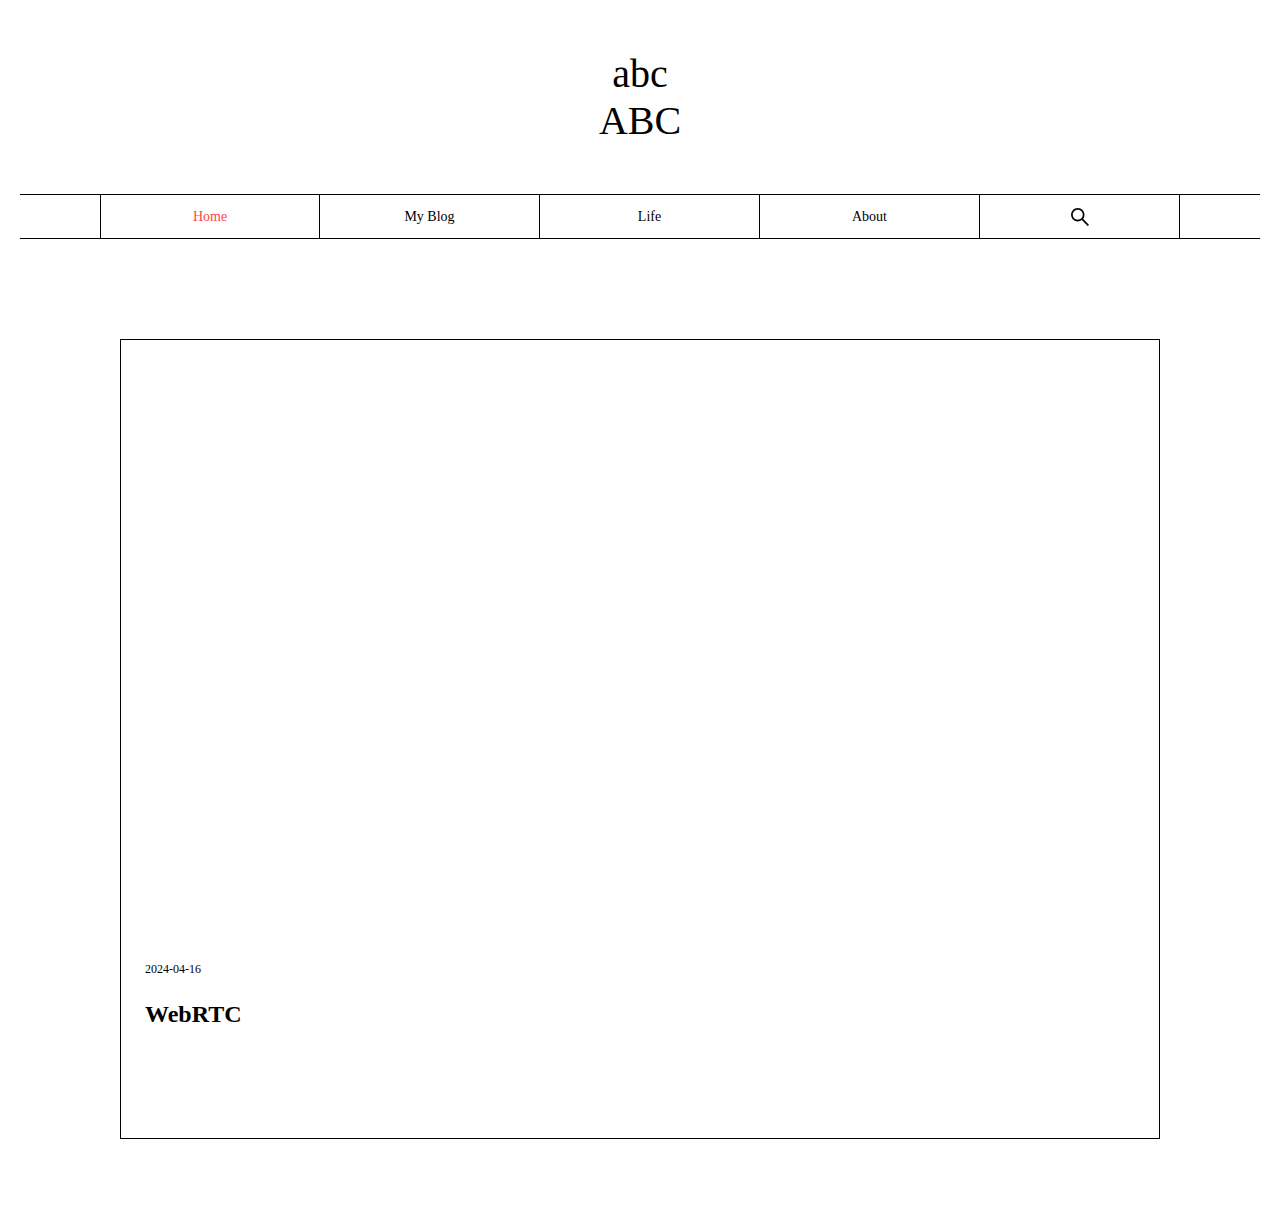
<file: index.html>
<!DOCTYPE html><html lang="en"><head><meta charSet="utf-8"/><meta name="viewport" content="width=device-width, initial-scale=1"/><link rel="stylesheet" href="/_next/static/css/186e9bedd3d8a429.css" crossorigin="" data-precedence="next"/><link rel="stylesheet" href="/_next/static/css/d4cdb051b10700af.css" crossorigin="" data-precedence="next"/><link rel="preload" as="script" fetchPriority="low" href="/_next/static/chunks/webpack-0736c677db85e66f.js" crossorigin=""/><script src="/_next/static/chunks/fd9d1056-cbe891f358786d92.js" async="" crossorigin=""></script><script src="/_next/static/chunks/69-266d143b70aded8b.js" async="" crossorigin=""></script><script src="/_next/static/chunks/main-app-893cf761196a6fd1.js" async="" crossorigin=""></script><script src="/_next/static/chunks/250-80c21a564ff3b1f0.js" async=""></script><script src="/_next/static/chunks/982-d2cabb4f0ee7870c.js" async=""></script><script src="/_next/static/chunks/app/layout-51c49374a81b2e32.js" async=""></script><meta name="theme-color" content="#ff4646"/><title>Dorayatou`s Personal Website</title><meta name="description" content="一个伪前端攻城狮的思考"/><link rel="manifest" href="/manifest.json"/><meta name="generator" content="Next.js"/><meta name="keywords" content="frontend"/><link rel="icon" href="/favicon.ico" type="image/x-icon" sizes="16x16"/><script src="/_next/static/chunks/polyfills-c67a75d1b6f99dc8.js" crossorigin="" noModule=""></script><style id="antd-cssinjs" data-rc-order="prepend" data-rc-priority="-1000">.data-ant-cssinjs-cache-path{content:"";}</style></head><body><div class="layout_container__116GV"><div class="layout_introInfo__j3_cd"><p>abc</p><p>ABC</p></div><div class="Nav_nav__NcI_j"><ul class="Nav_menu__ycYtD"><li class="Nav_menuItem__A1JiN Nav_selected__yojJL"><a href="/">Home</a></li><li class="Nav_menuItem__A1JiN "><a href="/posts">My Blog</a></li><li class="Nav_menuItem__A1JiN "><a href="/life">Life</a></li><li class="Nav_menuItem__A1JiN "><a href="/about">About</a></li><li class="Nav_menuItem__A1JiN Nav_search__AMo5x"><span role="img" aria-label="search" style="font-size:20px" class="anticon anticon-search"><svg viewBox="64 64 896 896" focusable="false" data-icon="search" width="1em" height="1em" fill="currentColor" aria-hidden="true"><path d="M909.6 854.5L649.9 594.8C690.2 542.7 712 479 712 412c0-80.2-31.3-155.4-87.9-212.1-56.6-56.7-132-87.9-212.1-87.9s-155.5 31.3-212.1 87.9C143.2 256.5 112 331.8 112 412c0 80.1 31.3 155.5 87.9 212.1C256.5 680.8 331.8 712 412 712c67 0 130.6-21.8 182.7-62l259.7 259.6a8.2 8.2 0 0011.6 0l43.6-43.5a8.2 8.2 0 000-11.6zM570.4 570.4C528 612.7 471.8 636 412 636s-116-23.3-158.4-65.6C211.3 528 188 471.8 188 412s23.3-116.1 65.6-158.4C296 211.3 352.2 188 412 188s116.1 23.2 158.4 65.6S636 352.2 636 412s-23.3 116.1-65.6 158.4z"></path></svg></span></li></ul></div><div><main><section class="page_container__LLik5"><div class="page_focusItem__bu__T"><div class="PostItem_item__zo8Q7"><div class="PostItem_mainImage__frMds"></div><div class="PostItem_postItem__WsTq_"><div class="PostItem_date__v8oHN">2024-04-16</div><div class="PostItem_title__YXEI4">WebRTC</div><div class="PostItem_info__7SooL"></div></div></div></div></section></main></div></div><script src="/_next/static/chunks/webpack-0736c677db85e66f.js" crossorigin="" async=""></script><script>(self.__next_f=self.__next_f||[]).push([0]);self.__next_f.push([2,null])</script><script>self.__next_f.push([1,"1:HL[\"/_next/static/css/186e9bedd3d8a429.css\",\"style\",{\"crossOrigin\":\"\"}]\n0:\"$L2\"\n"])</script><script>self.__next_f.push([1,"3:HL[\"/_next/static/css/d4cdb051b10700af.css\",\"style\",{\"crossOrigin\":\"\"}]\n"])</script><script>self.__next_f.push([1,"4:I[7690,[],\"\"]\n7:I[3464,[\"250\",\"static/chunks/250-80c21a564ff3b1f0.js\",\"982\",\"static/chunks/982-d2cabb4f0ee7870c.js\",\"185\",\"static/chunks/app/layout-51c49374a81b2e32.js\"],\"\"]\n8:I[7624,[\"250\",\"static/chunks/250-80c21a564ff3b1f0.js\",\"982\",\"static/chunks/982-d2cabb4f0ee7870c.js\",\"185\",\"static/chunks/app/layout-51c49374a81b2e32.js\"],\"\"]\n9:I[5613,[],\"\"]\na:I[1778,[],\"\"]\nc:I[8955,[],\"\"]\nd:[]\n"])</script><script>self.__next_f.push([1,"2:[[[\"$\",\"link\",\"0\",{\"rel\":\"stylesheet\",\"href\":\"/_next/static/css/186e9bedd3d8a429.css\",\"precedence\":\"next\",\"crossOrigin\":\"\"}]],[\"$\",\"$L4\",null,{\"buildId\":\"IJI39A5hRaBGxoIsIJE5G\",\"assetPrefix\":\"\",\"initialCanonicalUrl\":\"/\",\"initialTree\":[\"\",{\"children\":[\"__PAGE__\",{}]},\"$undefined\",\"$undefined\",true],\"initialSeedData\":[\"\",{\"children\":[\"__PAGE__\",{},[\"$L5\",\"$L6\",null]]},[null,[\"$\",\"html\",null,{\"lang\":\"en\",\"children\":[\"$\",\"$L7\",null,{\"children\":[\"$\",\"body\",null,{\"children\":[\"$\",\"div\",null,{\"className\":\"layout_container__116GV\",\"children\":[[\"$\",\"div\",null,{\"className\":\"layout_introInfo__j3_cd\",\"children\":[[\"$\",\"p\",null,{\"className\":\"$undefined\",\"children\":\"abc\"}],[\"$\",\"p\",null,{\"className\":\"$undefined\",\"children\":\"ABC\"}]]}],[\"$\",\"$L8\",null,{}],[\"$\",\"div\",null,{\"className\":\"$undefined\",\"children\":[\"$\",\"main\",null,{\"children\":[\"$\",\"$L9\",null,{\"parallelRouterKey\":\"children\",\"segmentPath\":[\"children\"],\"loading\":\"$undefined\",\"loadingStyles\":\"$undefined\",\"loadingScripts\":\"$undefined\",\"hasLoading\":false,\"error\":\"$undefined\",\"errorStyles\":\"$undefined\",\"errorScripts\":\"$undefined\",\"template\":[\"$\",\"$La\",null,{}],\"templateStyles\":\"$undefined\",\"templateScripts\":\"$undefined\",\"notFound\":[[\"$\",\"title\",null,{\"children\":\"404: This page could not be found.\"}],[\"$\",\"div\",null,{\"style\":{\"fontFamily\":\"system-ui,\\\"Segoe UI\\\",Roboto,Helvetica,Arial,sans-serif,\\\"Apple Color Emoji\\\",\\\"Segoe UI Emoji\\\"\",\"height\":\"100vh\",\"textAlign\":\"center\",\"display\":\"flex\",\"flexDirection\":\"column\",\"alignItems\":\"center\",\"justifyContent\":\"center\"},\"children\":[\"$\",\"div\",null,{\"children\":[[\"$\",\"style\",null,{\"dangerouslySetInnerHTML\":{\"__html\":\"body{color:#000;background:#fff;margin:0}.next-error-h1{border-right:1px solid rgba(0,0,0,.3)}@media (prefers-color-scheme:dark){body{color:#fff;background:#000}.next-error-h1{border-right:1px solid rgba(255,255,255,.3)}}\"}}],[\"$\",\"h1\",null,{\"className\":\"next-error-h1\",\"style\":{\"display\":\"inline-block\",\"margin\":\"0 20px 0 0\",\"padding\":\"0 23px 0 0\",\"fontSize\":24,\"fontWeight\":500,\"verticalAlign\":\"top\",\"lineHeight\":\"49px\"},\"children\":\"404\"}],[\"$\",\"div\",null,{\"style\":{\"display\":\"inline-block\"},\"children\":[\"$\",\"h2\",null,{\"style\":{\"fontSize\":14,\"fontWeight\":400,\"lineHeight\":\"49px\",\"margin\":0},\"children\":\"This page could not be found.\"}]}]]}]}]],\"notFoundStyles\":[],\"styles\":[[\"$\",\"link\",\"0\",{\"rel\":\"stylesheet\",\"href\":\"/_next/static/css/d4cdb051b10700af.css\",\"precedence\":\"next\",\"crossOrigin\":\"\"}]]}]}]}]]}]}]}]}],null]],\"initialHead\":[false,\"$Lb\"],\"globalErrorComponent\":\"$c\",\"missingSlots\":\"$Wd\"}]]\n"])</script><script>self.__next_f.push([1,"6:[\"$\",\"section\",null,{\"className\":\"page_container__LLik5\",\"children\":[\"$\",\"div\",null,{\"className\":\"page_focusItem__bu__T\",\"children\":[\"$\",\"div\",null,{\"className\":\"PostItem_item__zo8Q7\",\"children\":[[\"$\",\"div\",null,{\"className\":\"PostItem_mainImage__frMds\"}],[\"$\",\"div\",null,{\"className\":\"PostItem_postItem__WsTq_\",\"children\":[[\"$\",\"div\",null,{\"className\":\"PostItem_date__v8oHN\",\"children\":\"2024-04-16\"}],[\"$\",\"div\",null,{\"className\":\"PostItem_title__YXEI4\",\"children\":\"WebRTC\"}],[\"$\",\"div\",null,{\"className\":\"PostItem_info__7SooL\",\"children\":\"$undefined\"}]]}]]}]}]}]\n"])</script><script>self.__next_f.push([1,"b:[[\"$\",\"meta\",\"0\",{\"name\":\"viewport\",\"content\":\"width=device-width, initial-scale=1\"}],[\"$\",\"meta\",\"1\",{\"name\":\"theme-color\",\"content\":\"#ff4646\"}],[\"$\",\"meta\",\"2\",{\"charSet\":\"utf-8\"}],[\"$\",\"title\",\"3\",{\"children\":\"Dorayatou`s Personal Website\"}],[\"$\",\"meta\",\"4\",{\"name\":\"description\",\"content\":\"一个伪前端攻城狮的思考\"}],[\"$\",\"link\",\"5\",{\"rel\":\"manifest\",\"href\":\"/manifest.json\"}],[\"$\",\"meta\",\"6\",{\"name\":\"generator\",\"content\":\"Next.js\"}],[\"$\",\"meta\",\"7\",{\"name\":\"keywords\",\"content\":\"frontend\"}],[\"$\",\"link\",\"8\",{\"rel\":\"icon\",\"href\":\"/favicon.ico\",\"type\":\"image/x-icon\",\"sizes\":\"16x16\"}]]\n"])</script><script>self.__next_f.push([1,"5:null\n"])</script><script>self.__next_f.push([1,""])</script></body></html>
</file>
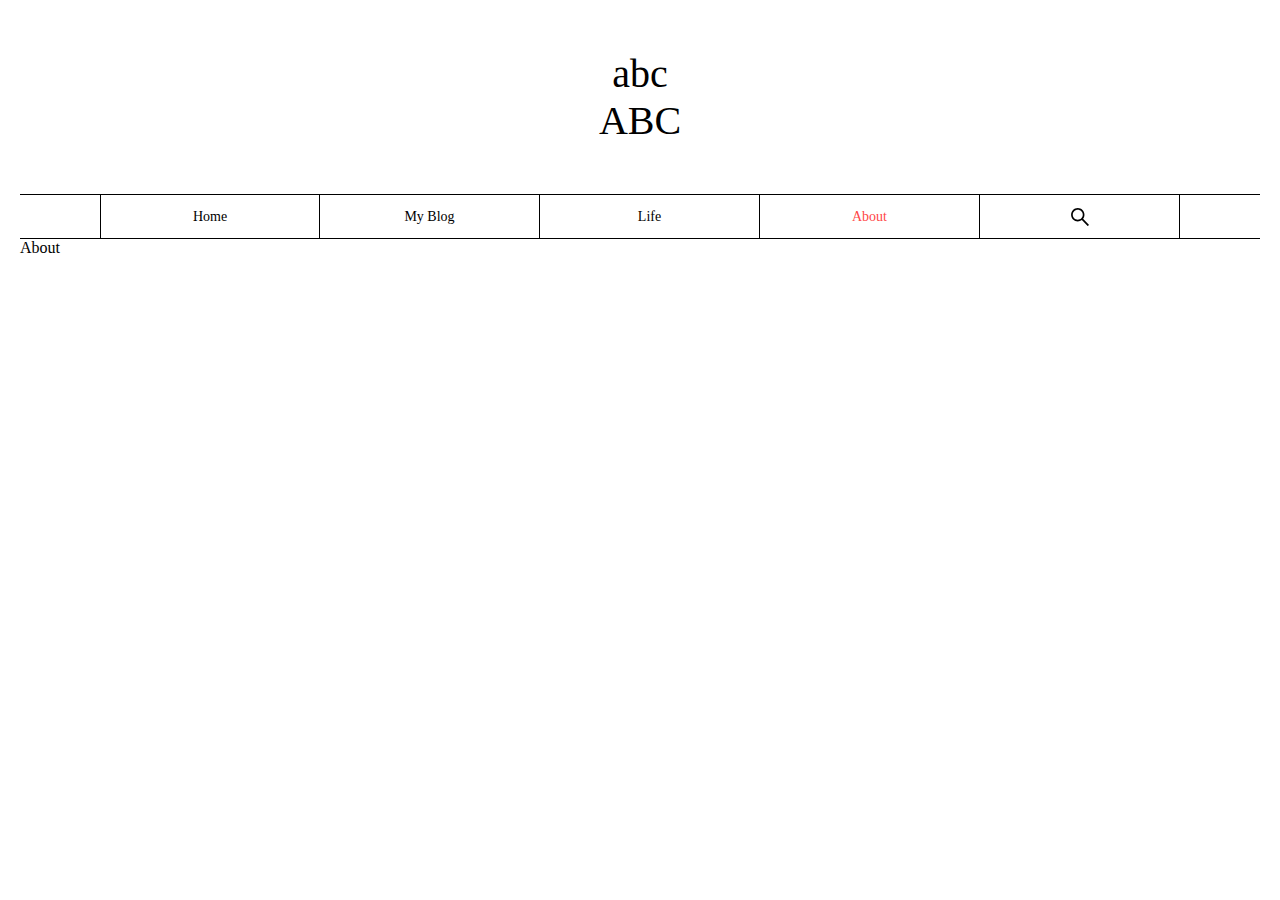
<file: about.html>
<!DOCTYPE html><html lang="en"><head><meta charSet="utf-8"/><meta name="viewport" content="width=device-width, initial-scale=1"/><link rel="stylesheet" href="/_next/static/css/186e9bedd3d8a429.css" crossorigin="" data-precedence="next"/><link rel="preload" as="script" fetchPriority="low" href="/_next/static/chunks/webpack-0736c677db85e66f.js" crossorigin=""/><script src="/_next/static/chunks/fd9d1056-cbe891f358786d92.js" async="" crossorigin=""></script><script src="/_next/static/chunks/69-266d143b70aded8b.js" async="" crossorigin=""></script><script src="/_next/static/chunks/main-app-893cf761196a6fd1.js" async="" crossorigin=""></script><script src="/_next/static/chunks/250-80c21a564ff3b1f0.js" async=""></script><script src="/_next/static/chunks/982-d2cabb4f0ee7870c.js" async=""></script><script src="/_next/static/chunks/app/layout-51c49374a81b2e32.js" async=""></script><meta name="theme-color" content="#ff4646"/><title>Dorayatou`s Personal Blog</title><meta name="description" content="一个伪前端攻城狮的思考"/><link rel="manifest" href="/manifest.json"/><meta name="generator" content="Next.js"/><meta name="keywords" content="frontend"/><link rel="icon" href="/favicon.ico" type="image/x-icon" sizes="16x16"/><script src="/_next/static/chunks/polyfills-c67a75d1b6f99dc8.js" crossorigin="" noModule=""></script><style id="antd-cssinjs" data-rc-order="prepend" data-rc-priority="-1000">.data-ant-cssinjs-cache-path{content:"";}</style></head><body><div class="layout_container__116GV"><div class="layout_introInfo__j3_cd"><p>abc</p><p>ABC</p></div><div class="Nav_nav__NcI_j"><ul class="Nav_menu__ycYtD"><li class="Nav_menuItem__A1JiN "><a href="/">Home</a></li><li class="Nav_menuItem__A1JiN "><a href="/posts">My Blog</a></li><li class="Nav_menuItem__A1JiN "><a href="/life">Life</a></li><li class="Nav_menuItem__A1JiN Nav_selected__yojJL"><a href="/about">About</a></li><li class="Nav_menuItem__A1JiN Nav_search__AMo5x"><span role="img" aria-label="search" style="font-size:20px" class="anticon anticon-search"><svg viewBox="64 64 896 896" focusable="false" data-icon="search" width="1em" height="1em" fill="currentColor" aria-hidden="true"><path d="M909.6 854.5L649.9 594.8C690.2 542.7 712 479 712 412c0-80.2-31.3-155.4-87.9-212.1-56.6-56.7-132-87.9-212.1-87.9s-155.5 31.3-212.1 87.9C143.2 256.5 112 331.8 112 412c0 80.1 31.3 155.5 87.9 212.1C256.5 680.8 331.8 712 412 712c67 0 130.6-21.8 182.7-62l259.7 259.6a8.2 8.2 0 0011.6 0l43.6-43.5a8.2 8.2 0 000-11.6zM570.4 570.4C528 612.7 471.8 636 412 636s-116-23.3-158.4-65.6C211.3 528 188 471.8 188 412s23.3-116.1 65.6-158.4C296 211.3 352.2 188 412 188s116.1 23.2 158.4 65.6S636 352.2 636 412s-23.3 116.1-65.6 158.4z"></path></svg></span></li></ul></div><div><main><div>About</div></main></div></div><script src="/_next/static/chunks/webpack-0736c677db85e66f.js" crossorigin="" async=""></script><script>(self.__next_f=self.__next_f||[]).push([0]);self.__next_f.push([2,null])</script><script>self.__next_f.push([1,"1:HL[\"/_next/static/css/186e9bedd3d8a429.css\",\"style\",{\"crossOrigin\":\"\"}]\n0:\"$L2\"\n"])</script><script>self.__next_f.push([1,"3:I[7690,[],\"\"]\n6:I[5613,[],\"\"]\n7:I[1778,[],\"\"]\n8:I[3464,[\"250\",\"static/chunks/250-80c21a564ff3b1f0.js\",\"982\",\"static/chunks/982-d2cabb4f0ee7870c.js\",\"185\",\"static/chunks/app/layout-51c49374a81b2e32.js\"],\"\"]\n9:I[7624,[\"250\",\"static/chunks/250-80c21a564ff3b1f0.js\",\"982\",\"static/chunks/982-d2cabb4f0ee7870c.js\",\"185\",\"static/chunks/app/layout-51c49374a81b2e32.js\"],\"\"]\nb:I[8955,[],\"\"]\nc:[]\n"])</script><script>self.__next_f.push([1,"2:[[[\"$\",\"link\",\"0\",{\"rel\":\"stylesheet\",\"href\":\"/_next/static/css/186e9bedd3d8a429.css\",\"precedence\":\"next\",\"crossOrigin\":\"\"}]],[\"$\",\"$L3\",null,{\"buildId\":\"IJI39A5hRaBGxoIsIJE5G\",\"assetPrefix\":\"\",\"initialCanonicalUrl\":\"/about\",\"initialTree\":[\"\",{\"children\":[\"about\",{\"children\":[\"__PAGE__\",{}]}]},\"$undefined\",\"$undefined\",true],\"initialSeedData\":[\"\",{\"children\":[\"about\",{\"children\":[\"__PAGE__\",{},[\"$L4\",\"$L5\",null]]},[\"$\",\"$L6\",null,{\"parallelRouterKey\":\"children\",\"segmentPath\":[\"children\",\"about\",\"children\"],\"loading\":\"$undefined\",\"loadingStyles\":\"$undefined\",\"loadingScripts\":\"$undefined\",\"hasLoading\":false,\"error\":\"$undefined\",\"errorStyles\":\"$undefined\",\"errorScripts\":\"$undefined\",\"template\":[\"$\",\"$L7\",null,{}],\"templateStyles\":\"$undefined\",\"templateScripts\":\"$undefined\",\"notFound\":\"$undefined\",\"notFoundStyles\":\"$undefined\",\"styles\":null}]]},[null,[\"$\",\"html\",null,{\"lang\":\"en\",\"children\":[\"$\",\"$L8\",null,{\"children\":[\"$\",\"body\",null,{\"children\":[\"$\",\"div\",null,{\"className\":\"layout_container__116GV\",\"children\":[[\"$\",\"div\",null,{\"className\":\"layout_introInfo__j3_cd\",\"children\":[[\"$\",\"p\",null,{\"className\":\"$undefined\",\"children\":\"abc\"}],[\"$\",\"p\",null,{\"className\":\"$undefined\",\"children\":\"ABC\"}]]}],[\"$\",\"$L9\",null,{}],[\"$\",\"div\",null,{\"className\":\"$undefined\",\"children\":[\"$\",\"main\",null,{\"children\":[\"$\",\"$L6\",null,{\"parallelRouterKey\":\"children\",\"segmentPath\":[\"children\"],\"loading\":\"$undefined\",\"loadingStyles\":\"$undefined\",\"loadingScripts\":\"$undefined\",\"hasLoading\":false,\"error\":\"$undefined\",\"errorStyles\":\"$undefined\",\"errorScripts\":\"$undefined\",\"template\":[\"$\",\"$L7\",null,{}],\"templateStyles\":\"$undefined\",\"templateScripts\":\"$undefined\",\"notFound\":[[\"$\",\"title\",null,{\"children\":\"404: This page could not be found.\"}],[\"$\",\"div\",null,{\"style\":{\"fontFamily\":\"system-ui,\\\"Segoe UI\\\",Roboto,Helvetica,Arial,sans-serif,\\\"Apple Color Emoji\\\",\\\"Segoe UI Emoji\\\"\",\"height\":\"100vh\",\"textAlign\":\"center\",\"display\":\"flex\",\"flexDirection\":\"column\",\"alignItems\":\"center\",\"justifyContent\":\"center\"},\"children\":[\"$\",\"div\",null,{\"children\":[[\"$\",\"style\",null,{\"dangerouslySetInnerHTML\":{\"__html\":\"body{color:#000;background:#fff;margin:0}.next-error-h1{border-right:1px solid rgba(0,0,0,.3)}@media (prefers-color-scheme:dark){body{color:#fff;background:#000}.next-error-h1{border-right:1px solid rgba(255,255,255,.3)}}\"}}],[\"$\",\"h1\",null,{\"className\":\"next-error-h1\",\"style\":{\"display\":\"inline-block\",\"margin\":\"0 20px 0 0\",\"padding\":\"0 23px 0 0\",\"fontSize\":24,\"fontWeight\":500,\"verticalAlign\":\"top\",\"lineHeight\":\"49px\"},\"children\":\"404\"}],[\"$\",\"div\",null,{\"style\":{\"display\":\"inline-block\"},\"children\":[\"$\",\"h2\",null,{\"style\":{\"fontSize\":14,\"fontWeight\":400,\"lineHeight\":\"49px\",\"margin\":0},\"children\":\"This page could not be found.\"}]}]]}]}]],\"notFoundStyles\":[],\"styles\":null}]}]}]]}]}]}]}],null]],\"initialHead\":[false,\"$La\"],\"globalErrorComponent\":\"$b\",\"missingSlots\":\"$Wc\"}]]\n"])</script><script>self.__next_f.push([1,"5:[\"$\",\"div\",null,{\"children\":\"About\"}]\n"])</script><script>self.__next_f.push([1,"a:[[\"$\",\"meta\",\"0\",{\"name\":\"viewport\",\"content\":\"width=device-width, initial-scale=1\"}],[\"$\",\"meta\",\"1\",{\"name\":\"theme-color\",\"content\":\"#ff4646\"}],[\"$\",\"meta\",\"2\",{\"charSet\":\"utf-8\"}],[\"$\",\"title\",\"3\",{\"children\":\"Dorayatou`s Personal Blog\"}],[\"$\",\"meta\",\"4\",{\"name\":\"description\",\"content\":\"一个伪前端攻城狮的思考\"}],[\"$\",\"link\",\"5\",{\"rel\":\"manifest\",\"href\":\"/manifest.json\"}],[\"$\",\"meta\",\"6\",{\"name\":\"generator\",\"content\":\"Next.js\"}],[\"$\",\"meta\",\"7\",{\"name\":\"keywords\",\"content\":\"frontend\"}],[\"$\",\"link\",\"8\",{\"rel\":\"icon\",\"href\":\"/favicon.ico\",\"type\":\"image/x-icon\",\"sizes\":\"16x16\"}]]\n"])</script><script>self.__next_f.push([1,"4:null\n"])</script><script>self.__next_f.push([1,""])</script></body></html>
</file>
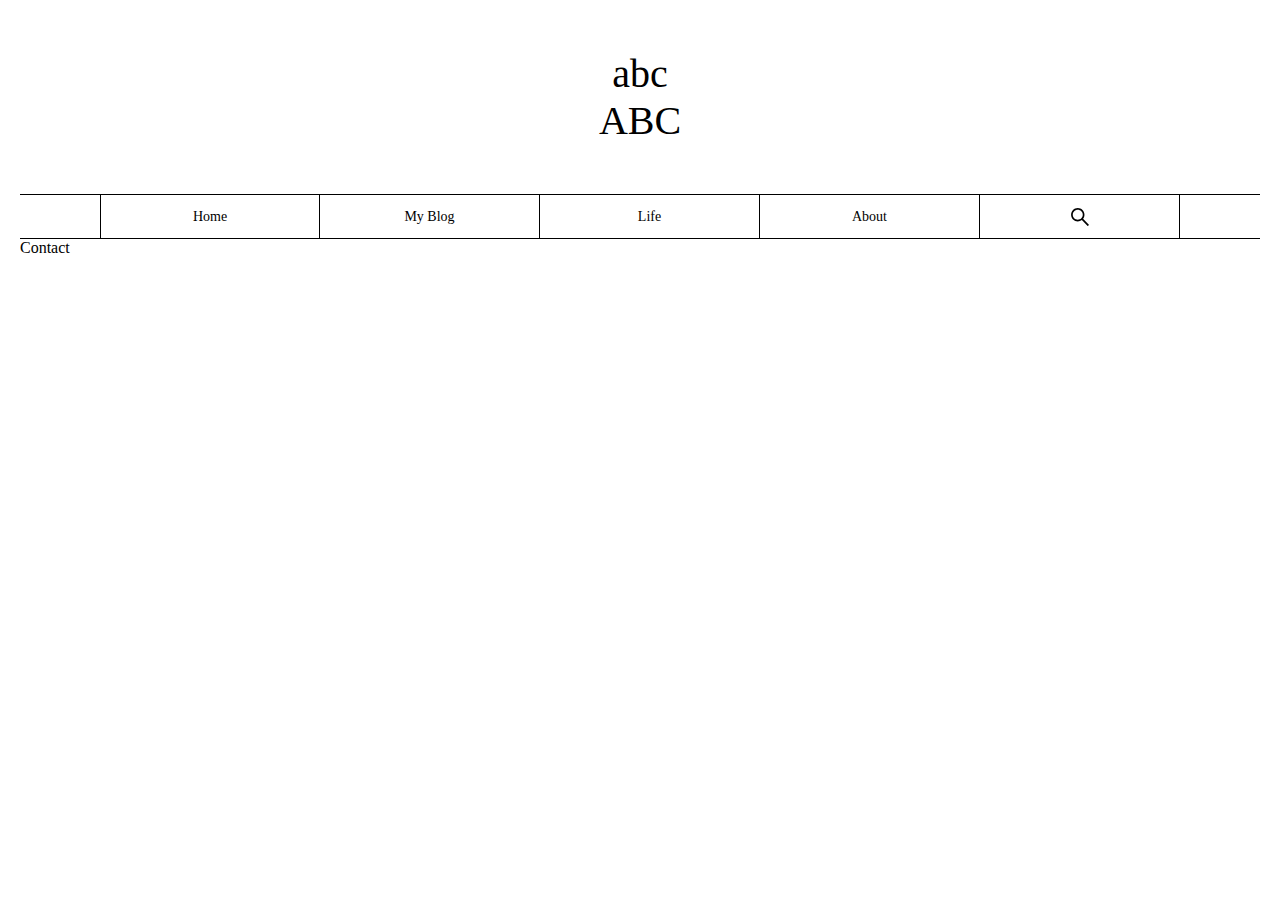
<file: contact.html>
<!DOCTYPE html><html lang="en"><head><meta charSet="utf-8"/><meta name="viewport" content="width=device-width, initial-scale=1"/><link rel="stylesheet" href="/_next/static/css/186e9bedd3d8a429.css" crossorigin="" data-precedence="next"/><link rel="preload" as="script" fetchPriority="low" href="/_next/static/chunks/webpack-0736c677db85e66f.js" crossorigin=""/><script src="/_next/static/chunks/fd9d1056-cbe891f358786d92.js" async="" crossorigin=""></script><script src="/_next/static/chunks/69-266d143b70aded8b.js" async="" crossorigin=""></script><script src="/_next/static/chunks/main-app-893cf761196a6fd1.js" async="" crossorigin=""></script><script src="/_next/static/chunks/250-80c21a564ff3b1f0.js" async=""></script><script src="/_next/static/chunks/982-d2cabb4f0ee7870c.js" async=""></script><script src="/_next/static/chunks/app/layout-51c49374a81b2e32.js" async=""></script><meta name="theme-color" content="#ff4646"/><title>Dorayatou`s Personal Blog</title><meta name="description" content="一个伪前端攻城狮的思考"/><link rel="manifest" href="/manifest.json"/><meta name="generator" content="Next.js"/><meta name="keywords" content="frontend"/><link rel="icon" href="/favicon.ico" type="image/x-icon" sizes="16x16"/><script src="/_next/static/chunks/polyfills-c67a75d1b6f99dc8.js" crossorigin="" noModule=""></script><style id="antd-cssinjs" data-rc-order="prepend" data-rc-priority="-1000">.data-ant-cssinjs-cache-path{content:"";}</style></head><body><div class="layout_container__116GV"><div class="layout_introInfo__j3_cd"><p>abc</p><p>ABC</p></div><div class="Nav_nav__NcI_j"><ul class="Nav_menu__ycYtD"><li class="Nav_menuItem__A1JiN "><a href="/">Home</a></li><li class="Nav_menuItem__A1JiN "><a href="/posts">My Blog</a></li><li class="Nav_menuItem__A1JiN "><a href="/life">Life</a></li><li class="Nav_menuItem__A1JiN "><a href="/about">About</a></li><li class="Nav_menuItem__A1JiN Nav_search__AMo5x"><span role="img" aria-label="search" style="font-size:20px" class="anticon anticon-search"><svg viewBox="64 64 896 896" focusable="false" data-icon="search" width="1em" height="1em" fill="currentColor" aria-hidden="true"><path d="M909.6 854.5L649.9 594.8C690.2 542.7 712 479 712 412c0-80.2-31.3-155.4-87.9-212.1-56.6-56.7-132-87.9-212.1-87.9s-155.5 31.3-212.1 87.9C143.2 256.5 112 331.8 112 412c0 80.1 31.3 155.5 87.9 212.1C256.5 680.8 331.8 712 412 712c67 0 130.6-21.8 182.7-62l259.7 259.6a8.2 8.2 0 0011.6 0l43.6-43.5a8.2 8.2 0 000-11.6zM570.4 570.4C528 612.7 471.8 636 412 636s-116-23.3-158.4-65.6C211.3 528 188 471.8 188 412s23.3-116.1 65.6-158.4C296 211.3 352.2 188 412 188s116.1 23.2 158.4 65.6S636 352.2 636 412s-23.3 116.1-65.6 158.4z"></path></svg></span></li></ul></div><div><main><div>Contact</div></main></div></div><script src="/_next/static/chunks/webpack-0736c677db85e66f.js" crossorigin="" async=""></script><script>(self.__next_f=self.__next_f||[]).push([0]);self.__next_f.push([2,null])</script><script>self.__next_f.push([1,"1:HL[\"/_next/static/css/186e9bedd3d8a429.css\",\"style\",{\"crossOrigin\":\"\"}]\n0:\"$L2\"\n"])</script><script>self.__next_f.push([1,"3:I[7690,[],\"\"]\n5:I[5613,[],\"\"]\n6:I[1778,[],\"\"]\n7:I[3464,[\"250\",\"static/chunks/250-80c21a564ff3b1f0.js\",\"982\",\"static/chunks/982-d2cabb4f0ee7870c.js\",\"185\",\"static/chunks/app/layout-51c49374a81b2e32.js\"],\"\"]\n8:I[7624,[\"250\",\"static/chunks/250-80c21a564ff3b1f0.js\",\"982\",\"static/chunks/982-d2cabb4f0ee7870c.js\",\"185\",\"static/chunks/app/layout-51c49374a81b2e32.js\"],\"\"]\na:I[8955,[],\"\"]\nb:[]\n"])</script><script>self.__next_f.push([1,"2:[[[\"$\",\"link\",\"0\",{\"rel\":\"stylesheet\",\"href\":\"/_next/static/css/186e9bedd3d8a429.css\",\"precedence\":\"next\",\"crossOrigin\":\"\"}]],[\"$\",\"$L3\",null,{\"buildId\":\"IJI39A5hRaBGxoIsIJE5G\",\"assetPrefix\":\"\",\"initialCanonicalUrl\":\"/contact\",\"initialTree\":[\"\",{\"children\":[\"contact\",{\"children\":[\"__PAGE__\",{}]}]},\"$undefined\",\"$undefined\",true],\"initialSeedData\":[\"\",{\"children\":[\"contact\",{\"children\":[\"__PAGE__\",{},[\"$L4\",[\"$\",\"div\",null,{\"children\":\"Contact\"}],null]]},[\"$\",\"$L5\",null,{\"parallelRouterKey\":\"children\",\"segmentPath\":[\"children\",\"contact\",\"children\"],\"loading\":\"$undefined\",\"loadingStyles\":\"$undefined\",\"loadingScripts\":\"$undefined\",\"hasLoading\":false,\"error\":\"$undefined\",\"errorStyles\":\"$undefined\",\"errorScripts\":\"$undefined\",\"template\":[\"$\",\"$L6\",null,{}],\"templateStyles\":\"$undefined\",\"templateScripts\":\"$undefined\",\"notFound\":\"$undefined\",\"notFoundStyles\":\"$undefined\",\"styles\":null}]]},[null,[\"$\",\"html\",null,{\"lang\":\"en\",\"children\":[\"$\",\"$L7\",null,{\"children\":[\"$\",\"body\",null,{\"children\":[\"$\",\"div\",null,{\"className\":\"layout_container__116GV\",\"children\":[[\"$\",\"div\",null,{\"className\":\"layout_introInfo__j3_cd\",\"children\":[[\"$\",\"p\",null,{\"className\":\"$undefined\",\"children\":\"abc\"}],[\"$\",\"p\",null,{\"className\":\"$undefined\",\"children\":\"ABC\"}]]}],[\"$\",\"$L8\",null,{}],[\"$\",\"div\",null,{\"className\":\"$undefined\",\"children\":[\"$\",\"main\",null,{\"children\":[\"$\",\"$L5\",null,{\"parallelRouterKey\":\"children\",\"segmentPath\":[\"children\"],\"loading\":\"$undefined\",\"loadingStyles\":\"$undefined\",\"loadingScripts\":\"$undefined\",\"hasLoading\":false,\"error\":\"$undefined\",\"errorStyles\":\"$undefined\",\"errorScripts\":\"$undefined\",\"template\":[\"$\",\"$L6\",null,{}],\"templateStyles\":\"$undefined\",\"templateScripts\":\"$undefined\",\"notFound\":[[\"$\",\"title\",null,{\"children\":\"404: This page could not be found.\"}],[\"$\",\"div\",null,{\"style\":{\"fontFamily\":\"system-ui,\\\"Segoe UI\\\",Roboto,Helvetica,Arial,sans-serif,\\\"Apple Color Emoji\\\",\\\"Segoe UI Emoji\\\"\",\"height\":\"100vh\",\"textAlign\":\"center\",\"display\":\"flex\",\"flexDirection\":\"column\",\"alignItems\":\"center\",\"justifyContent\":\"center\"},\"children\":[\"$\",\"div\",null,{\"children\":[[\"$\",\"style\",null,{\"dangerouslySetInnerHTML\":{\"__html\":\"body{color:#000;background:#fff;margin:0}.next-error-h1{border-right:1px solid rgba(0,0,0,.3)}@media (prefers-color-scheme:dark){body{color:#fff;background:#000}.next-error-h1{border-right:1px solid rgba(255,255,255,.3)}}\"}}],[\"$\",\"h1\",null,{\"className\":\"next-error-h1\",\"style\":{\"display\":\"inline-block\",\"margin\":\"0 20px 0 0\",\"padding\":\"0 23px 0 0\",\"fontSize\":24,\"fontWeight\":500,\"verticalAlign\":\"top\",\"lineHeight\":\"49px\"},\"children\":\"404\"}],[\"$\",\"div\",null,{\"style\":{\"display\":\"inline-block\"},\"children\":[\"$\",\"h2\",null,{\"style\":{\"fontSize\":14,\"fontWeight\":400,\"lineHeight\":\"49px\",\"margin\":0},\"children\":\"This page could not be found.\"}]}]]}]}]],\"notFoundStyles\":[],\"styles\":null}]}]}]]}]}]}]}],null]],\"initialHead\":[false,\"$L9\"],\"globalErrorComponent\":\"$a\",\"missingSlots\":\"$Wb\"}]]\n"])</script><script>self.__next_f.push([1,"9:[[\"$\",\"meta\",\"0\",{\"name\":\"viewport\",\"content\":\"width=device-width, initial-scale=1\"}],[\"$\",\"meta\",\"1\",{\"name\":\"theme-color\",\"content\":\"#ff4646\"}],[\"$\",\"meta\",\"2\",{\"charSet\":\"utf-8\"}],[\"$\",\"title\",\"3\",{\"children\":\"Dorayatou`s Personal Blog\"}],[\"$\",\"meta\",\"4\",{\"name\":\"description\",\"content\":\"一个伪前端攻城狮的思考\"}],[\"$\",\"link\",\"5\",{\"rel\":\"manifest\",\"href\":\"/manifest.json\"}],[\"$\",\"meta\",\"6\",{\"name\":\"generator\",\"content\":\"Next.js\"}],[\"$\",\"meta\",\"7\",{\"name\":\"keywords\",\"content\":\"frontend\"}],[\"$\",\"link\",\"8\",{\"rel\":\"icon\",\"href\":\"/favicon.ico\",\"type\":\"image/x-icon\",\"sizes\":\"16x16\"}]]\n"])</script><script>self.__next_f.push([1,"4:null\n"])</script><script>self.__next_f.push([1,""])</script></body></html>
</file>
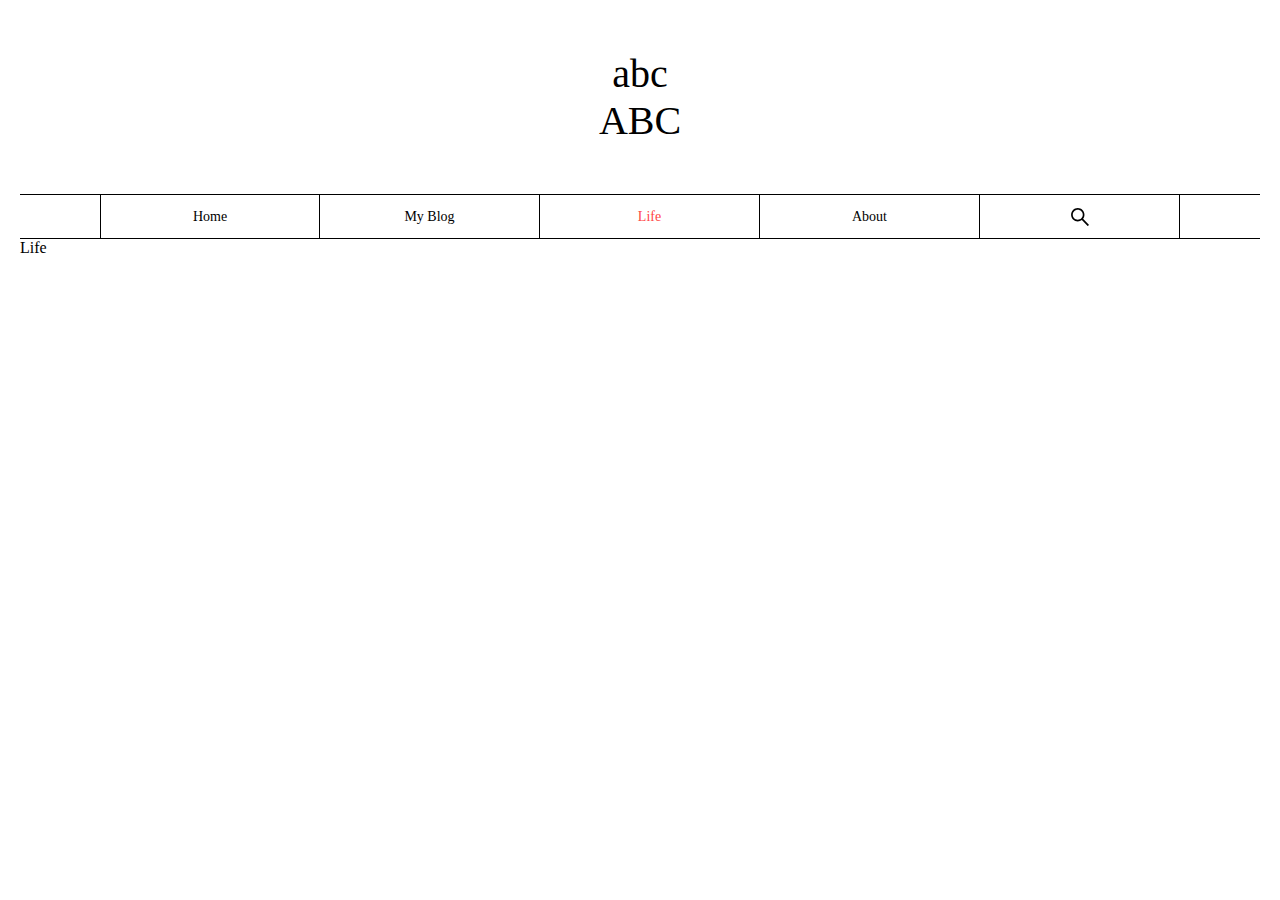
<file: life.html>
<!DOCTYPE html><html lang="en"><head><meta charSet="utf-8"/><meta name="viewport" content="width=device-width, initial-scale=1"/><link rel="stylesheet" href="/_next/static/css/186e9bedd3d8a429.css" crossorigin="" data-precedence="next"/><link rel="preload" as="script" fetchPriority="low" href="/_next/static/chunks/webpack-0736c677db85e66f.js" crossorigin=""/><script src="/_next/static/chunks/fd9d1056-cbe891f358786d92.js" async="" crossorigin=""></script><script src="/_next/static/chunks/69-266d143b70aded8b.js" async="" crossorigin=""></script><script src="/_next/static/chunks/main-app-893cf761196a6fd1.js" async="" crossorigin=""></script><script src="/_next/static/chunks/250-80c21a564ff3b1f0.js" async=""></script><script src="/_next/static/chunks/982-d2cabb4f0ee7870c.js" async=""></script><script src="/_next/static/chunks/app/layout-51c49374a81b2e32.js" async=""></script><meta name="theme-color" content="#ff4646"/><title>Dorayatou`s Personal Blog</title><meta name="description" content="一个伪前端攻城狮的思考"/><link rel="manifest" href="/manifest.json"/><meta name="generator" content="Next.js"/><meta name="keywords" content="frontend"/><link rel="icon" href="/favicon.ico" type="image/x-icon" sizes="16x16"/><script src="/_next/static/chunks/polyfills-c67a75d1b6f99dc8.js" crossorigin="" noModule=""></script><style id="antd-cssinjs" data-rc-order="prepend" data-rc-priority="-1000">.data-ant-cssinjs-cache-path{content:"";}</style></head><body><div class="layout_container__116GV"><div class="layout_introInfo__j3_cd"><p>abc</p><p>ABC</p></div><div class="Nav_nav__NcI_j"><ul class="Nav_menu__ycYtD"><li class="Nav_menuItem__A1JiN "><a href="/">Home</a></li><li class="Nav_menuItem__A1JiN "><a href="/posts">My Blog</a></li><li class="Nav_menuItem__A1JiN Nav_selected__yojJL"><a href="/life">Life</a></li><li class="Nav_menuItem__A1JiN "><a href="/about">About</a></li><li class="Nav_menuItem__A1JiN Nav_search__AMo5x"><span role="img" aria-label="search" style="font-size:20px" class="anticon anticon-search"><svg viewBox="64 64 896 896" focusable="false" data-icon="search" width="1em" height="1em" fill="currentColor" aria-hidden="true"><path d="M909.6 854.5L649.9 594.8C690.2 542.7 712 479 712 412c0-80.2-31.3-155.4-87.9-212.1-56.6-56.7-132-87.9-212.1-87.9s-155.5 31.3-212.1 87.9C143.2 256.5 112 331.8 112 412c0 80.1 31.3 155.5 87.9 212.1C256.5 680.8 331.8 712 412 712c67 0 130.6-21.8 182.7-62l259.7 259.6a8.2 8.2 0 0011.6 0l43.6-43.5a8.2 8.2 0 000-11.6zM570.4 570.4C528 612.7 471.8 636 412 636s-116-23.3-158.4-65.6C211.3 528 188 471.8 188 412s23.3-116.1 65.6-158.4C296 211.3 352.2 188 412 188s116.1 23.2 158.4 65.6S636 352.2 636 412s-23.3 116.1-65.6 158.4z"></path></svg></span></li></ul></div><div><main><div>Life</div></main></div></div><script src="/_next/static/chunks/webpack-0736c677db85e66f.js" crossorigin="" async=""></script><script>(self.__next_f=self.__next_f||[]).push([0]);self.__next_f.push([2,null])</script><script>self.__next_f.push([1,"1:HL[\"/_next/static/css/186e9bedd3d8a429.css\",\"style\",{\"crossOrigin\":\"\"}]\n0:\"$L2\"\n"])</script><script>self.__next_f.push([1,"3:I[7690,[],\"\"]\n5:I[5613,[],\"\"]\n6:I[1778,[],\"\"]\n7:I[3464,[\"250\",\"static/chunks/250-80c21a564ff3b1f0.js\",\"982\",\"static/chunks/982-d2cabb4f0ee7870c.js\",\"185\",\"static/chunks/app/layout-51c49374a81b2e32.js\"],\"\"]\n8:I[7624,[\"250\",\"static/chunks/250-80c21a564ff3b1f0.js\",\"982\",\"static/chunks/982-d2cabb4f0ee7870c.js\",\"185\",\"static/chunks/app/layout-51c49374a81b2e32.js\"],\"\"]\na:I[8955,[],\"\"]\nb:[]\n"])</script><script>self.__next_f.push([1,"2:[[[\"$\",\"link\",\"0\",{\"rel\":\"stylesheet\",\"href\":\"/_next/static/css/186e9bedd3d8a429.css\",\"precedence\":\"next\",\"crossOrigin\":\"\"}]],[\"$\",\"$L3\",null,{\"buildId\":\"IJI39A5hRaBGxoIsIJE5G\",\"assetPrefix\":\"\",\"initialCanonicalUrl\":\"/life\",\"initialTree\":[\"\",{\"children\":[\"life\",{\"children\":[\"__PAGE__\",{}]}]},\"$undefined\",\"$undefined\",true],\"initialSeedData\":[\"\",{\"children\":[\"life\",{\"children\":[\"__PAGE__\",{},[\"$L4\",[\"$\",\"div\",null,{\"children\":\"Life\"}],null]]},[\"$\",\"$L5\",null,{\"parallelRouterKey\":\"children\",\"segmentPath\":[\"children\",\"life\",\"children\"],\"loading\":\"$undefined\",\"loadingStyles\":\"$undefined\",\"loadingScripts\":\"$undefined\",\"hasLoading\":false,\"error\":\"$undefined\",\"errorStyles\":\"$undefined\",\"errorScripts\":\"$undefined\",\"template\":[\"$\",\"$L6\",null,{}],\"templateStyles\":\"$undefined\",\"templateScripts\":\"$undefined\",\"notFound\":\"$undefined\",\"notFoundStyles\":\"$undefined\",\"styles\":null}]]},[null,[\"$\",\"html\",null,{\"lang\":\"en\",\"children\":[\"$\",\"$L7\",null,{\"children\":[\"$\",\"body\",null,{\"children\":[\"$\",\"div\",null,{\"className\":\"layout_container__116GV\",\"children\":[[\"$\",\"div\",null,{\"className\":\"layout_introInfo__j3_cd\",\"children\":[[\"$\",\"p\",null,{\"className\":\"$undefined\",\"children\":\"abc\"}],[\"$\",\"p\",null,{\"className\":\"$undefined\",\"children\":\"ABC\"}]]}],[\"$\",\"$L8\",null,{}],[\"$\",\"div\",null,{\"className\":\"$undefined\",\"children\":[\"$\",\"main\",null,{\"children\":[\"$\",\"$L5\",null,{\"parallelRouterKey\":\"children\",\"segmentPath\":[\"children\"],\"loading\":\"$undefined\",\"loadingStyles\":\"$undefined\",\"loadingScripts\":\"$undefined\",\"hasLoading\":false,\"error\":\"$undefined\",\"errorStyles\":\"$undefined\",\"errorScripts\":\"$undefined\",\"template\":[\"$\",\"$L6\",null,{}],\"templateStyles\":\"$undefined\",\"templateScripts\":\"$undefined\",\"notFound\":[[\"$\",\"title\",null,{\"children\":\"404: This page could not be found.\"}],[\"$\",\"div\",null,{\"style\":{\"fontFamily\":\"system-ui,\\\"Segoe UI\\\",Roboto,Helvetica,Arial,sans-serif,\\\"Apple Color Emoji\\\",\\\"Segoe UI Emoji\\\"\",\"height\":\"100vh\",\"textAlign\":\"center\",\"display\":\"flex\",\"flexDirection\":\"column\",\"alignItems\":\"center\",\"justifyContent\":\"center\"},\"children\":[\"$\",\"div\",null,{\"children\":[[\"$\",\"style\",null,{\"dangerouslySetInnerHTML\":{\"__html\":\"body{color:#000;background:#fff;margin:0}.next-error-h1{border-right:1px solid rgba(0,0,0,.3)}@media (prefers-color-scheme:dark){body{color:#fff;background:#000}.next-error-h1{border-right:1px solid rgba(255,255,255,.3)}}\"}}],[\"$\",\"h1\",null,{\"className\":\"next-error-h1\",\"style\":{\"display\":\"inline-block\",\"margin\":\"0 20px 0 0\",\"padding\":\"0 23px 0 0\",\"fontSize\":24,\"fontWeight\":500,\"verticalAlign\":\"top\",\"lineHeight\":\"49px\"},\"children\":\"404\"}],[\"$\",\"div\",null,{\"style\":{\"display\":\"inline-block\"},\"children\":[\"$\",\"h2\",null,{\"style\":{\"fontSize\":14,\"fontWeight\":400,\"lineHeight\":\"49px\",\"margin\":0},\"children\":\"This page could not be found.\"}]}]]}]}]],\"notFoundStyles\":[],\"styles\":null}]}]}]]}]}]}]}],null]],\"initialHead\":[false,\"$L9\"],\"globalErrorComponent\":\"$a\",\"missingSlots\":\"$Wb\"}]]\n"])</script><script>self.__next_f.push([1,"9:[[\"$\",\"meta\",\"0\",{\"name\":\"viewport\",\"content\":\"width=device-width, initial-scale=1\"}],[\"$\",\"meta\",\"1\",{\"name\":\"theme-color\",\"content\":\"#ff4646\"}],[\"$\",\"meta\",\"2\",{\"charSet\":\"utf-8\"}],[\"$\",\"title\",\"3\",{\"children\":\"Dorayatou`s Personal Blog\"}],[\"$\",\"meta\",\"4\",{\"name\":\"description\",\"content\":\"一个伪前端攻城狮的思考\"}],[\"$\",\"link\",\"5\",{\"rel\":\"manifest\",\"href\":\"/manifest.json\"}],[\"$\",\"meta\",\"6\",{\"name\":\"generator\",\"content\":\"Next.js\"}],[\"$\",\"meta\",\"7\",{\"name\":\"keywords\",\"content\":\"frontend\"}],[\"$\",\"link\",\"8\",{\"rel\":\"icon\",\"href\":\"/favicon.ico\",\"type\":\"image/x-icon\",\"sizes\":\"16x16\"}]]\n"])</script><script>self.__next_f.push([1,"4:null\n"])</script><script>self.__next_f.push([1,""])</script></body></html>
</file>
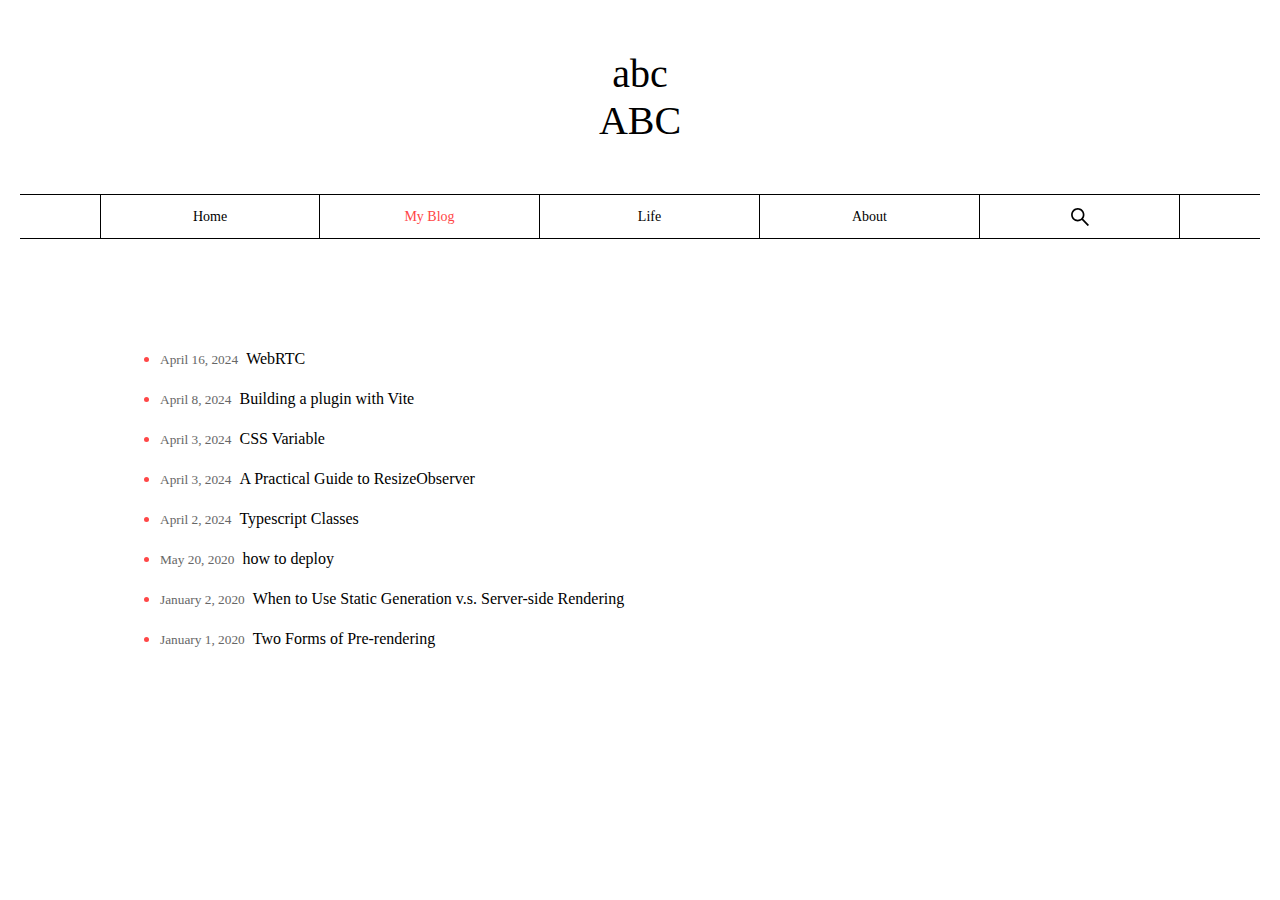
<file: posts.html>
<!DOCTYPE html><html lang="en"><head><meta charSet="utf-8"/><meta name="viewport" content="width=device-width, initial-scale=1"/><link rel="stylesheet" href="/_next/static/css/186e9bedd3d8a429.css" crossorigin="" data-precedence="next"/><link rel="stylesheet" href="/_next/static/css/934b8cf2f3bc2311.css" crossorigin="" data-precedence="next"/><link rel="preload" as="script" fetchPriority="low" href="/_next/static/chunks/webpack-0736c677db85e66f.js" crossorigin=""/><script src="/_next/static/chunks/fd9d1056-cbe891f358786d92.js" async="" crossorigin=""></script><script src="/_next/static/chunks/69-266d143b70aded8b.js" async="" crossorigin=""></script><script src="/_next/static/chunks/main-app-893cf761196a6fd1.js" async="" crossorigin=""></script><script src="/_next/static/chunks/250-80c21a564ff3b1f0.js" async=""></script><script src="/_next/static/chunks/app/posts/page-96c003cf6a7ee94e.js" async=""></script><script src="/_next/static/chunks/982-d2cabb4f0ee7870c.js" async=""></script><script src="/_next/static/chunks/app/layout-51c49374a81b2e32.js" async=""></script><meta name="theme-color" content="#ff4646"/><title>Dorayatou`s Personal Blog</title><meta name="description" content="一个伪前端攻城狮的思考"/><link rel="manifest" href="/manifest.json"/><meta name="generator" content="Next.js"/><meta name="keywords" content="frontend"/><link rel="icon" href="/favicon.ico" type="image/x-icon" sizes="16x16"/><script src="/_next/static/chunks/polyfills-c67a75d1b6f99dc8.js" crossorigin="" noModule=""></script><style id="antd-cssinjs" data-rc-order="prepend" data-rc-priority="-1000">.data-ant-cssinjs-cache-path{content:"";}</style></head><body><div class="layout_container__116GV"><div class="layout_introInfo__j3_cd"><p>abc</p><p>ABC</p></div><div class="Nav_nav__NcI_j"><ul class="Nav_menu__ycYtD"><li class="Nav_menuItem__A1JiN "><a href="/">Home</a></li><li class="Nav_menuItem__A1JiN Nav_selected__yojJL"><a href="/posts">My Blog</a></li><li class="Nav_menuItem__A1JiN "><a href="/life">Life</a></li><li class="Nav_menuItem__A1JiN "><a href="/about">About</a></li><li class="Nav_menuItem__A1JiN Nav_search__AMo5x"><span role="img" aria-label="search" style="font-size:20px" class="anticon anticon-search"><svg viewBox="64 64 896 896" focusable="false" data-icon="search" width="1em" height="1em" fill="currentColor" aria-hidden="true"><path d="M909.6 854.5L649.9 594.8C690.2 542.7 712 479 712 412c0-80.2-31.3-155.4-87.9-212.1-56.6-56.7-132-87.9-212.1-87.9s-155.5 31.3-212.1 87.9C143.2 256.5 112 331.8 112 412c0 80.1 31.3 155.5 87.9 212.1C256.5 680.8 331.8 712 412 712c67 0 130.6-21.8 182.7-62l259.7 259.6a8.2 8.2 0 0011.6 0l43.6-43.5a8.2 8.2 0 000-11.6zM570.4 570.4C528 612.7 471.8 636 412 636s-116-23.3-158.4-65.6C211.3 528 188 471.8 188 412s23.3-116.1 65.6-158.4C296 211.3 352.2 188 412 188s116.1 23.2 158.4 65.6S636 352.2 636 412s-23.3 116.1-65.6 158.4z"></path></svg></span></li></ul></div><div><main><section class="page_container___gZH_"><div></div><div><ul class="page_list__oYznK"><li class="page_listItem__YXhHg"><small class="utils_lightText__34rbf utils_margin8px__WFHsd"><time dateTime="2024-04-16">April 16, 2024</time></small><a href="/posts/webrtc"><span class="page_postTitle__i3P8d">WebRTC</span></a></li><li class="page_listItem__YXhHg"><small class="utils_lightText__34rbf utils_margin8px__WFHsd"><time dateTime="2024-04-08">April 8, 2024</time></small><a href="/posts/vite-plugin"><span class="page_postTitle__i3P8d">Building a plugin with Vite</span></a></li><li class="page_listItem__YXhHg"><small class="utils_lightText__34rbf utils_margin8px__WFHsd"><time dateTime="2024-04-03">April 3, 2024</time></small><a href="/posts/css-variable"><span class="page_postTitle__i3P8d">CSS Variable</span></a></li><li class="page_listItem__YXhHg"><small class="utils_lightText__34rbf utils_margin8px__WFHsd"><time dateTime="2024-04-03">April 3, 2024</time></small><a href="/posts/ResizeObserver"><span class="page_postTitle__i3P8d">A Practical Guide to ResizeObserver</span></a></li><li class="page_listItem__YXhHg"><small class="utils_lightText__34rbf utils_margin8px__WFHsd"><time dateTime="2024-04-02">April 2, 2024</time></small><a href="/posts/typescript-class"><span class="page_postTitle__i3P8d">Typescript Classes</span></a></li><li class="page_listItem__YXhHg"><small class="utils_lightText__34rbf utils_margin8px__WFHsd"><time dateTime="2020-05-20">May 20, 2020</time></small><a href="/posts/deploy"><span class="page_postTitle__i3P8d">how to deploy</span></a></li><li class="page_listItem__YXhHg"><small class="utils_lightText__34rbf utils_margin8px__WFHsd"><time dateTime="2020-01-02">January 2, 2020</time></small><a href="/posts/ssg-ssr"><span class="page_postTitle__i3P8d">When to Use Static Generation v.s. Server-side Rendering</span></a></li><li class="page_listItem__YXhHg"><small class="utils_lightText__34rbf utils_margin8px__WFHsd"><time dateTime="2020-01-01">January 1, 2020</time></small><a href="/posts/pre-rendering"><span class="page_postTitle__i3P8d">Two Forms of Pre-rendering</span></a></li></ul></div><div></div></section></main></div></div><script src="/_next/static/chunks/webpack-0736c677db85e66f.js" crossorigin="" async=""></script><script>(self.__next_f=self.__next_f||[]).push([0]);self.__next_f.push([2,null])</script><script>self.__next_f.push([1,"1:HL[\"/_next/static/css/186e9bedd3d8a429.css\",\"style\",{\"crossOrigin\":\"\"}]\n0:\"$L2\"\n"])</script><script>self.__next_f.push([1,"3:HL[\"/_next/static/css/934b8cf2f3bc2311.css\",\"style\",{\"crossOrigin\":\"\"}]\n"])</script><script>self.__next_f.push([1,"4:I[7690,[],\"\"]\n6:I[5250,[\"250\",\"static/chunks/250-80c21a564ff3b1f0.js\",\"991\",\"static/chunks/app/posts/page-96c003cf6a7ee94e.js\"],\"\"]\n7:I[5613,[],\"\"]\n8:I[1778,[],\"\"]\n9:I[3464,[\"250\",\"static/chunks/250-80c21a564ff3b1f0.js\",\"982\",\"static/chunks/982-d2cabb4f0ee7870c.js\",\"185\",\"static/chunks/app/layout-51c49374a81b2e32.js\"],\"\"]\na:I[7624,[\"250\",\"static/chunks/250-80c21a564ff3b1f0.js\",\"982\",\"static/chunks/982-d2cabb4f0ee7870c.js\",\"185\",\"static/chunks/app/layout-51c49374a81b2e32.js\"],\"\"]\nc:I[8955,[],\"\"]\nd:[]\n"])</script><script>self.__next_f.push([1,"2:[[[\"$\",\"link\",\"0\",{\"rel\":\"stylesheet\",\"href\":\"/_next/static/css/186e9bedd3d8a429.css\",\"precedence\":\"next\",\"crossOrigin\":\"\"}]],[\"$\",\"$L4\",null,{\"buildId\":\"IJI39A5hRaBGxoIsIJE5G\",\"assetPrefix\":\"\",\"initialCanonicalUrl\":\"/posts\",\"initialTree\":[\"\",{\"children\":[\"posts\",{\"children\":[\"__PAGE__\",{}]}]},\"$undefined\",\"$undefined\",true],\"initialSeedData\":[\"\",{\"children\":[\"posts\",{\"children\":[\"__PAGE__\",{},[\"$L5\",[\"$\",\"section\",null,{\"className\":\"page_container___gZH_\",\"children\":[[\"$\",\"div\",null,{\"className\":\"$undefined\"}],[\"$\",\"div\",null,{\"className\":\"$undefined\",\"children\":[\"$\",\"ul\",null,{\"className\":\"page_list__oYznK\",\"children\":[[\"$\",\"li\",\"webrtc\",{\"className\":\"page_listItem__YXhHg\",\"children\":[[\"$\",\"small\",null,{\"className\":\"utils_lightText__34rbf utils_margin8px__WFHsd\",\"children\":[\"$\",\"time\",null,{\"dateTime\":\"2024-04-16\",\"children\":\"April 16, 2024\"}]}],[\"$\",\"$L6\",null,{\"href\":\"/posts/webrtc\",\"children\":[\"$\",\"span\",null,{\"className\":\"page_postTitle__i3P8d\",\"children\":\"WebRTC\"}]}]]}],[\"$\",\"li\",\"vite-plugin\",{\"className\":\"page_listItem__YXhHg\",\"children\":[[\"$\",\"small\",null,{\"className\":\"utils_lightText__34rbf utils_margin8px__WFHsd\",\"children\":[\"$\",\"time\",null,{\"dateTime\":\"2024-04-08\",\"children\":\"April 8, 2024\"}]}],[\"$\",\"$L6\",null,{\"href\":\"/posts/vite-plugin\",\"children\":[\"$\",\"span\",null,{\"className\":\"page_postTitle__i3P8d\",\"children\":\"Building a plugin with Vite\"}]}]]}],[\"$\",\"li\",\"css-variable\",{\"className\":\"page_listItem__YXhHg\",\"children\":[[\"$\",\"small\",null,{\"className\":\"utils_lightText__34rbf utils_margin8px__WFHsd\",\"children\":[\"$\",\"time\",null,{\"dateTime\":\"2024-04-03\",\"children\":\"April 3, 2024\"}]}],[\"$\",\"$L6\",null,{\"href\":\"/posts/css-variable\",\"children\":[\"$\",\"span\",null,{\"className\":\"page_postTitle__i3P8d\",\"children\":\"CSS Variable\"}]}]]}],[\"$\",\"li\",\"ResizeObserver\",{\"className\":\"page_listItem__YXhHg\",\"children\":[[\"$\",\"small\",null,{\"className\":\"utils_lightText__34rbf utils_margin8px__WFHsd\",\"children\":[\"$\",\"time\",null,{\"dateTime\":\"2024-04-03\",\"children\":\"April 3, 2024\"}]}],[\"$\",\"$L6\",null,{\"href\":\"/posts/ResizeObserver\",\"children\":[\"$\",\"span\",null,{\"className\":\"page_postTitle__i3P8d\",\"children\":\"A Practical Guide to ResizeObserver\"}]}]]}],[\"$\",\"li\",\"typescript-class\",{\"className\":\"page_listItem__YXhHg\",\"children\":[[\"$\",\"small\",null,{\"className\":\"utils_lightText__34rbf utils_margin8px__WFHsd\",\"children\":[\"$\",\"time\",null,{\"dateTime\":\"2024-04-02\",\"children\":\"April 2, 2024\"}]}],[\"$\",\"$L6\",null,{\"href\":\"/posts/typescript-class\",\"children\":[\"$\",\"span\",null,{\"className\":\"page_postTitle__i3P8d\",\"children\":\"Typescript Classes\"}]}]]}],[\"$\",\"li\",\"deploy\",{\"className\":\"page_listItem__YXhHg\",\"children\":[[\"$\",\"small\",null,{\"className\":\"utils_lightText__34rbf utils_margin8px__WFHsd\",\"children\":[\"$\",\"time\",null,{\"dateTime\":\"2020-05-20\",\"children\":\"May 20, 2020\"}]}],[\"$\",\"$L6\",null,{\"href\":\"/posts/deploy\",\"children\":[\"$\",\"span\",null,{\"className\":\"page_postTitle__i3P8d\",\"children\":\"how to deploy\"}]}]]}],[\"$\",\"li\",\"ssg-ssr\",{\"className\":\"page_listItem__YXhHg\",\"children\":[[\"$\",\"small\",null,{\"className\":\"utils_lightText__34rbf utils_margin8px__WFHsd\",\"children\":[\"$\",\"time\",null,{\"dateTime\":\"2020-01-02\",\"children\":\"January 2, 2020\"}]}],[\"$\",\"$L6\",null,{\"href\":\"/posts/ssg-ssr\",\"children\":[\"$\",\"span\",null,{\"className\":\"page_postTitle__i3P8d\",\"children\":\"When to Use Static Generation v.s. Server-side Rendering\"}]}]]}],[\"$\",\"li\",\"pre-rendering\",{\"className\":\"page_listItem__YXhHg\",\"children\":[[\"$\",\"small\",null,{\"className\":\"utils_lightText__34rbf utils_margin8px__WFHsd\",\"children\":[\"$\",\"time\",null,{\"dateTime\":\"2020-01-01\",\"children\":\"January 1, 2020\"}]}],[\"$\",\"$L6\",null,{\"href\":\"/posts/pre-rendering\",\"children\":[\"$\",\"span\",null,{\"className\":\"page_postTitle__i3P8d\",\"children\":\"Two Forms of Pre-rendering\"}]}]]}]]}]}],[\"$\",\"div\",null,{\"className\":\"$undefined\"}]]}],null]]},[\"$\",\"$L7\",null,{\"parallelRouterKey\":\"children\",\"segmentPath\":[\"children\",\"posts\",\"children\"],\"loading\":\"$undefined\",\"loadingStyles\":\"$undefined\",\"loadingScripts\":\"$undefined\",\"hasLoading\":false,\"error\":\"$undefined\",\"errorStyles\":\"$undefined\",\"errorScripts\":\"$undefined\",\"template\":[\"$\",\"$L8\",null,{}],\"templateStyles\":\"$undefined\",\"templateScripts\":\"$undefined\",\"notFound\":\"$undefined\",\"notFoundStyles\":\"$undefined\",\"styles\":[[\"$\",\"link\",\"0\",{\"rel\":\"stylesheet\",\"href\":\"/_next/static/css/934b8cf2f3bc2311.css\",\"precedence\":\"next\",\"crossOrigin\":\"\"}]]}]]},[null,[\"$\",\"html\",null,{\"lang\":\"en\",\"children\":[\"$\",\"$L9\",null,{\"children\":[\"$\",\"body\",null,{\"children\":[\"$\",\"div\",null,{\"className\":\"layout_container__116GV\",\"children\":[[\"$\",\"div\",null,{\"className\":\"layout_introInfo__j3_cd\",\"children\":[[\"$\",\"p\",null,{\"className\":\"$undefined\",\"children\":\"abc\"}],[\"$\",\"p\",null,{\"className\":\"$undefined\",\"children\":\"ABC\"}]]}],[\"$\",\"$La\",null,{}],[\"$\",\"div\",null,{\"className\":\"$undefined\",\"children\":[\"$\",\"main\",null,{\"children\":[\"$\",\"$L7\",null,{\"parallelRouterKey\":\"children\",\"segmentPath\":[\"children\"],\"loading\":\"$undefined\",\"loadingStyles\":\"$undefined\",\"loadingScripts\":\"$undefined\",\"hasLoading\":false,\"error\":\"$undefined\",\"errorStyles\":\"$undefined\",\"errorScripts\":\"$undefined\",\"template\":[\"$\",\"$L8\",null,{}],\"templateStyles\":\"$undefined\",\"templateScripts\":\"$undefined\",\"notFound\":[[\"$\",\"title\",null,{\"children\":\"404: This page could not be found.\"}],[\"$\",\"div\",null,{\"style\":{\"fontFamily\":\"system-ui,\\\"Segoe UI\\\",Roboto,Helvetica,Arial,sans-serif,\\\"Apple Color Emoji\\\",\\\"Segoe UI Emoji\\\"\",\"height\":\"100vh\",\"textAlign\":\"center\",\"display\":\"flex\",\"flexDirection\":\"column\",\"alignItems\":\"center\",\"justifyContent\":\"center\"},\"children\":[\"$\",\"div\",null,{\"children\":[[\"$\",\"style\",null,{\"dangerouslySetInnerHTML\":{\"__html\":\"body{color:#000;background:#fff;margin:0}.next-error-h1{border-right:1px solid rgba(0,0,0,.3)}@media (prefers-color-scheme:dark){body{color:#fff;background:#000}.next-error-h1{border-right:1px solid rgba(255,255,255,.3)}}\"}}],[\"$\",\"h1\",null,{\"className\":\"next-error-h1\",\"style\":{\"display\":\"inline-block\",\"margin\":\"0 20px 0 0\",\"padding\":\"0 23px 0 0\",\"fontSize\":24,\"fontWeight\":500,\"verticalAlign\":\"top\",\"lineHeight\":\"49px\"},\"children\":\"404\"}],[\"$\",\"div\",null,{\"style\":{\"display\":\"inline-block\"},\"children\":[\"$\",\"h2\",null,{\"style\":{\"fontSize\":14,\"fontWeight\":400,\"lineHeight\":\"49px\",\"margin\":0},\"children\":\"This page could not be found.\"}]}]]}]}]],\"notFoundStyles\":[],\"styles\":null}]}]}]]}]}]}]}],null]],\"initialHead\":[false,\"$Lb\"],\"globalErrorComponent\":\"$c\",\"missingSlots\":\"$Wd\"}]]\n"])</script><script>self.__next_f.push([1,"b:[[\"$\",\"meta\",\"0\",{\"name\":\"viewport\",\"content\":\"width=device-width, initial-scale=1\"}],[\"$\",\"meta\",\"1\",{\"name\":\"theme-color\",\"content\":\"#ff4646\"}],[\"$\",\"meta\",\"2\",{\"charSet\":\"utf-8\"}],[\"$\",\"title\",\"3\",{\"children\":\"Dorayatou`s Personal Blog\"}],[\"$\",\"meta\",\"4\",{\"name\":\"description\",\"content\":\"一个伪前端攻城狮的思考\"}],[\"$\",\"link\",\"5\",{\"rel\":\"manifest\",\"href\":\"/manifest.json\"}],[\"$\",\"meta\",\"6\",{\"name\":\"generator\",\"content\":\"Next.js\"}],[\"$\",\"meta\",\"7\",{\"name\":\"keywords\",\"content\":\"frontend\"}],[\"$\",\"link\",\"8\",{\"rel\":\"icon\",\"href\":\"/favicon.ico\",\"type\":\"image/x-icon\",\"sizes\":\"16x16\"}]]\n"])</script><script>self.__next_f.push([1,"5:null\n"])</script><script>self.__next_f.push([1,""])</script></body></html>
</file>
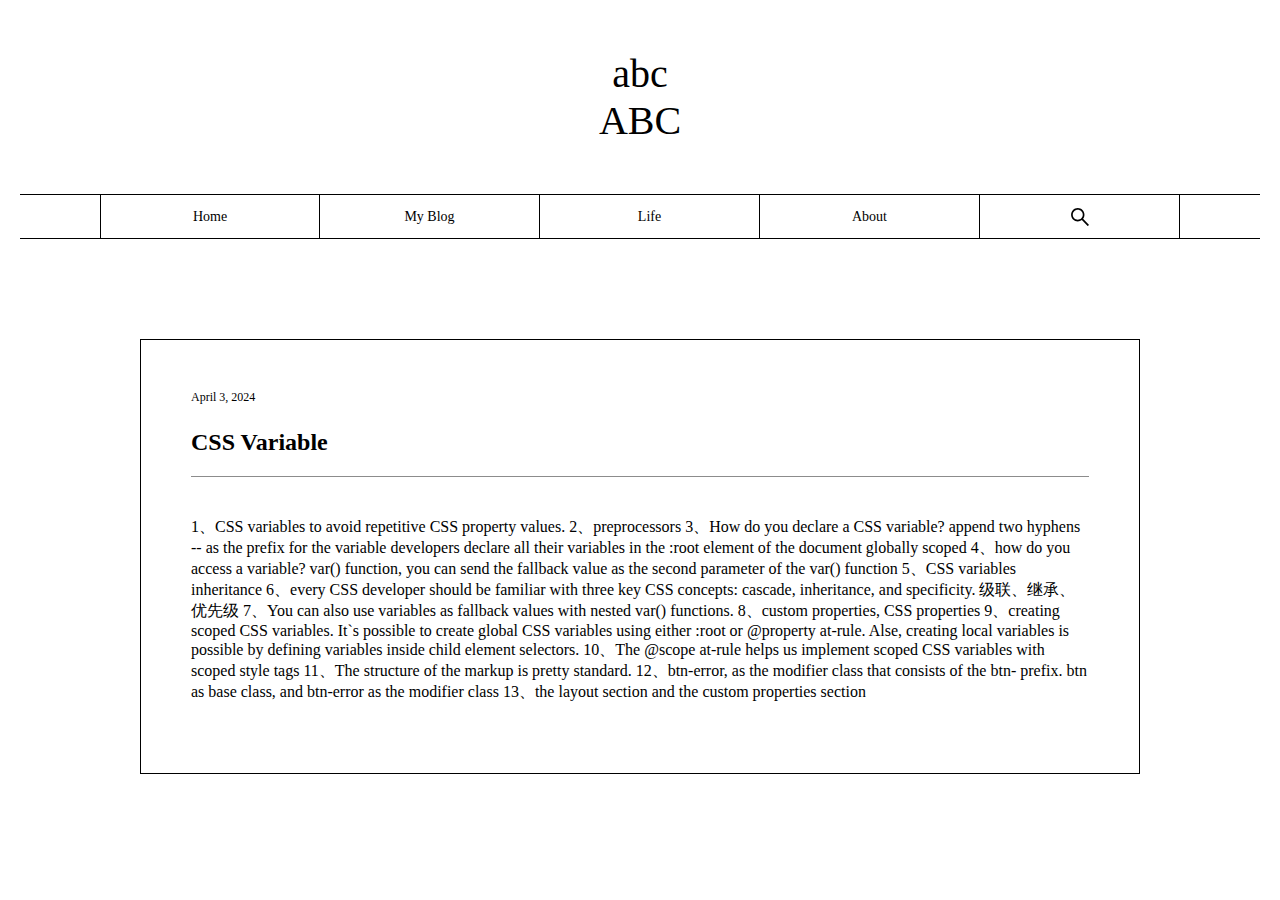
<file: posts/css-variable.html>
<!DOCTYPE html><html lang="en"><head><meta charSet="utf-8"/><meta name="viewport" content="width=device-width, initial-scale=1"/><link rel="stylesheet" href="/_next/static/css/186e9bedd3d8a429.css" crossorigin="" data-precedence="next"/><link rel="stylesheet" href="/_next/static/css/db05a7f9c3ed27e6.css" crossorigin="" data-precedence="next"/><link rel="preload" as="script" fetchPriority="low" href="/_next/static/chunks/webpack-0736c677db85e66f.js" crossorigin=""/><script src="/_next/static/chunks/fd9d1056-cbe891f358786d92.js" async="" crossorigin=""></script><script src="/_next/static/chunks/69-266d143b70aded8b.js" async="" crossorigin=""></script><script src="/_next/static/chunks/main-app-893cf761196a6fd1.js" async="" crossorigin=""></script><script src="/_next/static/chunks/250-80c21a564ff3b1f0.js" async=""></script><script src="/_next/static/chunks/982-d2cabb4f0ee7870c.js" async=""></script><script src="/_next/static/chunks/app/layout-51c49374a81b2e32.js" async=""></script><meta name="theme-color" content="#ff4646"/><title>CSS Variable</title><meta name="description" content="一个伪前端攻城狮的思考"/><link rel="manifest" href="/manifest.json"/><meta name="generator" content="Next.js"/><meta name="keywords" content="frontend"/><link rel="icon" href="/favicon.ico" type="image/x-icon" sizes="16x16"/><script src="/_next/static/chunks/polyfills-c67a75d1b6f99dc8.js" crossorigin="" noModule=""></script><style id="antd-cssinjs" data-rc-order="prepend" data-rc-priority="-1000">.data-ant-cssinjs-cache-path{content:"";}</style></head><body><div class="layout_container__116GV"><div class="layout_introInfo__j3_cd"><p>abc</p><p>ABC</p></div><div class="Nav_nav__NcI_j"><ul class="Nav_menu__ycYtD"><li class="Nav_menuItem__A1JiN "><a href="/">Home</a></li><li class="Nav_menuItem__A1JiN "><a href="/posts">My Blog</a></li><li class="Nav_menuItem__A1JiN "><a href="/life">Life</a></li><li class="Nav_menuItem__A1JiN "><a href="/about">About</a></li><li class="Nav_menuItem__A1JiN Nav_search__AMo5x"><span role="img" aria-label="search" style="font-size:20px" class="anticon anticon-search"><svg viewBox="64 64 896 896" focusable="false" data-icon="search" width="1em" height="1em" fill="currentColor" aria-hidden="true"><path d="M909.6 854.5L649.9 594.8C690.2 542.7 712 479 712 412c0-80.2-31.3-155.4-87.9-212.1-56.6-56.7-132-87.9-212.1-87.9s-155.5 31.3-212.1 87.9C143.2 256.5 112 331.8 112 412c0 80.1 31.3 155.5 87.9 212.1C256.5 680.8 331.8 712 412 712c67 0 130.6-21.8 182.7-62l259.7 259.6a8.2 8.2 0 0011.6 0l43.6-43.5a8.2 8.2 0 000-11.6zM570.4 570.4C528 612.7 471.8 636 412 636s-116-23.3-158.4-65.6C211.3 528 188 471.8 188 412s23.3-116.1 65.6-158.4C296 211.3 352.2 188 412 188s116.1 23.2 158.4 65.6S636 352.2 636 412s-23.3 116.1-65.6 158.4z"></path></svg></span></li></ul></div><div><main><div class="page_container__F_fGo"><div><div class="page_date__W_wiy"><time dateTime="2024-04-03">April 3, 2024</time></div><h1 class="page_title__LVsLe">CSS Variable</h1><div class="page_detail__2BDGE"><p>1、CSS variables to avoid repetitive CSS property values.
2、preprocessors
3、How do you declare a CSS variable? append two hyphens -- as the prefix for the variable
developers declare all their variables in the :root element of the document
globally scoped
4、how do you access a variable? var() function, you can send the fallback value as the second parameter of the var() function
5、CSS variables inheritance
6、every CSS developer should be familiar with three key CSS concepts: cascade, inheritance, and specificity. 级联、继承、优先级
7、You can also use variables as fallback values with nested var() functions.
8、custom properties, CSS properties
9、creating scoped CSS variables. It`s possible to create global CSS variables using either :root or @property at-rule. Alse, creating local variables is possible by defining variables inside child element selectors.
10、The @scope at-rule helps us implement scoped CSS variables with scoped style tags
11、The structure of the markup is pretty standard.
12、btn-error, as the modifier class that consists of the btn- prefix. btn as base class, and btn-error as the modifier class
13、the layout section and the custom properties section</p>
</div></div></div></main></div></div><script src="/_next/static/chunks/webpack-0736c677db85e66f.js" crossorigin="" async=""></script><script>(self.__next_f=self.__next_f||[]).push([0]);self.__next_f.push([2,null])</script><script>self.__next_f.push([1,"1:HL[\"/_next/static/css/186e9bedd3d8a429.css\",\"style\",{\"crossOrigin\":\"\"}]\n0:\"$L2\"\n"])</script><script>self.__next_f.push([1,"3:HL[\"/_next/static/css/db05a7f9c3ed27e6.css\",\"style\",{\"crossOrigin\":\"\"}]\n"])</script><script>self.__next_f.push([1,"4:I[7690,[],\"\"]\n7:I[5613,[],\"\"]\n9:I[1778,[],\"\"]\na:I[3464,[\"250\",\"static/chunks/250-80c21a564ff3b1f0.js\",\"982\",\"static/chunks/982-d2cabb4f0ee7870c.js\",\"185\",\"static/chunks/app/layout-51c49374a81b2e32.js\"],\"\"]\nb:I[7624,[\"250\",\"static/chunks/250-80c21a564ff3b1f0.js\",\"982\",\"static/chunks/982-d2cabb4f0ee7870c.js\",\"185\",\"static/chunks/app/layout-51c49374a81b2e32.js\"],\"\"]\nd:I[8955,[],\"\"]\n8:[\"id\",\"css-variable\",\"d\"]\ne:[]\n"])</script><script>self.__next_f.push([1,"2:[[[\"$\",\"link\",\"0\",{\"rel\":\"stylesheet\",\"href\":\"/_next/static/css/186e9bedd3d8a429.css\",\"precedence\":\"next\",\"crossOrigin\":\"\"}]],[\"$\",\"$L4\",null,{\"buildId\":\"IJI39A5hRaBGxoIsIJE5G\",\"assetPrefix\":\"\",\"initialCanonicalUrl\":\"/posts/css-variable\",\"initialTree\":[\"\",{\"children\":[\"posts\",{\"children\":[[\"id\",\"css-variable\",\"d\"],{\"children\":[\"__PAGE__?{\\\"id\\\":\\\"css-variable\\\"}\",{}]}]}]},\"$undefined\",\"$undefined\",true],\"initialSeedData\":[\"\",{\"children\":[\"posts\",{\"children\":[[\"id\",\"css-variable\",\"d\"],{\"children\":[\"__PAGE__\",{},[\"$L5\",\"$L6\",null]]},[\"$\",\"$L7\",null,{\"parallelRouterKey\":\"children\",\"segmentPath\":[\"children\",\"posts\",\"children\",\"$8\",\"children\"],\"loading\":\"$undefined\",\"loadingStyles\":\"$undefined\",\"loadingScripts\":\"$undefined\",\"hasLoading\":false,\"error\":\"$undefined\",\"errorStyles\":\"$undefined\",\"errorScripts\":\"$undefined\",\"template\":[\"$\",\"$L9\",null,{}],\"templateStyles\":\"$undefined\",\"templateScripts\":\"$undefined\",\"notFound\":\"$undefined\",\"notFoundStyles\":\"$undefined\",\"styles\":[[\"$\",\"link\",\"0\",{\"rel\":\"stylesheet\",\"href\":\"/_next/static/css/db05a7f9c3ed27e6.css\",\"precedence\":\"next\",\"crossOrigin\":\"\"}]]}]]},[\"$\",\"$L7\",null,{\"parallelRouterKey\":\"children\",\"segmentPath\":[\"children\",\"posts\",\"children\"],\"loading\":\"$undefined\",\"loadingStyles\":\"$undefined\",\"loadingScripts\":\"$undefined\",\"hasLoading\":false,\"error\":\"$undefined\",\"errorStyles\":\"$undefined\",\"errorScripts\":\"$undefined\",\"template\":[\"$\",\"$L9\",null,{}],\"templateStyles\":\"$undefined\",\"templateScripts\":\"$undefined\",\"notFound\":\"$undefined\",\"notFoundStyles\":\"$undefined\",\"styles\":null}]]},[null,[\"$\",\"html\",null,{\"lang\":\"en\",\"children\":[\"$\",\"$La\",null,{\"children\":[\"$\",\"body\",null,{\"children\":[\"$\",\"div\",null,{\"className\":\"layout_container__116GV\",\"children\":[[\"$\",\"div\",null,{\"className\":\"layout_introInfo__j3_cd\",\"children\":[[\"$\",\"p\",null,{\"className\":\"$undefined\",\"children\":\"abc\"}],[\"$\",\"p\",null,{\"className\":\"$undefined\",\"children\":\"ABC\"}]]}],[\"$\",\"$Lb\",null,{}],[\"$\",\"div\",null,{\"className\":\"$undefined\",\"children\":[\"$\",\"main\",null,{\"children\":[\"$\",\"$L7\",null,{\"parallelRouterKey\":\"children\",\"segmentPath\":[\"children\"],\"loading\":\"$undefined\",\"loadingStyles\":\"$undefined\",\"loadingScripts\":\"$undefined\",\"hasLoading\":false,\"error\":\"$undefined\",\"errorStyles\":\"$undefined\",\"errorScripts\":\"$undefined\",\"template\":[\"$\",\"$L9\",null,{}],\"templateStyles\":\"$undefined\",\"templateScripts\":\"$undefined\",\"notFound\":[[\"$\",\"title\",null,{\"children\":\"404: This page could not be found.\"}],[\"$\",\"div\",null,{\"style\":{\"fontFamily\":\"system-ui,\\\"Segoe UI\\\",Roboto,Helvetica,Arial,sans-serif,\\\"Apple Color Emoji\\\",\\\"Segoe UI Emoji\\\"\",\"height\":\"100vh\",\"textAlign\":\"center\",\"display\":\"flex\",\"flexDirection\":\"column\",\"alignItems\":\"center\",\"justifyContent\":\"center\"},\"children\":[\"$\",\"div\",null,{\"children\":[[\"$\",\"style\",null,{\"dangerouslySetInnerHTML\":{\"__html\":\"body{color:#000;background:#fff;margin:0}.next-error-h1{border-right:1px solid rgba(0,0,0,.3)}@media (prefers-color-scheme:dark){body{color:#fff;background:#000}.next-error-h1{border-right:1px solid rgba(255,255,255,.3)}}\"}}],[\"$\",\"h1\",null,{\"className\":\"next-error-h1\",\"style\":{\"display\":\"inline-block\",\"margin\":\"0 20px 0 0\",\"padding\":\"0 23px 0 0\",\"fontSize\":24,\"fontWeight\":500,\"verticalAlign\":\"top\",\"lineHeight\":\"49px\"},\"children\":\"404\"}],[\"$\",\"div\",null,{\"style\":{\"display\":\"inline-block\"},\"children\":[\"$\",\"h2\",null,{\"style\":{\"fontSize\":14,\"fontWeight\":400,\"lineHeight\":\"49px\",\"margin\":0},\"children\":\"This page could not be found.\"}]}]]}]}]],\"notFoundStyles\":[],\"styles\":null}]}]}]]}]}]}]}],null]],\"initialHead\":[false,\"$Lc\"],\"globalErrorComponent\":\"$d\",\"missingSlots\":\"$We\"}]]\n"])</script><script>self.__next_f.push([1,"f:T4d7,"])</script><script>self.__next_f.push([1,"\u003cp\u003e1、CSS variables to avoid repetitive CSS property values.\r\n2、preprocessors\r\n3、How do you declare a CSS variable? append two hyphens -- as the prefix for the variable\r\ndevelopers declare all their variables in the :root element of the document\r\nglobally scoped\r\n4、how do you access a variable? var() function, you can send the fallback value as the second parameter of the var() function\r\n5、CSS variables inheritance\r\n6、every CSS developer should be familiar with three key CSS concepts: cascade, inheritance, and specificity. 级联、继承、优先级\r\n7、You can also use variables as fallback values with nested var() functions.\r\n8、custom properties, CSS properties\r\n9、creating scoped CSS variables. It`s possible to create global CSS variables using either :root or @property at-rule. Alse, creating local variables is possible by defining variables inside child element selectors.\r\n10、The @scope at-rule helps us implement scoped CSS variables with scoped style tags\r\n11、The structure of the markup is pretty standard.\r\n12、btn-error, as the modifier class that consists of the btn- prefix. btn as base class, and btn-error as the modifier class\r\n13、the layout section and the custom properties section\u003c/p\u003e\n"])</script><script>self.__next_f.push([1,"6:[\"$\",\"div\",null,{\"className\":\"page_container__F_fGo\",\"children\":[\"$\",\"div\",null,{\"className\":\"$undefined\",\"children\":[[\"$\",\"div\",null,{\"className\":\"page_date__W_wiy\",\"children\":[\"$\",\"time\",null,{\"dateTime\":\"2024-04-03\",\"children\":\"April 3, 2024\"}]}],[\"$\",\"h1\",null,{\"className\":\"page_title__LVsLe\",\"children\":\"CSS Variable\"}],[\"$\",\"div\",null,{\"className\":\"page_detail__2BDGE\",\"dangerouslySetInnerHTML\":{\"__html\":\"$f\"}}]]}]}]\n"])</script><script>self.__next_f.push([1,"c:[[\"$\",\"meta\",\"0\",{\"name\":\"viewport\",\"content\":\"width=device-width, initial-scale=1\"}],[\"$\",\"meta\",\"1\",{\"name\":\"theme-color\",\"content\":\"#ff4646\"}],[\"$\",\"meta\",\"2\",{\"charSet\":\"utf-8\"}],[\"$\",\"title\",\"3\",{\"children\":\"CSS Variable\"}],[\"$\",\"meta\",\"4\",{\"name\":\"description\",\"content\":\"一个伪前端攻城狮的思考\"}],[\"$\",\"link\",\"5\",{\"rel\":\"manifest\",\"href\":\"/manifest.json\"}],[\"$\",\"meta\",\"6\",{\"name\":\"generator\",\"content\":\"Next.js\"}],[\"$\",\"meta\",\"7\",{\"name\":\"keywords\",\"content\":\"frontend\"}],[\"$\",\"link\",\"8\",{\"rel\":\"icon\",\"href\":\"/favicon.ico\",\"type\":\"image/x-icon\",\"sizes\":\"16x16\"}]]\n"])</script><script>self.__next_f.push([1,"5:null\n"])</script><script>self.__next_f.push([1,""])</script></body></html>
</file>
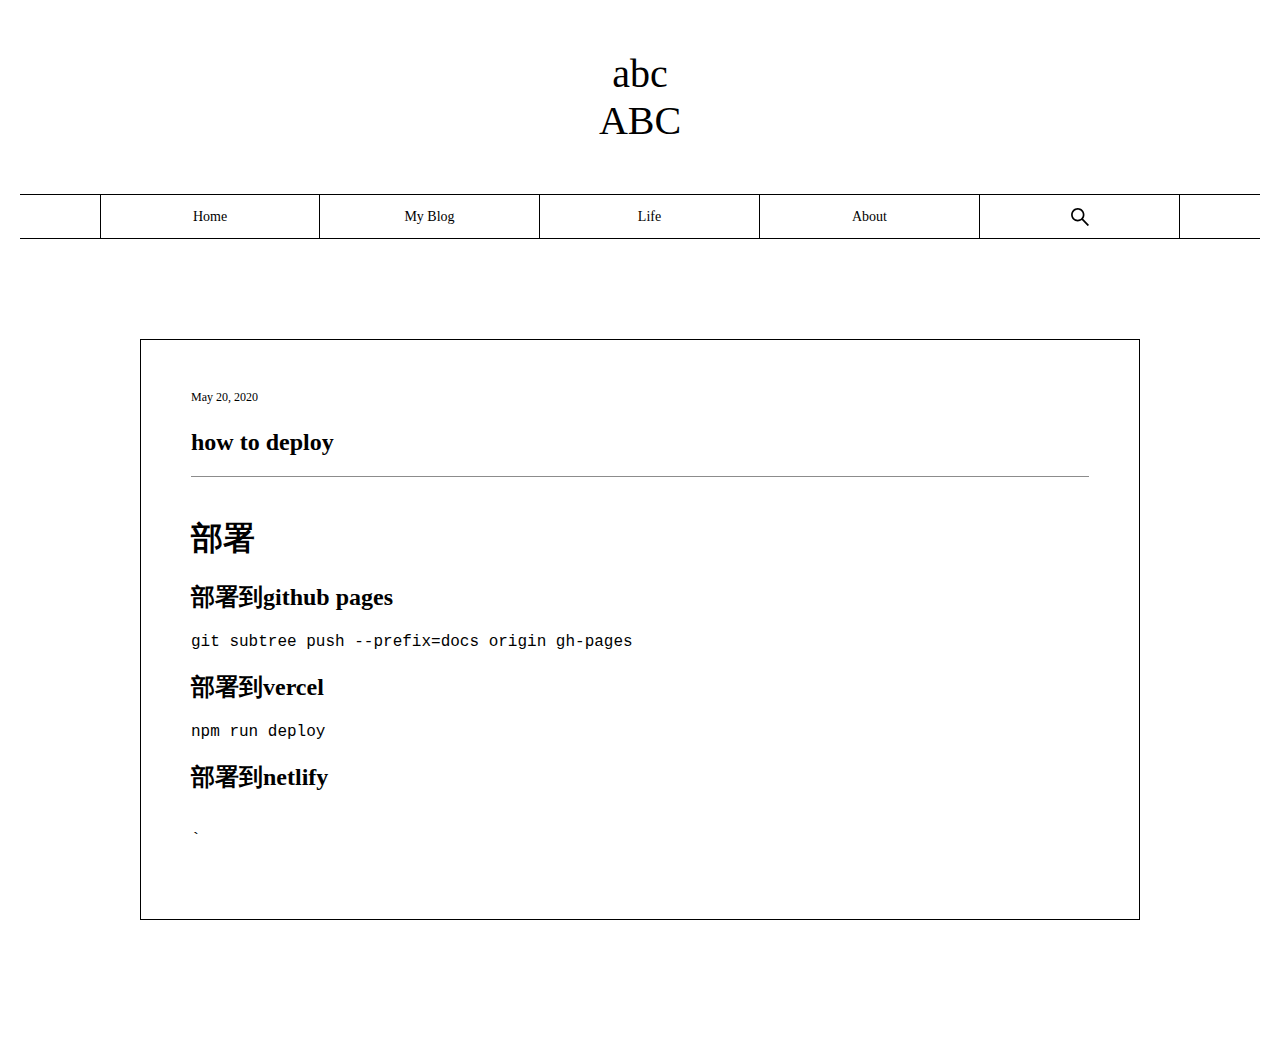
<file: posts/deploy.html>
<!DOCTYPE html><html lang="en"><head><meta charSet="utf-8"/><meta name="viewport" content="width=device-width, initial-scale=1"/><link rel="stylesheet" href="/_next/static/css/186e9bedd3d8a429.css" crossorigin="" data-precedence="next"/><link rel="stylesheet" href="/_next/static/css/db05a7f9c3ed27e6.css" crossorigin="" data-precedence="next"/><link rel="preload" as="script" fetchPriority="low" href="/_next/static/chunks/webpack-0736c677db85e66f.js" crossorigin=""/><script src="/_next/static/chunks/fd9d1056-cbe891f358786d92.js" async="" crossorigin=""></script><script src="/_next/static/chunks/69-266d143b70aded8b.js" async="" crossorigin=""></script><script src="/_next/static/chunks/main-app-893cf761196a6fd1.js" async="" crossorigin=""></script><script src="/_next/static/chunks/250-80c21a564ff3b1f0.js" async=""></script><script src="/_next/static/chunks/982-d2cabb4f0ee7870c.js" async=""></script><script src="/_next/static/chunks/app/layout-51c49374a81b2e32.js" async=""></script><meta name="theme-color" content="#ff4646"/><title>how to deploy</title><meta name="description" content="一个伪前端攻城狮的思考"/><link rel="manifest" href="/manifest.json"/><meta name="generator" content="Next.js"/><meta name="keywords" content="frontend"/><link rel="icon" href="/favicon.ico" type="image/x-icon" sizes="16x16"/><script src="/_next/static/chunks/polyfills-c67a75d1b6f99dc8.js" crossorigin="" noModule=""></script><style id="antd-cssinjs" data-rc-order="prepend" data-rc-priority="-1000">.data-ant-cssinjs-cache-path{content:"";}</style></head><body><div class="layout_container__116GV"><div class="layout_introInfo__j3_cd"><p>abc</p><p>ABC</p></div><div class="Nav_nav__NcI_j"><ul class="Nav_menu__ycYtD"><li class="Nav_menuItem__A1JiN "><a href="/">Home</a></li><li class="Nav_menuItem__A1JiN "><a href="/posts">My Blog</a></li><li class="Nav_menuItem__A1JiN "><a href="/life">Life</a></li><li class="Nav_menuItem__A1JiN "><a href="/about">About</a></li><li class="Nav_menuItem__A1JiN Nav_search__AMo5x"><span role="img" aria-label="search" style="font-size:20px" class="anticon anticon-search"><svg viewBox="64 64 896 896" focusable="false" data-icon="search" width="1em" height="1em" fill="currentColor" aria-hidden="true"><path d="M909.6 854.5L649.9 594.8C690.2 542.7 712 479 712 412c0-80.2-31.3-155.4-87.9-212.1-56.6-56.7-132-87.9-212.1-87.9s-155.5 31.3-212.1 87.9C143.2 256.5 112 331.8 112 412c0 80.1 31.3 155.5 87.9 212.1C256.5 680.8 331.8 712 412 712c67 0 130.6-21.8 182.7-62l259.7 259.6a8.2 8.2 0 0011.6 0l43.6-43.5a8.2 8.2 0 000-11.6zM570.4 570.4C528 612.7 471.8 636 412 636s-116-23.3-158.4-65.6C211.3 528 188 471.8 188 412s23.3-116.1 65.6-158.4C296 211.3 352.2 188 412 188s116.1 23.2 158.4 65.6S636 352.2 636 412s-23.3 116.1-65.6 158.4z"></path></svg></span></li></ul></div><div><main><div class="page_container__F_fGo"><div><div class="page_date__W_wiy"><time dateTime="2020-05-20">May 20, 2020</time></div><h1 class="page_title__LVsLe">how to deploy</h1><div class="page_detail__2BDGE"><h1>部署</h1>
<h2>部署到github pages</h2>
<pre><code class="language-bash">git subtree push --prefix=docs origin gh-pages
</code></pre>
<h2>部署到vercel</h2>
<pre><code class="language-bash">npm run deploy
</code></pre>
<h2>部署到netlify</h2>
<pre><code class="language-bash">    
`
</code></pre>
</div></div></div></main></div></div><script src="/_next/static/chunks/webpack-0736c677db85e66f.js" crossorigin="" async=""></script><script>(self.__next_f=self.__next_f||[]).push([0]);self.__next_f.push([2,null])</script><script>self.__next_f.push([1,"1:HL[\"/_next/static/css/186e9bedd3d8a429.css\",\"style\",{\"crossOrigin\":\"\"}]\n0:\"$L2\"\n"])</script><script>self.__next_f.push([1,"3:HL[\"/_next/static/css/db05a7f9c3ed27e6.css\",\"style\",{\"crossOrigin\":\"\"}]\n"])</script><script>self.__next_f.push([1,"4:I[7690,[],\"\"]\n7:I[5613,[],\"\"]\n9:I[1778,[],\"\"]\na:I[3464,[\"250\",\"static/chunks/250-80c21a564ff3b1f0.js\",\"982\",\"static/chunks/982-d2cabb4f0ee7870c.js\",\"185\",\"static/chunks/app/layout-51c49374a81b2e32.js\"],\"\"]\nb:I[7624,[\"250\",\"static/chunks/250-80c21a564ff3b1f0.js\",\"982\",\"static/chunks/982-d2cabb4f0ee7870c.js\",\"185\",\"static/chunks/app/layout-51c49374a81b2e32.js\"],\"\"]\nd:I[8955,[],\"\"]\n8:[\"id\",\"deploy\",\"d\"]\ne:[]\n"])</script><script>self.__next_f.push([1,"2:[[[\"$\",\"link\",\"0\",{\"rel\":\"stylesheet\",\"href\":\"/_next/static/css/186e9bedd3d8a429.css\",\"precedence\":\"next\",\"crossOrigin\":\"\"}]],[\"$\",\"$L4\",null,{\"buildId\":\"IJI39A5hRaBGxoIsIJE5G\",\"assetPrefix\":\"\",\"initialCanonicalUrl\":\"/posts/deploy\",\"initialTree\":[\"\",{\"children\":[\"posts\",{\"children\":[[\"id\",\"deploy\",\"d\"],{\"children\":[\"__PAGE__?{\\\"id\\\":\\\"deploy\\\"}\",{}]}]}]},\"$undefined\",\"$undefined\",true],\"initialSeedData\":[\"\",{\"children\":[\"posts\",{\"children\":[[\"id\",\"deploy\",\"d\"],{\"children\":[\"__PAGE__\",{},[\"$L5\",\"$L6\",null]]},[\"$\",\"$L7\",null,{\"parallelRouterKey\":\"children\",\"segmentPath\":[\"children\",\"posts\",\"children\",\"$8\",\"children\"],\"loading\":\"$undefined\",\"loadingStyles\":\"$undefined\",\"loadingScripts\":\"$undefined\",\"hasLoading\":false,\"error\":\"$undefined\",\"errorStyles\":\"$undefined\",\"errorScripts\":\"$undefined\",\"template\":[\"$\",\"$L9\",null,{}],\"templateStyles\":\"$undefined\",\"templateScripts\":\"$undefined\",\"notFound\":\"$undefined\",\"notFoundStyles\":\"$undefined\",\"styles\":[[\"$\",\"link\",\"0\",{\"rel\":\"stylesheet\",\"href\":\"/_next/static/css/db05a7f9c3ed27e6.css\",\"precedence\":\"next\",\"crossOrigin\":\"\"}]]}]]},[\"$\",\"$L7\",null,{\"parallelRouterKey\":\"children\",\"segmentPath\":[\"children\",\"posts\",\"children\"],\"loading\":\"$undefined\",\"loadingStyles\":\"$undefined\",\"loadingScripts\":\"$undefined\",\"hasLoading\":false,\"error\":\"$undefined\",\"errorStyles\":\"$undefined\",\"errorScripts\":\"$undefined\",\"template\":[\"$\",\"$L9\",null,{}],\"templateStyles\":\"$undefined\",\"templateScripts\":\"$undefined\",\"notFound\":\"$undefined\",\"notFoundStyles\":\"$undefined\",\"styles\":null}]]},[null,[\"$\",\"html\",null,{\"lang\":\"en\",\"children\":[\"$\",\"$La\",null,{\"children\":[\"$\",\"body\",null,{\"children\":[\"$\",\"div\",null,{\"className\":\"layout_container__116GV\",\"children\":[[\"$\",\"div\",null,{\"className\":\"layout_introInfo__j3_cd\",\"children\":[[\"$\",\"p\",null,{\"className\":\"$undefined\",\"children\":\"abc\"}],[\"$\",\"p\",null,{\"className\":\"$undefined\",\"children\":\"ABC\"}]]}],[\"$\",\"$Lb\",null,{}],[\"$\",\"div\",null,{\"className\":\"$undefined\",\"children\":[\"$\",\"main\",null,{\"children\":[\"$\",\"$L7\",null,{\"parallelRouterKey\":\"children\",\"segmentPath\":[\"children\"],\"loading\":\"$undefined\",\"loadingStyles\":\"$undefined\",\"loadingScripts\":\"$undefined\",\"hasLoading\":false,\"error\":\"$undefined\",\"errorStyles\":\"$undefined\",\"errorScripts\":\"$undefined\",\"template\":[\"$\",\"$L9\",null,{}],\"templateStyles\":\"$undefined\",\"templateScripts\":\"$undefined\",\"notFound\":[[\"$\",\"title\",null,{\"children\":\"404: This page could not be found.\"}],[\"$\",\"div\",null,{\"style\":{\"fontFamily\":\"system-ui,\\\"Segoe UI\\\",Roboto,Helvetica,Arial,sans-serif,\\\"Apple Color Emoji\\\",\\\"Segoe UI Emoji\\\"\",\"height\":\"100vh\",\"textAlign\":\"center\",\"display\":\"flex\",\"flexDirection\":\"column\",\"alignItems\":\"center\",\"justifyContent\":\"center\"},\"children\":[\"$\",\"div\",null,{\"children\":[[\"$\",\"style\",null,{\"dangerouslySetInnerHTML\":{\"__html\":\"body{color:#000;background:#fff;margin:0}.next-error-h1{border-right:1px solid rgba(0,0,0,.3)}@media (prefers-color-scheme:dark){body{color:#fff;background:#000}.next-error-h1{border-right:1px solid rgba(255,255,255,.3)}}\"}}],[\"$\",\"h1\",null,{\"className\":\"next-error-h1\",\"style\":{\"display\":\"inline-block\",\"margin\":\"0 20px 0 0\",\"padding\":\"0 23px 0 0\",\"fontSize\":24,\"fontWeight\":500,\"verticalAlign\":\"top\",\"lineHeight\":\"49px\"},\"children\":\"404\"}],[\"$\",\"div\",null,{\"style\":{\"display\":\"inline-block\"},\"children\":[\"$\",\"h2\",null,{\"style\":{\"fontSize\":14,\"fontWeight\":400,\"lineHeight\":\"49px\",\"margin\":0},\"children\":\"This page could not be found.\"}]}]]}]}]],\"notFoundStyles\":[],\"styles\":null}]}]}]]}]}]}]}],null]],\"initialHead\":[false,\"$Lc\"],\"globalErrorComponent\":\"$d\",\"missingSlots\":\"$We\"}]]\n"])</script><script>self.__next_f.push([1,"6:[\"$\",\"div\",null,{\"className\":\"page_container__F_fGo\",\"children\":[\"$\",\"div\",null,{\"className\":\"$undefined\",\"children\":[[\"$\",\"div\",null,{\"className\":\"page_date__W_wiy\",\"children\":[\"$\",\"time\",null,{\"dateTime\":\"2020-05-20\",\"children\":\"May 20, 2020\"}]}],[\"$\",\"h1\",null,{\"className\":\"page_title__LVsLe\",\"children\":\"how to deploy\"}],[\"$\",\"div\",null,{\"className\":\"page_detail__2BDGE\",\"dangerouslySetInnerHTML\":{\"__html\":\"\u003ch1\u003e部署\u003c/h1\u003e\\n\u003ch2\u003e部署到github pages\u003c/h2\u003e\\n\u003cpre\u003e\u003ccode class=\\\"language-bash\\\"\u003egit subtree push --prefix=docs origin gh-pages\\n\u003c/code\u003e\u003c/pre\u003e\\n\u003ch2\u003e部署到vercel\u003c/h2\u003e\\n\u003cpre\u003e\u003ccode class=\\\"language-bash\\\"\u003enpm run deploy\\n\u003c/code\u003e\u003c/pre\u003e\\n\u003ch2\u003e部署到netlify\u003c/h2\u003e\\n\u003cpre\u003e\u003ccode class=\\\"language-bash\\\"\u003e    \\r\\n`\\n\u003c/code\u003e\u003c/pre\u003e\\n\"}}]]}]}]\n"])</script><script>self.__next_f.push([1,"c:[[\"$\",\"meta\",\"0\",{\"name\":\"viewport\",\"content\":\"width=device-width, initial-scale=1\"}],[\"$\",\"meta\",\"1\",{\"name\":\"theme-color\",\"content\":\"#ff4646\"}],[\"$\",\"meta\",\"2\",{\"charSet\":\"utf-8\"}],[\"$\",\"title\",\"3\",{\"children\":\"how to deploy\"}],[\"$\",\"meta\",\"4\",{\"name\":\"description\",\"content\":\"一个伪前端攻城狮的思考\"}],[\"$\",\"link\",\"5\",{\"rel\":\"manifest\",\"href\":\"/manifest.json\"}],[\"$\",\"meta\",\"6\",{\"name\":\"generator\",\"content\":\"Next.js\"}],[\"$\",\"meta\",\"7\",{\"name\":\"keywords\",\"content\":\"frontend\"}],[\"$\",\"link\",\"8\",{\"rel\":\"icon\",\"href\":\"/favicon.ico\",\"type\":\"image/x-icon\",\"sizes\":\"16x16\"}]]\n"])</script><script>self.__next_f.push([1,"5:null\n"])</script><script>self.__next_f.push([1,""])</script></body></html>
</file>
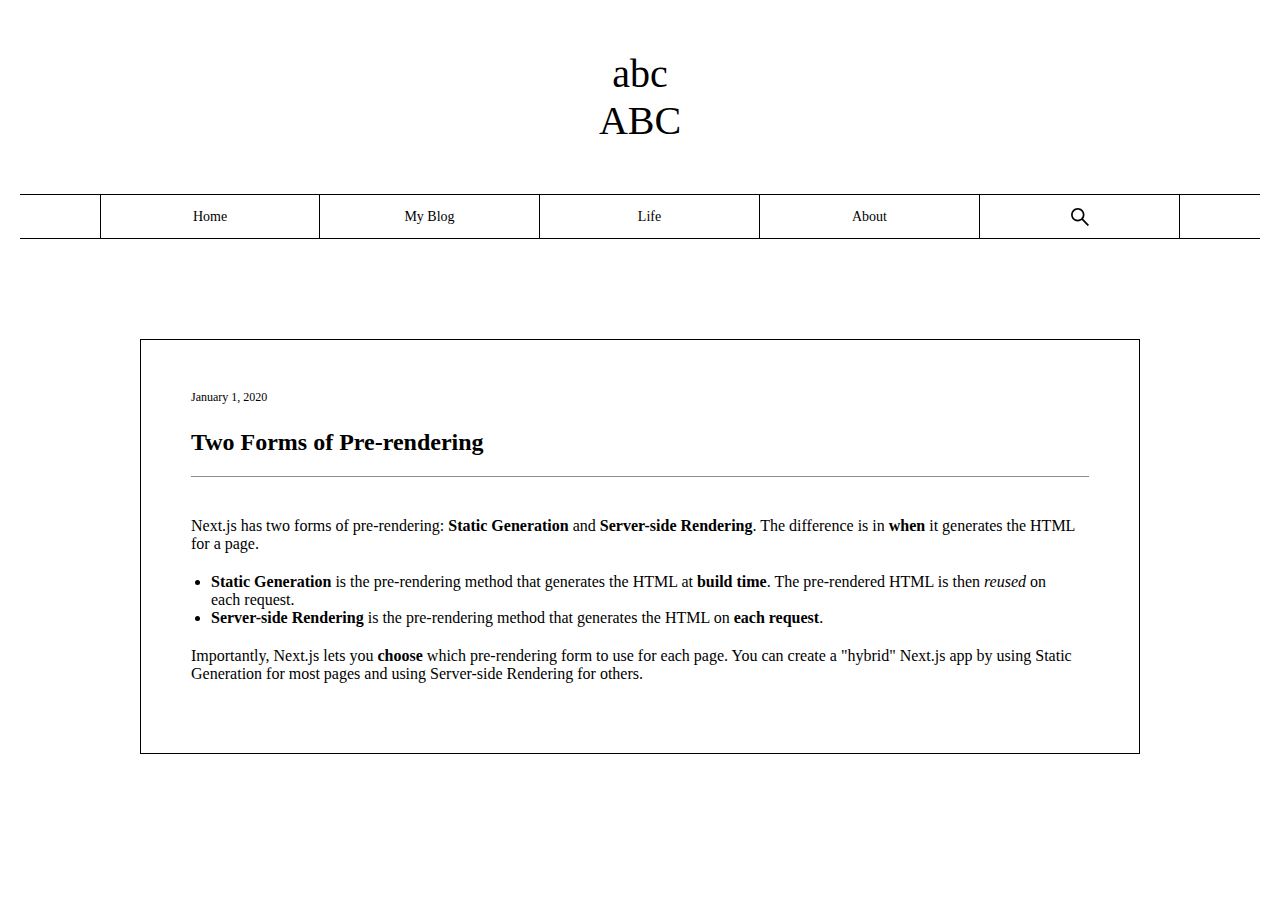
<file: posts/pre-rendering.html>
<!DOCTYPE html><html lang="en"><head><meta charSet="utf-8"/><meta name="viewport" content="width=device-width, initial-scale=1"/><link rel="stylesheet" href="/_next/static/css/186e9bedd3d8a429.css" crossorigin="" data-precedence="next"/><link rel="stylesheet" href="/_next/static/css/db05a7f9c3ed27e6.css" crossorigin="" data-precedence="next"/><link rel="preload" as="script" fetchPriority="low" href="/_next/static/chunks/webpack-0736c677db85e66f.js" crossorigin=""/><script src="/_next/static/chunks/fd9d1056-cbe891f358786d92.js" async="" crossorigin=""></script><script src="/_next/static/chunks/69-266d143b70aded8b.js" async="" crossorigin=""></script><script src="/_next/static/chunks/main-app-893cf761196a6fd1.js" async="" crossorigin=""></script><script src="/_next/static/chunks/250-80c21a564ff3b1f0.js" async=""></script><script src="/_next/static/chunks/982-d2cabb4f0ee7870c.js" async=""></script><script src="/_next/static/chunks/app/layout-51c49374a81b2e32.js" async=""></script><meta name="theme-color" content="#ff4646"/><title>Two Forms of Pre-rendering</title><meta name="description" content="一个伪前端攻城狮的思考"/><link rel="manifest" href="/manifest.json"/><meta name="generator" content="Next.js"/><meta name="keywords" content="frontend"/><link rel="icon" href="/favicon.ico" type="image/x-icon" sizes="16x16"/><script src="/_next/static/chunks/polyfills-c67a75d1b6f99dc8.js" crossorigin="" noModule=""></script><style id="antd-cssinjs" data-rc-order="prepend" data-rc-priority="-1000">.data-ant-cssinjs-cache-path{content:"";}</style></head><body><div class="layout_container__116GV"><div class="layout_introInfo__j3_cd"><p>abc</p><p>ABC</p></div><div class="Nav_nav__NcI_j"><ul class="Nav_menu__ycYtD"><li class="Nav_menuItem__A1JiN "><a href="/">Home</a></li><li class="Nav_menuItem__A1JiN "><a href="/posts">My Blog</a></li><li class="Nav_menuItem__A1JiN "><a href="/life">Life</a></li><li class="Nav_menuItem__A1JiN "><a href="/about">About</a></li><li class="Nav_menuItem__A1JiN Nav_search__AMo5x"><span role="img" aria-label="search" style="font-size:20px" class="anticon anticon-search"><svg viewBox="64 64 896 896" focusable="false" data-icon="search" width="1em" height="1em" fill="currentColor" aria-hidden="true"><path d="M909.6 854.5L649.9 594.8C690.2 542.7 712 479 712 412c0-80.2-31.3-155.4-87.9-212.1-56.6-56.7-132-87.9-212.1-87.9s-155.5 31.3-212.1 87.9C143.2 256.5 112 331.8 112 412c0 80.1 31.3 155.5 87.9 212.1C256.5 680.8 331.8 712 412 712c67 0 130.6-21.8 182.7-62l259.7 259.6a8.2 8.2 0 0011.6 0l43.6-43.5a8.2 8.2 0 000-11.6zM570.4 570.4C528 612.7 471.8 636 412 636s-116-23.3-158.4-65.6C211.3 528 188 471.8 188 412s23.3-116.1 65.6-158.4C296 211.3 352.2 188 412 188s116.1 23.2 158.4 65.6S636 352.2 636 412s-23.3 116.1-65.6 158.4z"></path></svg></span></li></ul></div><div><main><div class="page_container__F_fGo"><div><div class="page_date__W_wiy"><time dateTime="2020-01-01">January 1, 2020</time></div><h1 class="page_title__LVsLe">Two Forms of Pre-rendering</h1><div class="page_detail__2BDGE"><p>Next.js has two forms of pre-rendering: <strong>Static Generation</strong> and <strong>Server-side Rendering</strong>. The difference is in <strong>when</strong> it generates the HTML for a page.</p>
<ul>
<li><strong>Static Generation</strong> is the pre-rendering method that generates the HTML at <strong>build time</strong>. The pre-rendered HTML is then <em>reused</em> on each request.</li>
<li><strong>Server-side Rendering</strong> is the pre-rendering method that generates the HTML on <strong>each request</strong>.</li>
</ul>
<p>Importantly, Next.js lets you <strong>choose</strong> which pre-rendering form to use for each page. You can create a "hybrid" Next.js app by using Static Generation for most pages and using Server-side Rendering for others.</p>
</div></div></div></main></div></div><script src="/_next/static/chunks/webpack-0736c677db85e66f.js" crossorigin="" async=""></script><script>(self.__next_f=self.__next_f||[]).push([0]);self.__next_f.push([2,null])</script><script>self.__next_f.push([1,"1:HL[\"/_next/static/css/186e9bedd3d8a429.css\",\"style\",{\"crossOrigin\":\"\"}]\n0:\"$L2\"\n"])</script><script>self.__next_f.push([1,"3:HL[\"/_next/static/css/db05a7f9c3ed27e6.css\",\"style\",{\"crossOrigin\":\"\"}]\n"])</script><script>self.__next_f.push([1,"4:I[7690,[],\"\"]\n7:I[5613,[],\"\"]\n9:I[1778,[],\"\"]\na:I[3464,[\"250\",\"static/chunks/250-80c21a564ff3b1f0.js\",\"982\",\"static/chunks/982-d2cabb4f0ee7870c.js\",\"185\",\"static/chunks/app/layout-51c49374a81b2e32.js\"],\"\"]\nb:I[7624,[\"250\",\"static/chunks/250-80c21a564ff3b1f0.js\",\"982\",\"static/chunks/982-d2cabb4f0ee7870c.js\",\"185\",\"static/chunks/app/layout-51c49374a81b2e32.js\"],\"\"]\nd:I[8955,[],\"\"]\n8:[\"id\",\"pre-rendering\",\"d\"]\ne:[]\n"])</script><script>self.__next_f.push([1,"2:[[[\"$\",\"link\",\"0\",{\"rel\":\"stylesheet\",\"href\":\"/_next/static/css/186e9bedd3d8a429.css\",\"precedence\":\"next\",\"crossOrigin\":\"\"}]],[\"$\",\"$L4\",null,{\"buildId\":\"IJI39A5hRaBGxoIsIJE5G\",\"assetPrefix\":\"\",\"initialCanonicalUrl\":\"/posts/pre-rendering\",\"initialTree\":[\"\",{\"children\":[\"posts\",{\"children\":[[\"id\",\"pre-rendering\",\"d\"],{\"children\":[\"__PAGE__?{\\\"id\\\":\\\"pre-rendering\\\"}\",{}]}]}]},\"$undefined\",\"$undefined\",true],\"initialSeedData\":[\"\",{\"children\":[\"posts\",{\"children\":[[\"id\",\"pre-rendering\",\"d\"],{\"children\":[\"__PAGE__\",{},[\"$L5\",\"$L6\",null]]},[\"$\",\"$L7\",null,{\"parallelRouterKey\":\"children\",\"segmentPath\":[\"children\",\"posts\",\"children\",\"$8\",\"children\"],\"loading\":\"$undefined\",\"loadingStyles\":\"$undefined\",\"loadingScripts\":\"$undefined\",\"hasLoading\":false,\"error\":\"$undefined\",\"errorStyles\":\"$undefined\",\"errorScripts\":\"$undefined\",\"template\":[\"$\",\"$L9\",null,{}],\"templateStyles\":\"$undefined\",\"templateScripts\":\"$undefined\",\"notFound\":\"$undefined\",\"notFoundStyles\":\"$undefined\",\"styles\":[[\"$\",\"link\",\"0\",{\"rel\":\"stylesheet\",\"href\":\"/_next/static/css/db05a7f9c3ed27e6.css\",\"precedence\":\"next\",\"crossOrigin\":\"\"}]]}]]},[\"$\",\"$L7\",null,{\"parallelRouterKey\":\"children\",\"segmentPath\":[\"children\",\"posts\",\"children\"],\"loading\":\"$undefined\",\"loadingStyles\":\"$undefined\",\"loadingScripts\":\"$undefined\",\"hasLoading\":false,\"error\":\"$undefined\",\"errorStyles\":\"$undefined\",\"errorScripts\":\"$undefined\",\"template\":[\"$\",\"$L9\",null,{}],\"templateStyles\":\"$undefined\",\"templateScripts\":\"$undefined\",\"notFound\":\"$undefined\",\"notFoundStyles\":\"$undefined\",\"styles\":null}]]},[null,[\"$\",\"html\",null,{\"lang\":\"en\",\"children\":[\"$\",\"$La\",null,{\"children\":[\"$\",\"body\",null,{\"children\":[\"$\",\"div\",null,{\"className\":\"layout_container__116GV\",\"children\":[[\"$\",\"div\",null,{\"className\":\"layout_introInfo__j3_cd\",\"children\":[[\"$\",\"p\",null,{\"className\":\"$undefined\",\"children\":\"abc\"}],[\"$\",\"p\",null,{\"className\":\"$undefined\",\"children\":\"ABC\"}]]}],[\"$\",\"$Lb\",null,{}],[\"$\",\"div\",null,{\"className\":\"$undefined\",\"children\":[\"$\",\"main\",null,{\"children\":[\"$\",\"$L7\",null,{\"parallelRouterKey\":\"children\",\"segmentPath\":[\"children\"],\"loading\":\"$undefined\",\"loadingStyles\":\"$undefined\",\"loadingScripts\":\"$undefined\",\"hasLoading\":false,\"error\":\"$undefined\",\"errorStyles\":\"$undefined\",\"errorScripts\":\"$undefined\",\"template\":[\"$\",\"$L9\",null,{}],\"templateStyles\":\"$undefined\",\"templateScripts\":\"$undefined\",\"notFound\":[[\"$\",\"title\",null,{\"children\":\"404: This page could not be found.\"}],[\"$\",\"div\",null,{\"style\":{\"fontFamily\":\"system-ui,\\\"Segoe UI\\\",Roboto,Helvetica,Arial,sans-serif,\\\"Apple Color Emoji\\\",\\\"Segoe UI Emoji\\\"\",\"height\":\"100vh\",\"textAlign\":\"center\",\"display\":\"flex\",\"flexDirection\":\"column\",\"alignItems\":\"center\",\"justifyContent\":\"center\"},\"children\":[\"$\",\"div\",null,{\"children\":[[\"$\",\"style\",null,{\"dangerouslySetInnerHTML\":{\"__html\":\"body{color:#000;background:#fff;margin:0}.next-error-h1{border-right:1px solid rgba(0,0,0,.3)}@media (prefers-color-scheme:dark){body{color:#fff;background:#000}.next-error-h1{border-right:1px solid rgba(255,255,255,.3)}}\"}}],[\"$\",\"h1\",null,{\"className\":\"next-error-h1\",\"style\":{\"display\":\"inline-block\",\"margin\":\"0 20px 0 0\",\"padding\":\"0 23px 0 0\",\"fontSize\":24,\"fontWeight\":500,\"verticalAlign\":\"top\",\"lineHeight\":\"49px\"},\"children\":\"404\"}],[\"$\",\"div\",null,{\"style\":{\"display\":\"inline-block\"},\"children\":[\"$\",\"h2\",null,{\"style\":{\"fontSize\":14,\"fontWeight\":400,\"lineHeight\":\"49px\",\"margin\":0},\"children\":\"This page could not be found.\"}]}]]}]}]],\"notFoundStyles\":[],\"styles\":null}]}]}]]}]}]}]}],null]],\"initialHead\":[false,\"$Lc\"],\"globalErrorComponent\":\"$d\",\"missingSlots\":\"$We\"}]]\n"])</script><script>self.__next_f.push([1,"6:[\"$\",\"div\",null,{\"className\":\"page_container__F_fGo\",\"children\":[\"$\",\"div\",null,{\"className\":\"$undefined\",\"children\":[[\"$\",\"div\",null,{\"className\":\"page_date__W_wiy\",\"children\":[\"$\",\"time\",null,{\"dateTime\":\"2020-01-01\",\"children\":\"January 1, 2020\"}]}],[\"$\",\"h1\",null,{\"className\":\"page_title__LVsLe\",\"children\":\"Two Forms of Pre-rendering\"}],[\"$\",\"div\",null,{\"className\":\"page_detail__2BDGE\",\"dangerouslySetInnerHTML\":{\"__html\":\"\u003cp\u003eNext.js has two forms of pre-rendering: \u003cstrong\u003eStatic Generation\u003c/strong\u003e and \u003cstrong\u003eServer-side Rendering\u003c/strong\u003e. The difference is in \u003cstrong\u003ewhen\u003c/strong\u003e it generates the HTML for a page.\u003c/p\u003e\\n\u003cul\u003e\\n\u003cli\u003e\u003cstrong\u003eStatic Generation\u003c/strong\u003e is the pre-rendering method that generates the HTML at \u003cstrong\u003ebuild time\u003c/strong\u003e. The pre-rendered HTML is then \u003cem\u003ereused\u003c/em\u003e on each request.\u003c/li\u003e\\n\u003cli\u003e\u003cstrong\u003eServer-side Rendering\u003c/strong\u003e is the pre-rendering method that generates the HTML on \u003cstrong\u003eeach request\u003c/strong\u003e.\u003c/li\u003e\\n\u003c/ul\u003e\\n\u003cp\u003eImportantly, Next.js lets you \u003cstrong\u003echoose\u003c/strong\u003e which pre-rendering form to use for each page. You can create a \\\"hybrid\\\" Next.js app by using Static Generation for most pages and using Server-side Rendering for others.\u003c/p\u003e\\n\"}}]]}]}]\n"])</script><script>self.__next_f.push([1,"c:[[\"$\",\"meta\",\"0\",{\"name\":\"viewport\",\"content\":\"width=device-width, initial-scale=1\"}],[\"$\",\"meta\",\"1\",{\"name\":\"theme-color\",\"content\":\"#ff4646\"}],[\"$\",\"meta\",\"2\",{\"charSet\":\"utf-8\"}],[\"$\",\"title\",\"3\",{\"children\":\"Two Forms of Pre-rendering\"}],[\"$\",\"meta\",\"4\",{\"name\":\"description\",\"content\":\"一个伪前端攻城狮的思考\"}],[\"$\",\"link\",\"5\",{\"rel\":\"manifest\",\"href\":\"/manifest.json\"}],[\"$\",\"meta\",\"6\",{\"name\":\"generator\",\"content\":\"Next.js\"}],[\"$\",\"meta\",\"7\",{\"name\":\"keywords\",\"content\":\"frontend\"}],[\"$\",\"link\",\"8\",{\"rel\":\"icon\",\"href\":\"/favicon.ico\",\"type\":\"image/x-icon\",\"sizes\":\"16x16\"}]]\n"])</script><script>self.__next_f.push([1,"5:null\n"])</script><script>self.__next_f.push([1,""])</script></body></html>
</file>
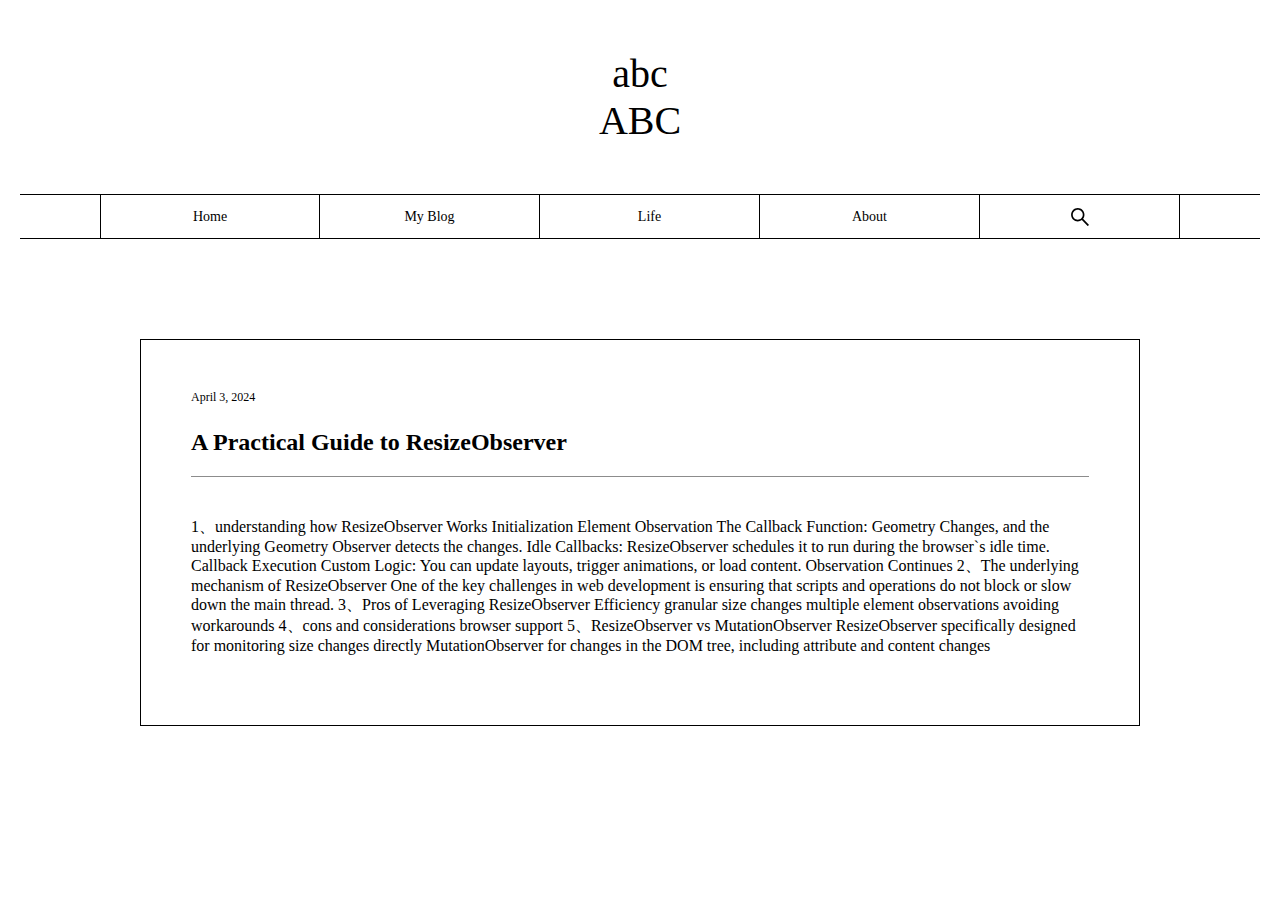
<file: posts/ResizeObserver.html>
<!DOCTYPE html><html lang="en"><head><meta charSet="utf-8"/><meta name="viewport" content="width=device-width, initial-scale=1"/><link rel="stylesheet" href="/_next/static/css/186e9bedd3d8a429.css" crossorigin="" data-precedence="next"/><link rel="stylesheet" href="/_next/static/css/db05a7f9c3ed27e6.css" crossorigin="" data-precedence="next"/><link rel="preload" as="script" fetchPriority="low" href="/_next/static/chunks/webpack-0736c677db85e66f.js" crossorigin=""/><script src="/_next/static/chunks/fd9d1056-cbe891f358786d92.js" async="" crossorigin=""></script><script src="/_next/static/chunks/69-266d143b70aded8b.js" async="" crossorigin=""></script><script src="/_next/static/chunks/main-app-893cf761196a6fd1.js" async="" crossorigin=""></script><script src="/_next/static/chunks/250-80c21a564ff3b1f0.js" async=""></script><script src="/_next/static/chunks/982-d2cabb4f0ee7870c.js" async=""></script><script src="/_next/static/chunks/app/layout-51c49374a81b2e32.js" async=""></script><meta name="theme-color" content="#ff4646"/><title>A Practical Guide to ResizeObserver</title><meta name="description" content="一个伪前端攻城狮的思考"/><link rel="manifest" href="/manifest.json"/><meta name="generator" content="Next.js"/><meta name="keywords" content="frontend"/><link rel="icon" href="/favicon.ico" type="image/x-icon" sizes="16x16"/><script src="/_next/static/chunks/polyfills-c67a75d1b6f99dc8.js" crossorigin="" noModule=""></script><style id="antd-cssinjs" data-rc-order="prepend" data-rc-priority="-1000">.data-ant-cssinjs-cache-path{content:"";}</style></head><body><div class="layout_container__116GV"><div class="layout_introInfo__j3_cd"><p>abc</p><p>ABC</p></div><div class="Nav_nav__NcI_j"><ul class="Nav_menu__ycYtD"><li class="Nav_menuItem__A1JiN "><a href="/">Home</a></li><li class="Nav_menuItem__A1JiN "><a href="/posts">My Blog</a></li><li class="Nav_menuItem__A1JiN "><a href="/life">Life</a></li><li class="Nav_menuItem__A1JiN "><a href="/about">About</a></li><li class="Nav_menuItem__A1JiN Nav_search__AMo5x"><span role="img" aria-label="search" style="font-size:20px" class="anticon anticon-search"><svg viewBox="64 64 896 896" focusable="false" data-icon="search" width="1em" height="1em" fill="currentColor" aria-hidden="true"><path d="M909.6 854.5L649.9 594.8C690.2 542.7 712 479 712 412c0-80.2-31.3-155.4-87.9-212.1-56.6-56.7-132-87.9-212.1-87.9s-155.5 31.3-212.1 87.9C143.2 256.5 112 331.8 112 412c0 80.1 31.3 155.5 87.9 212.1C256.5 680.8 331.8 712 412 712c67 0 130.6-21.8 182.7-62l259.7 259.6a8.2 8.2 0 0011.6 0l43.6-43.5a8.2 8.2 0 000-11.6zM570.4 570.4C528 612.7 471.8 636 412 636s-116-23.3-158.4-65.6C211.3 528 188 471.8 188 412s23.3-116.1 65.6-158.4C296 211.3 352.2 188 412 188s116.1 23.2 158.4 65.6S636 352.2 636 412s-23.3 116.1-65.6 158.4z"></path></svg></span></li></ul></div><div><main><div class="page_container__F_fGo"><div><div class="page_date__W_wiy"><time dateTime="2024-04-03">April 3, 2024</time></div><h1 class="page_title__LVsLe">A Practical Guide to ResizeObserver</h1><div class="page_detail__2BDGE"><p>1、understanding how ResizeObserver Works
Initialization
Element Observation
The Callback Function: Geometry Changes, and the underlying Geometry Observer detects the changes.
Idle Callbacks: ResizeObserver schedules it to run during the browser`s idle time.
Callback Execution
Custom Logic: You can update layouts, trigger animations, or load content.
Observation Continues
2、The underlying mechanism of ResizeObserver
One of the key challenges in web development is ensuring that scripts and operations do not block or slow down the main thread.
3、Pros of Leveraging ResizeObserver
Efficiency
granular size changes
multiple element observations
avoiding workarounds
4、cons and considerations
browser support
5、ResizeObserver vs MutationObserver
ResizeObserver specifically designed for monitoring size changes directly
MutationObserver for changes in the DOM tree, including attribute and content changes</p>
</div></div></div></main></div></div><script src="/_next/static/chunks/webpack-0736c677db85e66f.js" crossorigin="" async=""></script><script>(self.__next_f=self.__next_f||[]).push([0]);self.__next_f.push([2,null])</script><script>self.__next_f.push([1,"1:HL[\"/_next/static/css/186e9bedd3d8a429.css\",\"style\",{\"crossOrigin\":\"\"}]\n0:\"$L2\"\n"])</script><script>self.__next_f.push([1,"3:HL[\"/_next/static/css/db05a7f9c3ed27e6.css\",\"style\",{\"crossOrigin\":\"\"}]\n"])</script><script>self.__next_f.push([1,"4:I[7690,[],\"\"]\n7:I[5613,[],\"\"]\n9:I[1778,[],\"\"]\na:I[3464,[\"250\",\"static/chunks/250-80c21a564ff3b1f0.js\",\"982\",\"static/chunks/982-d2cabb4f0ee7870c.js\",\"185\",\"static/chunks/app/layout-51c49374a81b2e32.js\"],\"\"]\nb:I[7624,[\"250\",\"static/chunks/250-80c21a564ff3b1f0.js\",\"982\",\"static/chunks/982-d2cabb4f0ee7870c.js\",\"185\",\"static/chunks/app/layout-51c49374a81b2e32.js\"],\"\"]\nd:I[8955,[],\"\"]\n8:[\"id\",\"ResizeObserver\",\"d\"]\ne:[]\n"])</script><script>self.__next_f.push([1,"2:[[[\"$\",\"link\",\"0\",{\"rel\":\"stylesheet\",\"href\":\"/_next/static/css/186e9bedd3d8a429.css\",\"precedence\":\"next\",\"crossOrigin\":\"\"}]],[\"$\",\"$L4\",null,{\"buildId\":\"IJI39A5hRaBGxoIsIJE5G\",\"assetPrefix\":\"\",\"initialCanonicalUrl\":\"/posts/ResizeObserver\",\"initialTree\":[\"\",{\"children\":[\"posts\",{\"children\":[[\"id\",\"ResizeObserver\",\"d\"],{\"children\":[\"__PAGE__?{\\\"id\\\":\\\"ResizeObserver\\\"}\",{}]}]}]},\"$undefined\",\"$undefined\",true],\"initialSeedData\":[\"\",{\"children\":[\"posts\",{\"children\":[[\"id\",\"ResizeObserver\",\"d\"],{\"children\":[\"__PAGE__\",{},[\"$L5\",\"$L6\",null]]},[\"$\",\"$L7\",null,{\"parallelRouterKey\":\"children\",\"segmentPath\":[\"children\",\"posts\",\"children\",\"$8\",\"children\"],\"loading\":\"$undefined\",\"loadingStyles\":\"$undefined\",\"loadingScripts\":\"$undefined\",\"hasLoading\":false,\"error\":\"$undefined\",\"errorStyles\":\"$undefined\",\"errorScripts\":\"$undefined\",\"template\":[\"$\",\"$L9\",null,{}],\"templateStyles\":\"$undefined\",\"templateScripts\":\"$undefined\",\"notFound\":\"$undefined\",\"notFoundStyles\":\"$undefined\",\"styles\":[[\"$\",\"link\",\"0\",{\"rel\":\"stylesheet\",\"href\":\"/_next/static/css/db05a7f9c3ed27e6.css\",\"precedence\":\"next\",\"crossOrigin\":\"\"}]]}]]},[\"$\",\"$L7\",null,{\"parallelRouterKey\":\"children\",\"segmentPath\":[\"children\",\"posts\",\"children\"],\"loading\":\"$undefined\",\"loadingStyles\":\"$undefined\",\"loadingScripts\":\"$undefined\",\"hasLoading\":false,\"error\":\"$undefined\",\"errorStyles\":\"$undefined\",\"errorScripts\":\"$undefined\",\"template\":[\"$\",\"$L9\",null,{}],\"templateStyles\":\"$undefined\",\"templateScripts\":\"$undefined\",\"notFound\":\"$undefined\",\"notFoundStyles\":\"$undefined\",\"styles\":null}]]},[null,[\"$\",\"html\",null,{\"lang\":\"en\",\"children\":[\"$\",\"$La\",null,{\"children\":[\"$\",\"body\",null,{\"children\":[\"$\",\"div\",null,{\"className\":\"layout_container__116GV\",\"children\":[[\"$\",\"div\",null,{\"className\":\"layout_introInfo__j3_cd\",\"children\":[[\"$\",\"p\",null,{\"className\":\"$undefined\",\"children\":\"abc\"}],[\"$\",\"p\",null,{\"className\":\"$undefined\",\"children\":\"ABC\"}]]}],[\"$\",\"$Lb\",null,{}],[\"$\",\"div\",null,{\"className\":\"$undefined\",\"children\":[\"$\",\"main\",null,{\"children\":[\"$\",\"$L7\",null,{\"parallelRouterKey\":\"children\",\"segmentPath\":[\"children\"],\"loading\":\"$undefined\",\"loadingStyles\":\"$undefined\",\"loadingScripts\":\"$undefined\",\"hasLoading\":false,\"error\":\"$undefined\",\"errorStyles\":\"$undefined\",\"errorScripts\":\"$undefined\",\"template\":[\"$\",\"$L9\",null,{}],\"templateStyles\":\"$undefined\",\"templateScripts\":\"$undefined\",\"notFound\":[[\"$\",\"title\",null,{\"children\":\"404: This page could not be found.\"}],[\"$\",\"div\",null,{\"style\":{\"fontFamily\":\"system-ui,\\\"Segoe UI\\\",Roboto,Helvetica,Arial,sans-serif,\\\"Apple Color Emoji\\\",\\\"Segoe UI Emoji\\\"\",\"height\":\"100vh\",\"textAlign\":\"center\",\"display\":\"flex\",\"flexDirection\":\"column\",\"alignItems\":\"center\",\"justifyContent\":\"center\"},\"children\":[\"$\",\"div\",null,{\"children\":[[\"$\",\"style\",null,{\"dangerouslySetInnerHTML\":{\"__html\":\"body{color:#000;background:#fff;margin:0}.next-error-h1{border-right:1px solid rgba(0,0,0,.3)}@media (prefers-color-scheme:dark){body{color:#fff;background:#000}.next-error-h1{border-right:1px solid rgba(255,255,255,.3)}}\"}}],[\"$\",\"h1\",null,{\"className\":\"next-error-h1\",\"style\":{\"display\":\"inline-block\",\"margin\":\"0 20px 0 0\",\"padding\":\"0 23px 0 0\",\"fontSize\":24,\"fontWeight\":500,\"verticalAlign\":\"top\",\"lineHeight\":\"49px\"},\"children\":\"404\"}],[\"$\",\"div\",null,{\"style\":{\"display\":\"inline-block\"},\"children\":[\"$\",\"h2\",null,{\"style\":{\"fontSize\":14,\"fontWeight\":400,\"lineHeight\":\"49px\",\"margin\":0},\"children\":\"This page could not be found.\"}]}]]}]}]],\"notFoundStyles\":[],\"styles\":null}]}]}]]}]}]}]}],null]],\"initialHead\":[false,\"$Lc\"],\"globalErrorComponent\":\"$d\",\"missingSlots\":\"$We\"}]]\n"])</script><script>self.__next_f.push([1,"6:[\"$\",\"div\",null,{\"className\":\"page_container__F_fGo\",\"children\":[\"$\",\"div\",null,{\"className\":\"$undefined\",\"children\":[[\"$\",\"div\",null,{\"className\":\"page_date__W_wiy\",\"children\":[\"$\",\"time\",null,{\"dateTime\":\"2024-04-03\",\"children\":\"April 3, 2024\"}]}],[\"$\",\"h1\",null,{\"className\":\"page_title__LVsLe\",\"children\":\"A Practical Guide to ResizeObserver\"}],[\"$\",\"div\",null,{\"className\":\"page_detail__2BDGE\",\"dangerouslySetInnerHTML\":{\"__html\":\"\u003cp\u003e1、understanding how ResizeObserver Works\\r\\nInitialization\\r\\nElement Observation\\r\\nThe Callback Function: Geometry Changes, and the underlying Geometry Observer detects the changes.\\r\\nIdle Callbacks: ResizeObserver schedules it to run during the browser`s idle time.\\r\\nCallback Execution\\r\\nCustom Logic: You can update layouts, trigger animations, or load content.\\r\\nObservation Continues\\r\\n2、The underlying mechanism of ResizeObserver\\r\\nOne of the key challenges in web development is ensuring that scripts and operations do not block or slow down the main thread.\\r\\n3、Pros of Leveraging ResizeObserver\\r\\nEfficiency\\r\\ngranular size changes\\r\\nmultiple element observations\\r\\navoiding workarounds\\r\\n4、cons and considerations\\r\\nbrowser support\\r\\n5、ResizeObserver vs MutationObserver\\r\\nResizeObserver specifically designed for monitoring size changes directly\\r\\nMutationObserver for changes in the DOM tree, including attribute and content changes\u003c/p\u003e\\n\"}}]]}]}]\n"])</script><script>self.__next_f.push([1,"c:[[\"$\",\"meta\",\"0\",{\"name\":\"viewport\",\"content\":\"width=device-width, initial-scale=1\"}],[\"$\",\"meta\",\"1\",{\"name\":\"theme-color\",\"content\":\"#ff4646\"}],[\"$\",\"meta\",\"2\",{\"charSet\":\"utf-8\"}],[\"$\",\"title\",\"3\",{\"children\":\"A Practical Guide to ResizeObserver\"}],[\"$\",\"meta\",\"4\",{\"name\":\"description\",\"content\":\"一个伪前端攻城狮的思考\"}],[\"$\",\"link\",\"5\",{\"rel\":\"manifest\",\"href\":\"/manifest.json\"}],[\"$\",\"meta\",\"6\",{\"name\":\"generator\",\"content\":\"Next.js\"}],[\"$\",\"meta\",\"7\",{\"name\":\"keywords\",\"content\":\"frontend\"}],[\"$\",\"link\",\"8\",{\"rel\":\"icon\",\"href\":\"/favicon.ico\",\"type\":\"image/x-icon\",\"sizes\":\"16x16\"}]]\n"])</script><script>self.__next_f.push([1,"5:null\n"])</script><script>self.__next_f.push([1,""])</script></body></html>
</file>
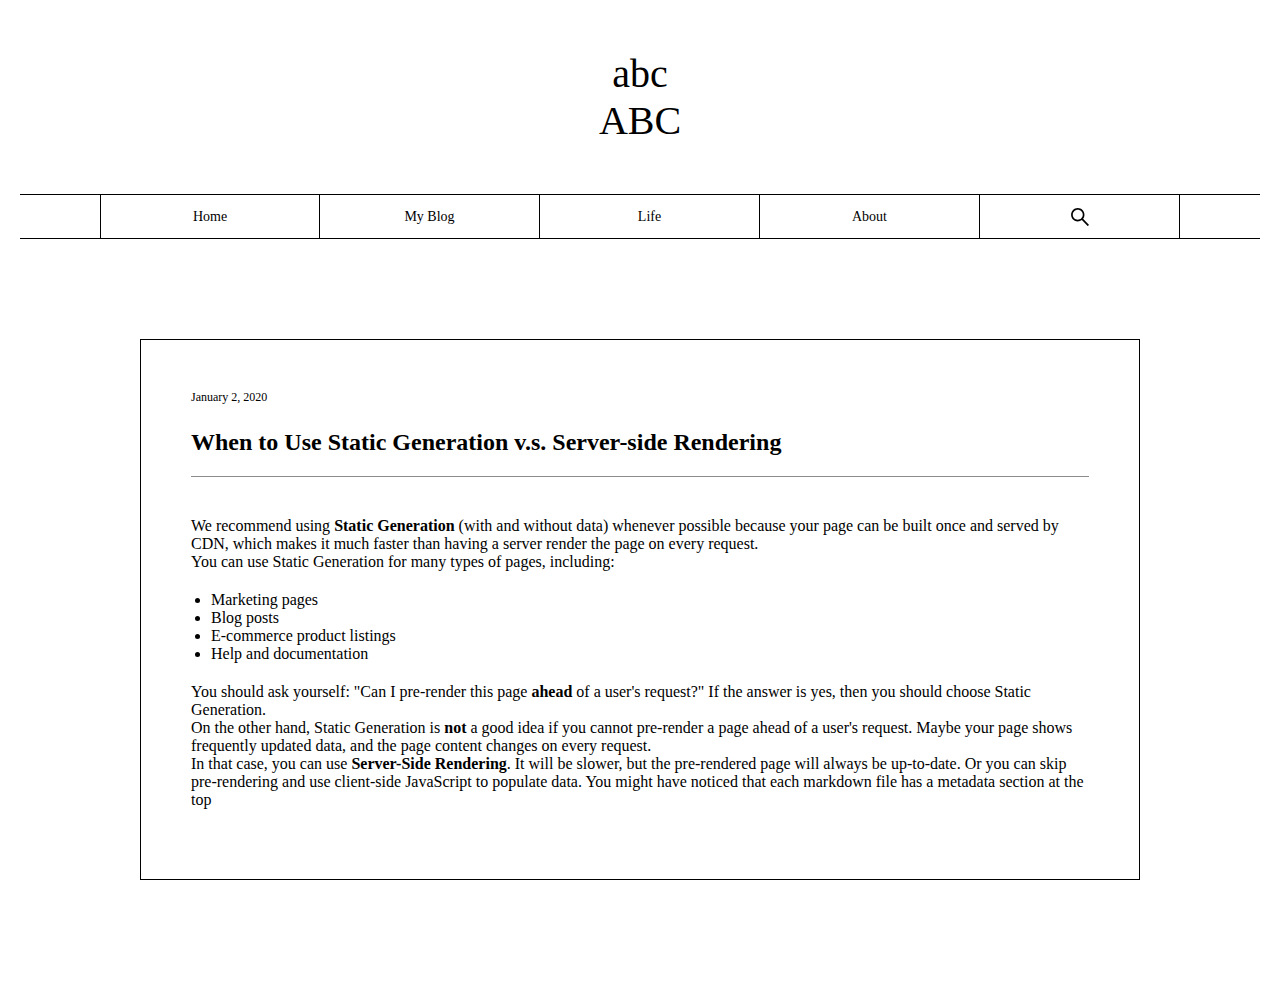
<file: posts/ssg-ssr.html>
<!DOCTYPE html><html lang="en"><head><meta charSet="utf-8"/><meta name="viewport" content="width=device-width, initial-scale=1"/><link rel="stylesheet" href="/_next/static/css/186e9bedd3d8a429.css" crossorigin="" data-precedence="next"/><link rel="stylesheet" href="/_next/static/css/db05a7f9c3ed27e6.css" crossorigin="" data-precedence="next"/><link rel="preload" as="script" fetchPriority="low" href="/_next/static/chunks/webpack-0736c677db85e66f.js" crossorigin=""/><script src="/_next/static/chunks/fd9d1056-cbe891f358786d92.js" async="" crossorigin=""></script><script src="/_next/static/chunks/69-266d143b70aded8b.js" async="" crossorigin=""></script><script src="/_next/static/chunks/main-app-893cf761196a6fd1.js" async="" crossorigin=""></script><script src="/_next/static/chunks/250-80c21a564ff3b1f0.js" async=""></script><script src="/_next/static/chunks/982-d2cabb4f0ee7870c.js" async=""></script><script src="/_next/static/chunks/app/layout-51c49374a81b2e32.js" async=""></script><meta name="theme-color" content="#ff4646"/><title>When to Use Static Generation v.s. Server-side Rendering</title><meta name="description" content="一个伪前端攻城狮的思考"/><link rel="manifest" href="/manifest.json"/><meta name="generator" content="Next.js"/><meta name="keywords" content="frontend"/><link rel="icon" href="/favicon.ico" type="image/x-icon" sizes="16x16"/><script src="/_next/static/chunks/polyfills-c67a75d1b6f99dc8.js" crossorigin="" noModule=""></script><style id="antd-cssinjs" data-rc-order="prepend" data-rc-priority="-1000">.data-ant-cssinjs-cache-path{content:"";}</style></head><body><div class="layout_container__116GV"><div class="layout_introInfo__j3_cd"><p>abc</p><p>ABC</p></div><div class="Nav_nav__NcI_j"><ul class="Nav_menu__ycYtD"><li class="Nav_menuItem__A1JiN "><a href="/">Home</a></li><li class="Nav_menuItem__A1JiN "><a href="/posts">My Blog</a></li><li class="Nav_menuItem__A1JiN "><a href="/life">Life</a></li><li class="Nav_menuItem__A1JiN "><a href="/about">About</a></li><li class="Nav_menuItem__A1JiN Nav_search__AMo5x"><span role="img" aria-label="search" style="font-size:20px" class="anticon anticon-search"><svg viewBox="64 64 896 896" focusable="false" data-icon="search" width="1em" height="1em" fill="currentColor" aria-hidden="true"><path d="M909.6 854.5L649.9 594.8C690.2 542.7 712 479 712 412c0-80.2-31.3-155.4-87.9-212.1-56.6-56.7-132-87.9-212.1-87.9s-155.5 31.3-212.1 87.9C143.2 256.5 112 331.8 112 412c0 80.1 31.3 155.5 87.9 212.1C256.5 680.8 331.8 712 412 712c67 0 130.6-21.8 182.7-62l259.7 259.6a8.2 8.2 0 0011.6 0l43.6-43.5a8.2 8.2 0 000-11.6zM570.4 570.4C528 612.7 471.8 636 412 636s-116-23.3-158.4-65.6C211.3 528 188 471.8 188 412s23.3-116.1 65.6-158.4C296 211.3 352.2 188 412 188s116.1 23.2 158.4 65.6S636 352.2 636 412s-23.3 116.1-65.6 158.4z"></path></svg></span></li></ul></div><div><main><div class="page_container__F_fGo"><div><div class="page_date__W_wiy"><time dateTime="2020-01-02">January 2, 2020</time></div><h1 class="page_title__LVsLe">When to Use Static Generation v.s. Server-side Rendering</h1><div class="page_detail__2BDGE"><p>We recommend using <strong>Static Generation</strong> (with and without data) whenever possible because your page can be built once and served by CDN, which makes it much faster than having a server render the page on every request.</p>
<p>You can use Static Generation for many types of pages, including:</p>
<ul>
<li>Marketing pages</li>
<li>Blog posts</li>
<li>E-commerce product listings</li>
<li>Help and documentation</li>
</ul>
<p>You should ask yourself: "Can I pre-render this page <strong>ahead</strong> of a user's request?" If the answer is yes, then you should choose Static Generation.</p>
<p>On the other hand, Static Generation is <strong>not</strong> a good idea if you cannot pre-render a page ahead of a user's request. Maybe your page shows frequently updated data, and the page content changes on every request.</p>
<p>In that case, you can use <strong>Server-Side Rendering</strong>. It will be slower, but the pre-rendered page will always be up-to-date. Or you can skip pre-rendering and use client-side JavaScript to populate data.
You might have noticed that each markdown file has a metadata section at the top</p>
</div></div></div></main></div></div><script src="/_next/static/chunks/webpack-0736c677db85e66f.js" crossorigin="" async=""></script><script>(self.__next_f=self.__next_f||[]).push([0]);self.__next_f.push([2,null])</script><script>self.__next_f.push([1,"1:HL[\"/_next/static/css/186e9bedd3d8a429.css\",\"style\",{\"crossOrigin\":\"\"}]\n0:\"$L2\"\n"])</script><script>self.__next_f.push([1,"3:HL[\"/_next/static/css/db05a7f9c3ed27e6.css\",\"style\",{\"crossOrigin\":\"\"}]\n"])</script><script>self.__next_f.push([1,"4:I[7690,[],\"\"]\n7:I[5613,[],\"\"]\n9:I[1778,[],\"\"]\na:I[3464,[\"250\",\"static/chunks/250-80c21a564ff3b1f0.js\",\"982\",\"static/chunks/982-d2cabb4f0ee7870c.js\",\"185\",\"static/chunks/app/layout-51c49374a81b2e32.js\"],\"\"]\nb:I[7624,[\"250\",\"static/chunks/250-80c21a564ff3b1f0.js\",\"982\",\"static/chunks/982-d2cabb4f0ee7870c.js\",\"185\",\"static/chunks/app/layout-51c49374a81b2e32.js\"],\"\"]\nd:I[8955,[],\"\"]\n8:[\"id\",\"ssg-ssr\",\"d\"]\ne:[]\n"])</script><script>self.__next_f.push([1,"2:[[[\"$\",\"link\",\"0\",{\"rel\":\"stylesheet\",\"href\":\"/_next/static/css/186e9bedd3d8a429.css\",\"precedence\":\"next\",\"crossOrigin\":\"\"}]],[\"$\",\"$L4\",null,{\"buildId\":\"IJI39A5hRaBGxoIsIJE5G\",\"assetPrefix\":\"\",\"initialCanonicalUrl\":\"/posts/ssg-ssr\",\"initialTree\":[\"\",{\"children\":[\"posts\",{\"children\":[[\"id\",\"ssg-ssr\",\"d\"],{\"children\":[\"__PAGE__?{\\\"id\\\":\\\"ssg-ssr\\\"}\",{}]}]}]},\"$undefined\",\"$undefined\",true],\"initialSeedData\":[\"\",{\"children\":[\"posts\",{\"children\":[[\"id\",\"ssg-ssr\",\"d\"],{\"children\":[\"__PAGE__\",{},[\"$L5\",\"$L6\",null]]},[\"$\",\"$L7\",null,{\"parallelRouterKey\":\"children\",\"segmentPath\":[\"children\",\"posts\",\"children\",\"$8\",\"children\"],\"loading\":\"$undefined\",\"loadingStyles\":\"$undefined\",\"loadingScripts\":\"$undefined\",\"hasLoading\":false,\"error\":\"$undefined\",\"errorStyles\":\"$undefined\",\"errorScripts\":\"$undefined\",\"template\":[\"$\",\"$L9\",null,{}],\"templateStyles\":\"$undefined\",\"templateScripts\":\"$undefined\",\"notFound\":\"$undefined\",\"notFoundStyles\":\"$undefined\",\"styles\":[[\"$\",\"link\",\"0\",{\"rel\":\"stylesheet\",\"href\":\"/_next/static/css/db05a7f9c3ed27e6.css\",\"precedence\":\"next\",\"crossOrigin\":\"\"}]]}]]},[\"$\",\"$L7\",null,{\"parallelRouterKey\":\"children\",\"segmentPath\":[\"children\",\"posts\",\"children\"],\"loading\":\"$undefined\",\"loadingStyles\":\"$undefined\",\"loadingScripts\":\"$undefined\",\"hasLoading\":false,\"error\":\"$undefined\",\"errorStyles\":\"$undefined\",\"errorScripts\":\"$undefined\",\"template\":[\"$\",\"$L9\",null,{}],\"templateStyles\":\"$undefined\",\"templateScripts\":\"$undefined\",\"notFound\":\"$undefined\",\"notFoundStyles\":\"$undefined\",\"styles\":null}]]},[null,[\"$\",\"html\",null,{\"lang\":\"en\",\"children\":[\"$\",\"$La\",null,{\"children\":[\"$\",\"body\",null,{\"children\":[\"$\",\"div\",null,{\"className\":\"layout_container__116GV\",\"children\":[[\"$\",\"div\",null,{\"className\":\"layout_introInfo__j3_cd\",\"children\":[[\"$\",\"p\",null,{\"className\":\"$undefined\",\"children\":\"abc\"}],[\"$\",\"p\",null,{\"className\":\"$undefined\",\"children\":\"ABC\"}]]}],[\"$\",\"$Lb\",null,{}],[\"$\",\"div\",null,{\"className\":\"$undefined\",\"children\":[\"$\",\"main\",null,{\"children\":[\"$\",\"$L7\",null,{\"parallelRouterKey\":\"children\",\"segmentPath\":[\"children\"],\"loading\":\"$undefined\",\"loadingStyles\":\"$undefined\",\"loadingScripts\":\"$undefined\",\"hasLoading\":false,\"error\":\"$undefined\",\"errorStyles\":\"$undefined\",\"errorScripts\":\"$undefined\",\"template\":[\"$\",\"$L9\",null,{}],\"templateStyles\":\"$undefined\",\"templateScripts\":\"$undefined\",\"notFound\":[[\"$\",\"title\",null,{\"children\":\"404: This page could not be found.\"}],[\"$\",\"div\",null,{\"style\":{\"fontFamily\":\"system-ui,\\\"Segoe UI\\\",Roboto,Helvetica,Arial,sans-serif,\\\"Apple Color Emoji\\\",\\\"Segoe UI Emoji\\\"\",\"height\":\"100vh\",\"textAlign\":\"center\",\"display\":\"flex\",\"flexDirection\":\"column\",\"alignItems\":\"center\",\"justifyContent\":\"center\"},\"children\":[\"$\",\"div\",null,{\"children\":[[\"$\",\"style\",null,{\"dangerouslySetInnerHTML\":{\"__html\":\"body{color:#000;background:#fff;margin:0}.next-error-h1{border-right:1px solid rgba(0,0,0,.3)}@media (prefers-color-scheme:dark){body{color:#fff;background:#000}.next-error-h1{border-right:1px solid rgba(255,255,255,.3)}}\"}}],[\"$\",\"h1\",null,{\"className\":\"next-error-h1\",\"style\":{\"display\":\"inline-block\",\"margin\":\"0 20px 0 0\",\"padding\":\"0 23px 0 0\",\"fontSize\":24,\"fontWeight\":500,\"verticalAlign\":\"top\",\"lineHeight\":\"49px\"},\"children\":\"404\"}],[\"$\",\"div\",null,{\"style\":{\"display\":\"inline-block\"},\"children\":[\"$\",\"h2\",null,{\"style\":{\"fontSize\":14,\"fontWeight\":400,\"lineHeight\":\"49px\",\"margin\":0},\"children\":\"This page could not be found.\"}]}]]}]}]],\"notFoundStyles\":[],\"styles\":null}]}]}]]}]}]}]}],null]],\"initialHead\":[false,\"$Lc\"],\"globalErrorComponent\":\"$d\",\"missingSlots\":\"$We\"}]]\n"])</script><script>self.__next_f.push([1,"f:T47a,"])</script><script>self.__next_f.push([1,"\u003cp\u003eWe recommend using \u003cstrong\u003eStatic Generation\u003c/strong\u003e (with and without data) whenever possible because your page can be built once and served by CDN, which makes it much faster than having a server render the page on every request.\u003c/p\u003e\n\u003cp\u003eYou can use Static Generation for many types of pages, including:\u003c/p\u003e\n\u003cul\u003e\n\u003cli\u003eMarketing pages\u003c/li\u003e\n\u003cli\u003eBlog posts\u003c/li\u003e\n\u003cli\u003eE-commerce product listings\u003c/li\u003e\n\u003cli\u003eHelp and documentation\u003c/li\u003e\n\u003c/ul\u003e\n\u003cp\u003eYou should ask yourself: \"Can I pre-render this page \u003cstrong\u003eahead\u003c/strong\u003e of a user's request?\" If the answer is yes, then you should choose Static Generation.\u003c/p\u003e\n\u003cp\u003eOn the other hand, Static Generation is \u003cstrong\u003enot\u003c/strong\u003e a good idea if you cannot pre-render a page ahead of a user's request. Maybe your page shows frequently updated data, and the page content changes on every request.\u003c/p\u003e\n\u003cp\u003eIn that case, you can use \u003cstrong\u003eServer-Side Rendering\u003c/strong\u003e. It will be slower, but the pre-rendered page will always be up-to-date. Or you can skip pre-rendering and use client-side JavaScript to populate data.\r\nYou might have noticed that each markdown file has a metadata section at the top\u003c/p\u003e\n"])</script><script>self.__next_f.push([1,"6:[\"$\",\"div\",null,{\"className\":\"page_container__F_fGo\",\"children\":[\"$\",\"div\",null,{\"className\":\"$undefined\",\"children\":[[\"$\",\"div\",null,{\"className\":\"page_date__W_wiy\",\"children\":[\"$\",\"time\",null,{\"dateTime\":\"2020-01-02\",\"children\":\"January 2, 2020\"}]}],[\"$\",\"h1\",null,{\"className\":\"page_title__LVsLe\",\"children\":\"When to Use Static Generation v.s. Server-side Rendering\"}],[\"$\",\"div\",null,{\"className\":\"page_detail__2BDGE\",\"dangerouslySetInnerHTML\":{\"__html\":\"$f\"}}]]}]}]\n"])</script><script>self.__next_f.push([1,"c:[[\"$\",\"meta\",\"0\",{\"name\":\"viewport\",\"content\":\"width=device-width, initial-scale=1\"}],[\"$\",\"meta\",\"1\",{\"name\":\"theme-color\",\"content\":\"#ff4646\"}],[\"$\",\"meta\",\"2\",{\"charSet\":\"utf-8\"}],[\"$\",\"title\",\"3\",{\"children\":\"When to Use Static Generation v.s. Server-side Rendering\"}],[\"$\",\"meta\",\"4\",{\"name\":\"description\",\"content\":\"一个伪前端攻城狮的思考\"}],[\"$\",\"link\",\"5\",{\"rel\":\"manifest\",\"href\":\"/manifest.json\"}],[\"$\",\"meta\",\"6\",{\"name\":\"generator\",\"content\":\"Next.js\"}],[\"$\",\"meta\",\"7\",{\"name\":\"keywords\",\"content\":\"frontend\"}],[\"$\",\"link\",\"8\",{\"rel\":\"icon\",\"href\":\"/favicon.ico\",\"type\":\"image/x-icon\",\"sizes\":\"16x16\"}]]\n"])</script><script>self.__next_f.push([1,"5:null\n"])</script><script>self.__next_f.push([1,""])</script></body></html>
</file>
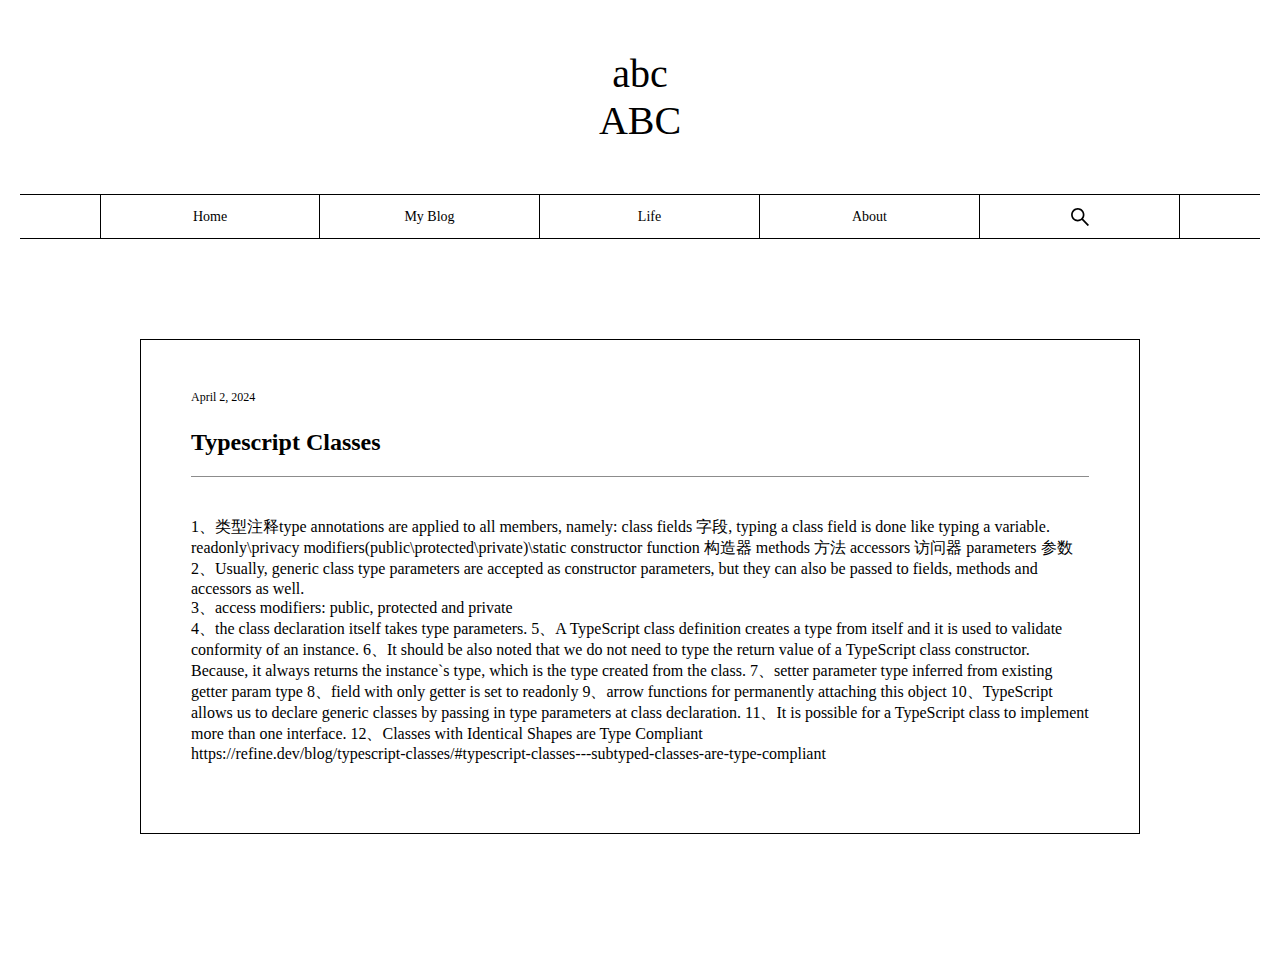
<file: posts/typescript-class.html>
<!DOCTYPE html><html lang="en"><head><meta charSet="utf-8"/><meta name="viewport" content="width=device-width, initial-scale=1"/><link rel="stylesheet" href="/_next/static/css/186e9bedd3d8a429.css" crossorigin="" data-precedence="next"/><link rel="stylesheet" href="/_next/static/css/db05a7f9c3ed27e6.css" crossorigin="" data-precedence="next"/><link rel="preload" as="script" fetchPriority="low" href="/_next/static/chunks/webpack-0736c677db85e66f.js" crossorigin=""/><script src="/_next/static/chunks/fd9d1056-cbe891f358786d92.js" async="" crossorigin=""></script><script src="/_next/static/chunks/69-266d143b70aded8b.js" async="" crossorigin=""></script><script src="/_next/static/chunks/main-app-893cf761196a6fd1.js" async="" crossorigin=""></script><script src="/_next/static/chunks/250-80c21a564ff3b1f0.js" async=""></script><script src="/_next/static/chunks/982-d2cabb4f0ee7870c.js" async=""></script><script src="/_next/static/chunks/app/layout-51c49374a81b2e32.js" async=""></script><meta name="theme-color" content="#ff4646"/><title>Typescript Classes</title><meta name="description" content="一个伪前端攻城狮的思考"/><link rel="manifest" href="/manifest.json"/><meta name="generator" content="Next.js"/><meta name="keywords" content="frontend"/><link rel="icon" href="/favicon.ico" type="image/x-icon" sizes="16x16"/><script src="/_next/static/chunks/polyfills-c67a75d1b6f99dc8.js" crossorigin="" noModule=""></script><style id="antd-cssinjs" data-rc-order="prepend" data-rc-priority="-1000">.data-ant-cssinjs-cache-path{content:"";}</style></head><body><div class="layout_container__116GV"><div class="layout_introInfo__j3_cd"><p>abc</p><p>ABC</p></div><div class="Nav_nav__NcI_j"><ul class="Nav_menu__ycYtD"><li class="Nav_menuItem__A1JiN "><a href="/">Home</a></li><li class="Nav_menuItem__A1JiN "><a href="/posts">My Blog</a></li><li class="Nav_menuItem__A1JiN "><a href="/life">Life</a></li><li class="Nav_menuItem__A1JiN "><a href="/about">About</a></li><li class="Nav_menuItem__A1JiN Nav_search__AMo5x"><span role="img" aria-label="search" style="font-size:20px" class="anticon anticon-search"><svg viewBox="64 64 896 896" focusable="false" data-icon="search" width="1em" height="1em" fill="currentColor" aria-hidden="true"><path d="M909.6 854.5L649.9 594.8C690.2 542.7 712 479 712 412c0-80.2-31.3-155.4-87.9-212.1-56.6-56.7-132-87.9-212.1-87.9s-155.5 31.3-212.1 87.9C143.2 256.5 112 331.8 112 412c0 80.1 31.3 155.5 87.9 212.1C256.5 680.8 331.8 712 412 712c67 0 130.6-21.8 182.7-62l259.7 259.6a8.2 8.2 0 0011.6 0l43.6-43.5a8.2 8.2 0 000-11.6zM570.4 570.4C528 612.7 471.8 636 412 636s-116-23.3-158.4-65.6C211.3 528 188 471.8 188 412s23.3-116.1 65.6-158.4C296 211.3 352.2 188 412 188s116.1 23.2 158.4 65.6S636 352.2 636 412s-23.3 116.1-65.6 158.4z"></path></svg></span></li></ul></div><div><main><div class="page_container__F_fGo"><div><div class="page_date__W_wiy"><time dateTime="2024-04-02">April 2, 2024</time></div><h1 class="page_title__LVsLe">Typescript Classes</h1><div class="page_detail__2BDGE"><p>1、类型注释type annotations are applied to all members, namely:
class fields 字段, typing a class field is done like typing a variable. readonly\privacy modifiers(public\protected\private)\static
constructor function 构造器
methods 方法
accessors 访问器
parameters 参数</p>
<p>2、Usually, generic class type parameters are accepted as constructor parameters, but they can also be passed to fields, methods and accessors as well.</p>
<p>3、access modifiers: public, protected and private</p>
<p>4、the class declaration itself takes type parameters.
5、A TypeScript class definition creates a type from itself and it is used to validate conformity of an instance.
6、It should be also noted that we do not need to type the return value of a TypeScript class constructor. Because, it always returns the instance`s type, which is the type created from the class.
7、setter parameter type inferred from existing getter param type
8、field with only getter is set to readonly
9、arrow functions for permanently attaching this object
10、TypeScript allows us to declare generic classes by passing in type parameters at class declaration.
11、It is possible for a TypeScript class to implement more than one interface.
12、Classes with Identical Shapes are Type Compliant</p>
<p>https://refine.dev/blog/typescript-classes/#typescript-classes---subtyped-classes-are-type-compliant</p>
</div></div></div></main></div></div><script src="/_next/static/chunks/webpack-0736c677db85e66f.js" crossorigin="" async=""></script><script>(self.__next_f=self.__next_f||[]).push([0]);self.__next_f.push([2,null])</script><script>self.__next_f.push([1,"1:HL[\"/_next/static/css/186e9bedd3d8a429.css\",\"style\",{\"crossOrigin\":\"\"}]\n0:\"$L2\"\n"])</script><script>self.__next_f.push([1,"3:HL[\"/_next/static/css/db05a7f9c3ed27e6.css\",\"style\",{\"crossOrigin\":\"\"}]\n"])</script><script>self.__next_f.push([1,"4:I[7690,[],\"\"]\n7:I[5613,[],\"\"]\n9:I[1778,[],\"\"]\na:I[3464,[\"250\",\"static/chunks/250-80c21a564ff3b1f0.js\",\"982\",\"static/chunks/982-d2cabb4f0ee7870c.js\",\"185\",\"static/chunks/app/layout-51c49374a81b2e32.js\"],\"\"]\nb:I[7624,[\"250\",\"static/chunks/250-80c21a564ff3b1f0.js\",\"982\",\"static/chunks/982-d2cabb4f0ee7870c.js\",\"185\",\"static/chunks/app/layout-51c49374a81b2e32.js\"],\"\"]\nd:I[8955,[],\"\"]\n8:[\"id\",\"typescript-class\",\"d\"]\ne:[]\n"])</script><script>self.__next_f.push([1,"2:[[[\"$\",\"link\",\"0\",{\"rel\":\"stylesheet\",\"href\":\"/_next/static/css/186e9bedd3d8a429.css\",\"precedence\":\"next\",\"crossOrigin\":\"\"}]],[\"$\",\"$L4\",null,{\"buildId\":\"IJI39A5hRaBGxoIsIJE5G\",\"assetPrefix\":\"\",\"initialCanonicalUrl\":\"/posts/typescript-class\",\"initialTree\":[\"\",{\"children\":[\"posts\",{\"children\":[[\"id\",\"typescript-class\",\"d\"],{\"children\":[\"__PAGE__?{\\\"id\\\":\\\"typescript-class\\\"}\",{}]}]}]},\"$undefined\",\"$undefined\",true],\"initialSeedData\":[\"\",{\"children\":[\"posts\",{\"children\":[[\"id\",\"typescript-class\",\"d\"],{\"children\":[\"__PAGE__\",{},[\"$L5\",\"$L6\",null]]},[\"$\",\"$L7\",null,{\"parallelRouterKey\":\"children\",\"segmentPath\":[\"children\",\"posts\",\"children\",\"$8\",\"children\"],\"loading\":\"$undefined\",\"loadingStyles\":\"$undefined\",\"loadingScripts\":\"$undefined\",\"hasLoading\":false,\"error\":\"$undefined\",\"errorStyles\":\"$undefined\",\"errorScripts\":\"$undefined\",\"template\":[\"$\",\"$L9\",null,{}],\"templateStyles\":\"$undefined\",\"templateScripts\":\"$undefined\",\"notFound\":\"$undefined\",\"notFoundStyles\":\"$undefined\",\"styles\":[[\"$\",\"link\",\"0\",{\"rel\":\"stylesheet\",\"href\":\"/_next/static/css/db05a7f9c3ed27e6.css\",\"precedence\":\"next\",\"crossOrigin\":\"\"}]]}]]},[\"$\",\"$L7\",null,{\"parallelRouterKey\":\"children\",\"segmentPath\":[\"children\",\"posts\",\"children\"],\"loading\":\"$undefined\",\"loadingStyles\":\"$undefined\",\"loadingScripts\":\"$undefined\",\"hasLoading\":false,\"error\":\"$undefined\",\"errorStyles\":\"$undefined\",\"errorScripts\":\"$undefined\",\"template\":[\"$\",\"$L9\",null,{}],\"templateStyles\":\"$undefined\",\"templateScripts\":\"$undefined\",\"notFound\":\"$undefined\",\"notFoundStyles\":\"$undefined\",\"styles\":null}]]},[null,[\"$\",\"html\",null,{\"lang\":\"en\",\"children\":[\"$\",\"$La\",null,{\"children\":[\"$\",\"body\",null,{\"children\":[\"$\",\"div\",null,{\"className\":\"layout_container__116GV\",\"children\":[[\"$\",\"div\",null,{\"className\":\"layout_introInfo__j3_cd\",\"children\":[[\"$\",\"p\",null,{\"className\":\"$undefined\",\"children\":\"abc\"}],[\"$\",\"p\",null,{\"className\":\"$undefined\",\"children\":\"ABC\"}]]}],[\"$\",\"$Lb\",null,{}],[\"$\",\"div\",null,{\"className\":\"$undefined\",\"children\":[\"$\",\"main\",null,{\"children\":[\"$\",\"$L7\",null,{\"parallelRouterKey\":\"children\",\"segmentPath\":[\"children\"],\"loading\":\"$undefined\",\"loadingStyles\":\"$undefined\",\"loadingScripts\":\"$undefined\",\"hasLoading\":false,\"error\":\"$undefined\",\"errorStyles\":\"$undefined\",\"errorScripts\":\"$undefined\",\"template\":[\"$\",\"$L9\",null,{}],\"templateStyles\":\"$undefined\",\"templateScripts\":\"$undefined\",\"notFound\":[[\"$\",\"title\",null,{\"children\":\"404: This page could not be found.\"}],[\"$\",\"div\",null,{\"style\":{\"fontFamily\":\"system-ui,\\\"Segoe UI\\\",Roboto,Helvetica,Arial,sans-serif,\\\"Apple Color Emoji\\\",\\\"Segoe UI Emoji\\\"\",\"height\":\"100vh\",\"textAlign\":\"center\",\"display\":\"flex\",\"flexDirection\":\"column\",\"alignItems\":\"center\",\"justifyContent\":\"center\"},\"children\":[\"$\",\"div\",null,{\"children\":[[\"$\",\"style\",null,{\"dangerouslySetInnerHTML\":{\"__html\":\"body{color:#000;background:#fff;margin:0}.next-error-h1{border-right:1px solid rgba(0,0,0,.3)}@media (prefers-color-scheme:dark){body{color:#fff;background:#000}.next-error-h1{border-right:1px solid rgba(255,255,255,.3)}}\"}}],[\"$\",\"h1\",null,{\"className\":\"next-error-h1\",\"style\":{\"display\":\"inline-block\",\"margin\":\"0 20px 0 0\",\"padding\":\"0 23px 0 0\",\"fontSize\":24,\"fontWeight\":500,\"verticalAlign\":\"top\",\"lineHeight\":\"49px\"},\"children\":\"404\"}],[\"$\",\"div\",null,{\"style\":{\"display\":\"inline-block\"},\"children\":[\"$\",\"h2\",null,{\"style\":{\"fontSize\":14,\"fontWeight\":400,\"lineHeight\":\"49px\",\"margin\":0},\"children\":\"This page could not be found.\"}]}]]}]}]],\"notFoundStyles\":[],\"styles\":null}]}]}]]}]}]}]}],null]],\"initialHead\":[false,\"$Lc\"],\"globalErrorComponent\":\"$d\",\"missingSlots\":\"$We\"}]]\n"])</script><script>self.__next_f.push([1,"f:T58d,"])</script><script>self.__next_f.push([1,"\u003cp\u003e1、类型注释type annotations are applied to all members, namely:\r\nclass fields 字段, typing a class field is done like typing a variable. readonly\\privacy modifiers(public\\protected\\private)\\static\r\nconstructor function 构造器\r\nmethods 方法\r\naccessors 访问器\r\nparameters 参数\u003c/p\u003e\n\u003cp\u003e2、Usually, generic class type parameters are accepted as constructor parameters, but they can also be passed to fields, methods and accessors as well.\u003c/p\u003e\n\u003cp\u003e3、access modifiers: public, protected and private\u003c/p\u003e\n\u003cp\u003e4、the class declaration itself takes type parameters.\r\n5、A TypeScript class definition creates a type from itself and it is used to validate conformity of an instance.\r\n6、It should be also noted that we do not need to type the return value of a TypeScript class constructor. Because, it always returns the instance`s type, which is the type created from the class.\r\n7、setter parameter type inferred from existing getter param type\r\n8、field with only getter is set to readonly\r\n9、arrow functions for permanently attaching this object\r\n10、TypeScript allows us to declare generic classes by passing in type parameters at class declaration.\r\n11、It is possible for a TypeScript class to implement more than one interface.\r\n12、Classes with Identical Shapes are Type Compliant\u003c/p\u003e\n\u003cp\u003ehttps://refine.dev/blog/typescript-classes/#typescript-classes---subtyped-classes-are-type-compliant\u003c/p\u003e\n"])</script><script>self.__next_f.push([1,"6:[\"$\",\"div\",null,{\"className\":\"page_container__F_fGo\",\"children\":[\"$\",\"div\",null,{\"className\":\"$undefined\",\"children\":[[\"$\",\"div\",null,{\"className\":\"page_date__W_wiy\",\"children\":[\"$\",\"time\",null,{\"dateTime\":\"2024-04-02\",\"children\":\"April 2, 2024\"}]}],[\"$\",\"h1\",null,{\"className\":\"page_title__LVsLe\",\"children\":\"Typescript Classes\"}],[\"$\",\"div\",null,{\"className\":\"page_detail__2BDGE\",\"dangerouslySetInnerHTML\":{\"__html\":\"$f\"}}]]}]}]\n"])</script><script>self.__next_f.push([1,"c:[[\"$\",\"meta\",\"0\",{\"name\":\"viewport\",\"content\":\"width=device-width, initial-scale=1\"}],[\"$\",\"meta\",\"1\",{\"name\":\"theme-color\",\"content\":\"#ff4646\"}],[\"$\",\"meta\",\"2\",{\"charSet\":\"utf-8\"}],[\"$\",\"title\",\"3\",{\"children\":\"Typescript Classes\"}],[\"$\",\"meta\",\"4\",{\"name\":\"description\",\"content\":\"一个伪前端攻城狮的思考\"}],[\"$\",\"link\",\"5\",{\"rel\":\"manifest\",\"href\":\"/manifest.json\"}],[\"$\",\"meta\",\"6\",{\"name\":\"generator\",\"content\":\"Next.js\"}],[\"$\",\"meta\",\"7\",{\"name\":\"keywords\",\"content\":\"frontend\"}],[\"$\",\"link\",\"8\",{\"rel\":\"icon\",\"href\":\"/favicon.ico\",\"type\":\"image/x-icon\",\"sizes\":\"16x16\"}]]\n"])</script><script>self.__next_f.push([1,"5:null\n"])</script><script>self.__next_f.push([1,""])</script></body></html>
</file>
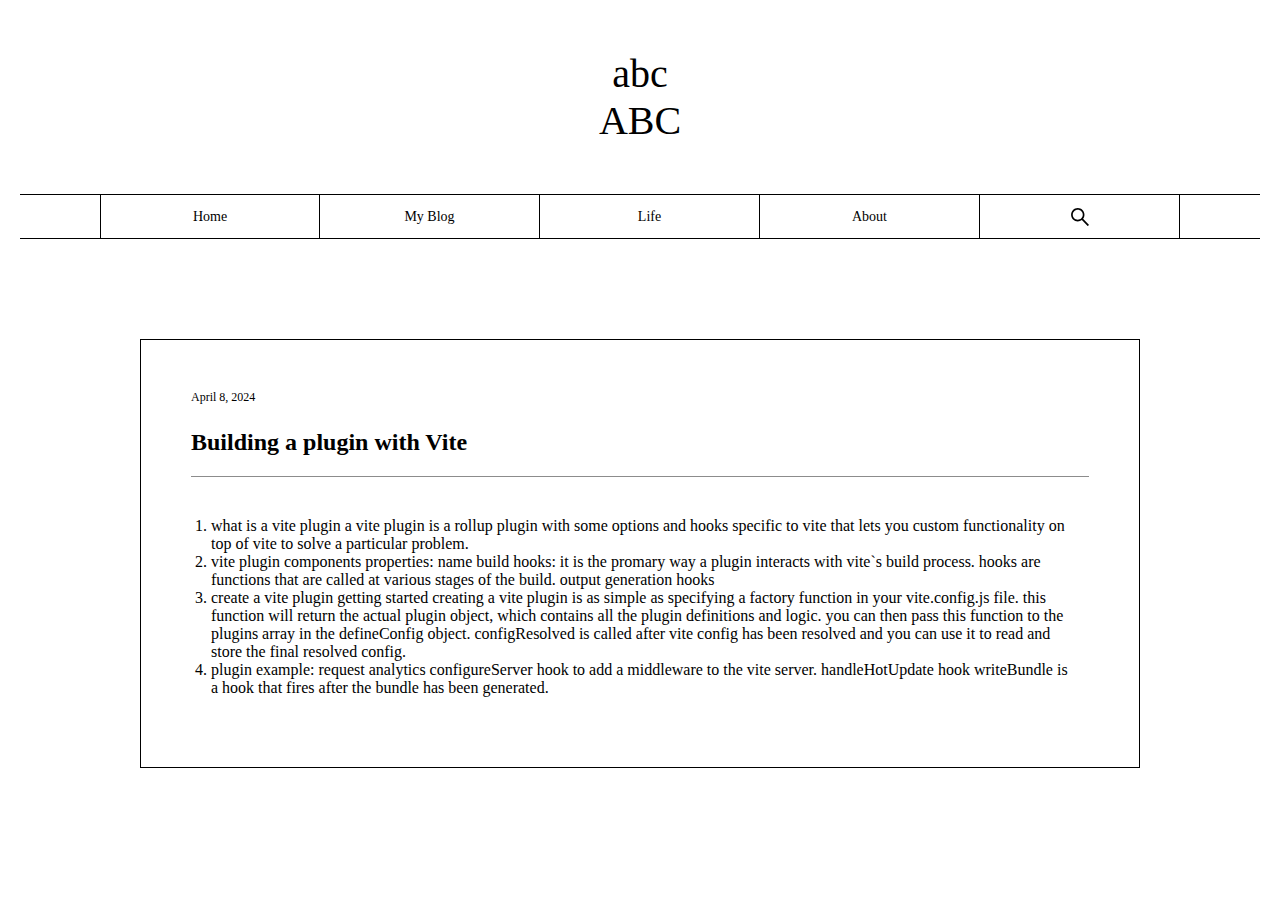
<file: posts/vite-plugin.html>
<!DOCTYPE html><html lang="en"><head><meta charSet="utf-8"/><meta name="viewport" content="width=device-width, initial-scale=1"/><link rel="stylesheet" href="/_next/static/css/186e9bedd3d8a429.css" crossorigin="" data-precedence="next"/><link rel="stylesheet" href="/_next/static/css/db05a7f9c3ed27e6.css" crossorigin="" data-precedence="next"/><link rel="preload" as="script" fetchPriority="low" href="/_next/static/chunks/webpack-0736c677db85e66f.js" crossorigin=""/><script src="/_next/static/chunks/fd9d1056-cbe891f358786d92.js" async="" crossorigin=""></script><script src="/_next/static/chunks/69-266d143b70aded8b.js" async="" crossorigin=""></script><script src="/_next/static/chunks/main-app-893cf761196a6fd1.js" async="" crossorigin=""></script><script src="/_next/static/chunks/250-80c21a564ff3b1f0.js" async=""></script><script src="/_next/static/chunks/982-d2cabb4f0ee7870c.js" async=""></script><script src="/_next/static/chunks/app/layout-51c49374a81b2e32.js" async=""></script><meta name="theme-color" content="#ff4646"/><title>Building a plugin with Vite</title><meta name="description" content="一个伪前端攻城狮的思考"/><link rel="manifest" href="/manifest.json"/><meta name="generator" content="Next.js"/><meta name="keywords" content="frontend"/><link rel="icon" href="/favicon.ico" type="image/x-icon" sizes="16x16"/><script src="/_next/static/chunks/polyfills-c67a75d1b6f99dc8.js" crossorigin="" noModule=""></script><style id="antd-cssinjs" data-rc-order="prepend" data-rc-priority="-1000">.data-ant-cssinjs-cache-path{content:"";}</style></head><body><div class="layout_container__116GV"><div class="layout_introInfo__j3_cd"><p>abc</p><p>ABC</p></div><div class="Nav_nav__NcI_j"><ul class="Nav_menu__ycYtD"><li class="Nav_menuItem__A1JiN "><a href="/">Home</a></li><li class="Nav_menuItem__A1JiN "><a href="/posts">My Blog</a></li><li class="Nav_menuItem__A1JiN "><a href="/life">Life</a></li><li class="Nav_menuItem__A1JiN "><a href="/about">About</a></li><li class="Nav_menuItem__A1JiN Nav_search__AMo5x"><span role="img" aria-label="search" style="font-size:20px" class="anticon anticon-search"><svg viewBox="64 64 896 896" focusable="false" data-icon="search" width="1em" height="1em" fill="currentColor" aria-hidden="true"><path d="M909.6 854.5L649.9 594.8C690.2 542.7 712 479 712 412c0-80.2-31.3-155.4-87.9-212.1-56.6-56.7-132-87.9-212.1-87.9s-155.5 31.3-212.1 87.9C143.2 256.5 112 331.8 112 412c0 80.1 31.3 155.5 87.9 212.1C256.5 680.8 331.8 712 412 712c67 0 130.6-21.8 182.7-62l259.7 259.6a8.2 8.2 0 0011.6 0l43.6-43.5a8.2 8.2 0 000-11.6zM570.4 570.4C528 612.7 471.8 636 412 636s-116-23.3-158.4-65.6C211.3 528 188 471.8 188 412s23.3-116.1 65.6-158.4C296 211.3 352.2 188 412 188s116.1 23.2 158.4 65.6S636 352.2 636 412s-23.3 116.1-65.6 158.4z"></path></svg></span></li></ul></div><div><main><div class="page_container__F_fGo"><div><div class="page_date__W_wiy"><time dateTime="2024-04-08">April 8, 2024</time></div><h1 class="page_title__LVsLe">Building a plugin with Vite</h1><div class="page_detail__2BDGE"><ol>
<li>what is a vite plugin
a vite plugin is a rollup plugin with some options and hooks specific to vite that lets you custom functionality on top of vite to solve a particular problem.</li>
<li>vite plugin components
properties: name
build hooks: it is the promary way a plugin interacts with vite`s build process. hooks are functions that are called at various stages of the build.
output generation hooks</li>
<li>create a vite plugin
getting started creating a vite plugin is as simple as specifying a factory function in your vite.config.js file. this function will return the actual plugin object, which contains all the plugin definitions and logic. you can then pass this function to the plugins array in the defineConfig object.
configResolved is called after vite config has been resolved and you can use it to read and store the final resolved config.</li>
<li>plugin example: request analytics
configureServer hook to add a middleware to the vite server.
handleHotUpdate hook
writeBundle is a hook that fires after the bundle has been generated.</li>
</ol>
</div></div></div></main></div></div><script src="/_next/static/chunks/webpack-0736c677db85e66f.js" crossorigin="" async=""></script><script>(self.__next_f=self.__next_f||[]).push([0]);self.__next_f.push([2,null])</script><script>self.__next_f.push([1,"1:HL[\"/_next/static/css/186e9bedd3d8a429.css\",\"style\",{\"crossOrigin\":\"\"}]\n0:\"$L2\"\n"])</script><script>self.__next_f.push([1,"3:HL[\"/_next/static/css/db05a7f9c3ed27e6.css\",\"style\",{\"crossOrigin\":\"\"}]\n"])</script><script>self.__next_f.push([1,"4:I[7690,[],\"\"]\n7:I[5613,[],\"\"]\n9:I[1778,[],\"\"]\na:I[3464,[\"250\",\"static/chunks/250-80c21a564ff3b1f0.js\",\"982\",\"static/chunks/982-d2cabb4f0ee7870c.js\",\"185\",\"static/chunks/app/layout-51c49374a81b2e32.js\"],\"\"]\nb:I[7624,[\"250\",\"static/chunks/250-80c21a564ff3b1f0.js\",\"982\",\"static/chunks/982-d2cabb4f0ee7870c.js\",\"185\",\"static/chunks/app/layout-51c49374a81b2e32.js\"],\"\"]\nd:I[8955,[],\"\"]\n8:[\"id\",\"vite-plugin\",\"d\"]\ne:[]\n"])</script><script>self.__next_f.push([1,"2:[[[\"$\",\"link\",\"0\",{\"rel\":\"stylesheet\",\"href\":\"/_next/static/css/186e9bedd3d8a429.css\",\"precedence\":\"next\",\"crossOrigin\":\"\"}]],[\"$\",\"$L4\",null,{\"buildId\":\"IJI39A5hRaBGxoIsIJE5G\",\"assetPrefix\":\"\",\"initialCanonicalUrl\":\"/posts/vite-plugin\",\"initialTree\":[\"\",{\"children\":[\"posts\",{\"children\":[[\"id\",\"vite-plugin\",\"d\"],{\"children\":[\"__PAGE__?{\\\"id\\\":\\\"vite-plugin\\\"}\",{}]}]}]},\"$undefined\",\"$undefined\",true],\"initialSeedData\":[\"\",{\"children\":[\"posts\",{\"children\":[[\"id\",\"vite-plugin\",\"d\"],{\"children\":[\"__PAGE__\",{},[\"$L5\",\"$L6\",null]]},[\"$\",\"$L7\",null,{\"parallelRouterKey\":\"children\",\"segmentPath\":[\"children\",\"posts\",\"children\",\"$8\",\"children\"],\"loading\":\"$undefined\",\"loadingStyles\":\"$undefined\",\"loadingScripts\":\"$undefined\",\"hasLoading\":false,\"error\":\"$undefined\",\"errorStyles\":\"$undefined\",\"errorScripts\":\"$undefined\",\"template\":[\"$\",\"$L9\",null,{}],\"templateStyles\":\"$undefined\",\"templateScripts\":\"$undefined\",\"notFound\":\"$undefined\",\"notFoundStyles\":\"$undefined\",\"styles\":[[\"$\",\"link\",\"0\",{\"rel\":\"stylesheet\",\"href\":\"/_next/static/css/db05a7f9c3ed27e6.css\",\"precedence\":\"next\",\"crossOrigin\":\"\"}]]}]]},[\"$\",\"$L7\",null,{\"parallelRouterKey\":\"children\",\"segmentPath\":[\"children\",\"posts\",\"children\"],\"loading\":\"$undefined\",\"loadingStyles\":\"$undefined\",\"loadingScripts\":\"$undefined\",\"hasLoading\":false,\"error\":\"$undefined\",\"errorStyles\":\"$undefined\",\"errorScripts\":\"$undefined\",\"template\":[\"$\",\"$L9\",null,{}],\"templateStyles\":\"$undefined\",\"templateScripts\":\"$undefined\",\"notFound\":\"$undefined\",\"notFoundStyles\":\"$undefined\",\"styles\":null}]]},[null,[\"$\",\"html\",null,{\"lang\":\"en\",\"children\":[\"$\",\"$La\",null,{\"children\":[\"$\",\"body\",null,{\"children\":[\"$\",\"div\",null,{\"className\":\"layout_container__116GV\",\"children\":[[\"$\",\"div\",null,{\"className\":\"layout_introInfo__j3_cd\",\"children\":[[\"$\",\"p\",null,{\"className\":\"$undefined\",\"children\":\"abc\"}],[\"$\",\"p\",null,{\"className\":\"$undefined\",\"children\":\"ABC\"}]]}],[\"$\",\"$Lb\",null,{}],[\"$\",\"div\",null,{\"className\":\"$undefined\",\"children\":[\"$\",\"main\",null,{\"children\":[\"$\",\"$L7\",null,{\"parallelRouterKey\":\"children\",\"segmentPath\":[\"children\"],\"loading\":\"$undefined\",\"loadingStyles\":\"$undefined\",\"loadingScripts\":\"$undefined\",\"hasLoading\":false,\"error\":\"$undefined\",\"errorStyles\":\"$undefined\",\"errorScripts\":\"$undefined\",\"template\":[\"$\",\"$L9\",null,{}],\"templateStyles\":\"$undefined\",\"templateScripts\":\"$undefined\",\"notFound\":[[\"$\",\"title\",null,{\"children\":\"404: This page could not be found.\"}],[\"$\",\"div\",null,{\"style\":{\"fontFamily\":\"system-ui,\\\"Segoe UI\\\",Roboto,Helvetica,Arial,sans-serif,\\\"Apple Color Emoji\\\",\\\"Segoe UI Emoji\\\"\",\"height\":\"100vh\",\"textAlign\":\"center\",\"display\":\"flex\",\"flexDirection\":\"column\",\"alignItems\":\"center\",\"justifyContent\":\"center\"},\"children\":[\"$\",\"div\",null,{\"children\":[[\"$\",\"style\",null,{\"dangerouslySetInnerHTML\":{\"__html\":\"body{color:#000;background:#fff;margin:0}.next-error-h1{border-right:1px solid rgba(0,0,0,.3)}@media (prefers-color-scheme:dark){body{color:#fff;background:#000}.next-error-h1{border-right:1px solid rgba(255,255,255,.3)}}\"}}],[\"$\",\"h1\",null,{\"className\":\"next-error-h1\",\"style\":{\"display\":\"inline-block\",\"margin\":\"0 20px 0 0\",\"padding\":\"0 23px 0 0\",\"fontSize\":24,\"fontWeight\":500,\"verticalAlign\":\"top\",\"lineHeight\":\"49px\"},\"children\":\"404\"}],[\"$\",\"div\",null,{\"style\":{\"display\":\"inline-block\"},\"children\":[\"$\",\"h2\",null,{\"style\":{\"fontSize\":14,\"fontWeight\":400,\"lineHeight\":\"49px\",\"margin\":0},\"children\":\"This page could not be found.\"}]}]]}]}]],\"notFoundStyles\":[],\"styles\":null}]}]}]]}]}]}]}],null]],\"initialHead\":[false,\"$Lc\"],\"globalErrorComponent\":\"$d\",\"missingSlots\":\"$We\"}]]\n"])</script><script>self.__next_f.push([1,"f:T43a,"])</script><script>self.__next_f.push([1,"\u003col\u003e\n\u003cli\u003ewhat is a vite plugin\r\na vite plugin is a rollup plugin with some options and hooks specific to vite that lets you custom functionality on top of vite to solve a particular problem.\u003c/li\u003e\n\u003cli\u003evite plugin components\r\nproperties: name\r\nbuild hooks: it is the promary way a plugin interacts with vite`s build process. hooks are functions that are called at various stages of the build.\r\noutput generation hooks\u003c/li\u003e\n\u003cli\u003ecreate a vite plugin\r\ngetting started creating a vite plugin is as simple as specifying a factory function in your vite.config.js file. this function will return the actual plugin object, which contains all the plugin definitions and logic. you can then pass this function to the plugins array in the defineConfig object.\r\nconfigResolved is called after vite config has been resolved and you can use it to read and store the final resolved config.\u003c/li\u003e\n\u003cli\u003eplugin example: request analytics\r\nconfigureServer hook to add a middleware to the vite server.\r\nhandleHotUpdate hook\r\nwriteBundle is a hook that fires after the bundle has been generated.\u003c/li\u003e\n\u003c/ol\u003e\n"])</script><script>self.__next_f.push([1,"6:[\"$\",\"div\",null,{\"className\":\"page_container__F_fGo\",\"children\":[\"$\",\"div\",null,{\"className\":\"$undefined\",\"children\":[[\"$\",\"div\",null,{\"className\":\"page_date__W_wiy\",\"children\":[\"$\",\"time\",null,{\"dateTime\":\"2024-04-08\",\"children\":\"April 8, 2024\"}]}],[\"$\",\"h1\",null,{\"className\":\"page_title__LVsLe\",\"children\":\"Building a plugin with Vite\"}],[\"$\",\"div\",null,{\"className\":\"page_detail__2BDGE\",\"dangerouslySetInnerHTML\":{\"__html\":\"$f\"}}]]}]}]\n"])</script><script>self.__next_f.push([1,"c:[[\"$\",\"meta\",\"0\",{\"name\":\"viewport\",\"content\":\"width=device-width, initial-scale=1\"}],[\"$\",\"meta\",\"1\",{\"name\":\"theme-color\",\"content\":\"#ff4646\"}],[\"$\",\"meta\",\"2\",{\"charSet\":\"utf-8\"}],[\"$\",\"title\",\"3\",{\"children\":\"Building a plugin with Vite\"}],[\"$\",\"meta\",\"4\",{\"name\":\"description\",\"content\":\"一个伪前端攻城狮的思考\"}],[\"$\",\"link\",\"5\",{\"rel\":\"manifest\",\"href\":\"/manifest.json\"}],[\"$\",\"meta\",\"6\",{\"name\":\"generator\",\"content\":\"Next.js\"}],[\"$\",\"meta\",\"7\",{\"name\":\"keywords\",\"content\":\"frontend\"}],[\"$\",\"link\",\"8\",{\"rel\":\"icon\",\"href\":\"/favicon.ico\",\"type\":\"image/x-icon\",\"sizes\":\"16x16\"}]]\n"])</script><script>self.__next_f.push([1,"5:null\n"])</script><script>self.__next_f.push([1,""])</script></body></html>
</file>
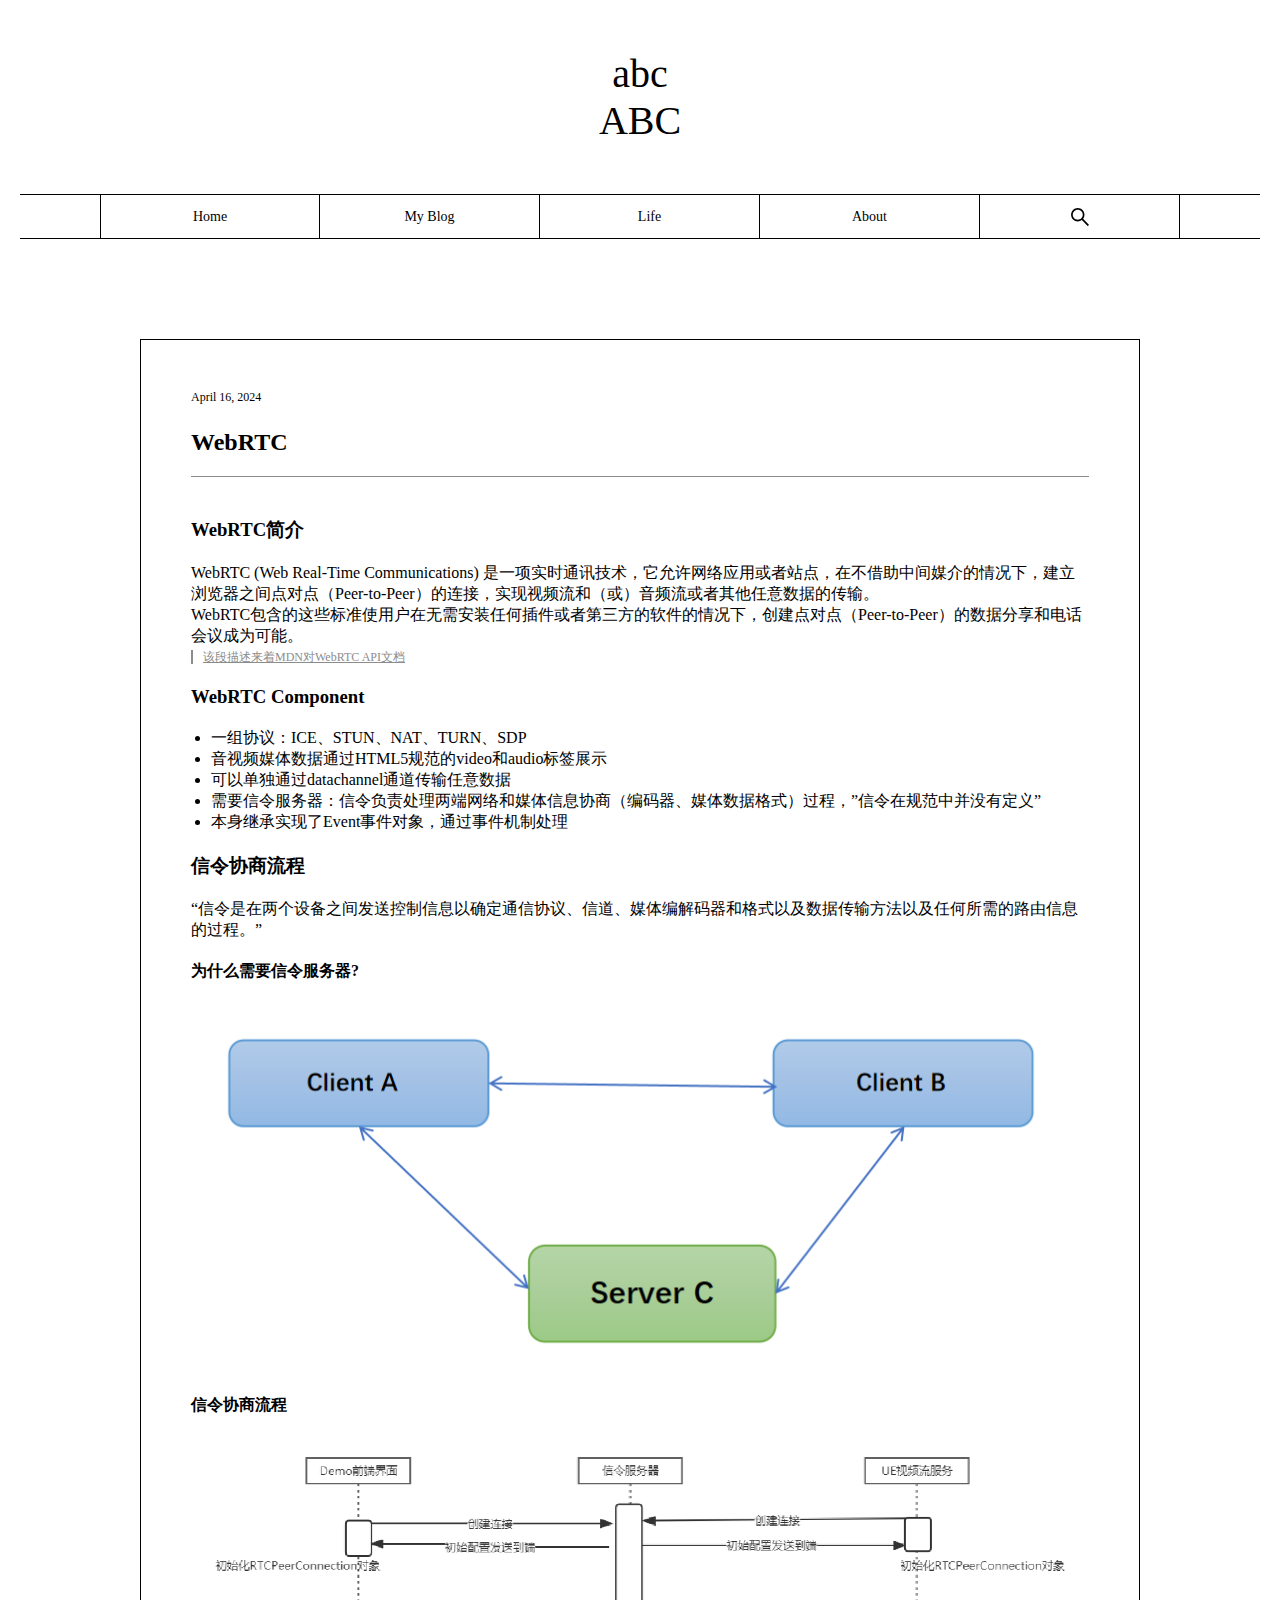
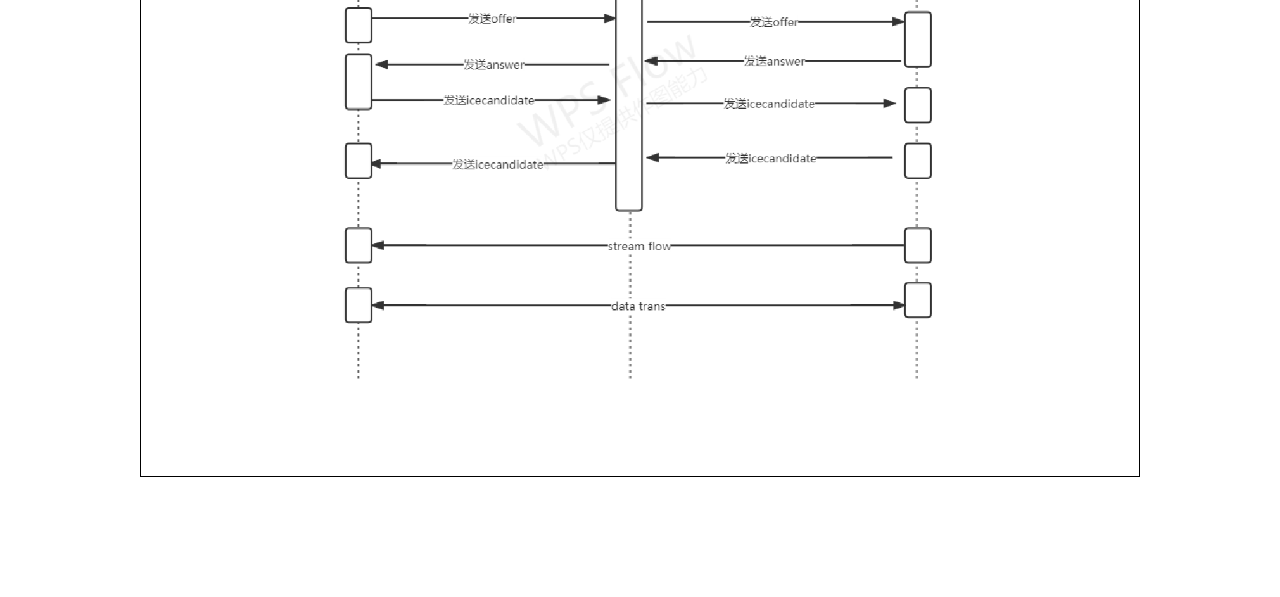
<file: posts/webrtc.html>
<!DOCTYPE html><html lang="en"><head><meta charSet="utf-8"/><meta name="viewport" content="width=device-width, initial-scale=1"/><link rel="stylesheet" href="/_next/static/css/186e9bedd3d8a429.css" crossorigin="" data-precedence="next"/><link rel="stylesheet" href="/_next/static/css/db05a7f9c3ed27e6.css" crossorigin="" data-precedence="next"/><link rel="preload" as="script" fetchPriority="low" href="/_next/static/chunks/webpack-0736c677db85e66f.js" crossorigin=""/><script src="/_next/static/chunks/fd9d1056-cbe891f358786d92.js" async="" crossorigin=""></script><script src="/_next/static/chunks/69-266d143b70aded8b.js" async="" crossorigin=""></script><script src="/_next/static/chunks/main-app-893cf761196a6fd1.js" async="" crossorigin=""></script><script src="/_next/static/chunks/250-80c21a564ff3b1f0.js" async=""></script><script src="/_next/static/chunks/982-d2cabb4f0ee7870c.js" async=""></script><script src="/_next/static/chunks/app/layout-51c49374a81b2e32.js" async=""></script><meta name="theme-color" content="#ff4646"/><title>WebRTC</title><meta name="description" content="一个伪前端攻城狮的思考"/><link rel="manifest" href="/manifest.json"/><meta name="generator" content="Next.js"/><meta name="keywords" content="frontend"/><link rel="icon" href="/favicon.ico" type="image/x-icon" sizes="16x16"/><script src="/_next/static/chunks/polyfills-c67a75d1b6f99dc8.js" crossorigin="" noModule=""></script><style id="antd-cssinjs" data-rc-order="prepend" data-rc-priority="-1000">.data-ant-cssinjs-cache-path{content:"";}</style></head><body><div class="layout_container__116GV"><div class="layout_introInfo__j3_cd"><p>abc</p><p>ABC</p></div><div class="Nav_nav__NcI_j"><ul class="Nav_menu__ycYtD"><li class="Nav_menuItem__A1JiN "><a href="/">Home</a></li><li class="Nav_menuItem__A1JiN "><a href="/posts">My Blog</a></li><li class="Nav_menuItem__A1JiN "><a href="/life">Life</a></li><li class="Nav_menuItem__A1JiN "><a href="/about">About</a></li><li class="Nav_menuItem__A1JiN Nav_search__AMo5x"><span role="img" aria-label="search" style="font-size:20px" class="anticon anticon-search"><svg viewBox="64 64 896 896" focusable="false" data-icon="search" width="1em" height="1em" fill="currentColor" aria-hidden="true"><path d="M909.6 854.5L649.9 594.8C690.2 542.7 712 479 712 412c0-80.2-31.3-155.4-87.9-212.1-56.6-56.7-132-87.9-212.1-87.9s-155.5 31.3-212.1 87.9C143.2 256.5 112 331.8 112 412c0 80.1 31.3 155.5 87.9 212.1C256.5 680.8 331.8 712 412 712c67 0 130.6-21.8 182.7-62l259.7 259.6a8.2 8.2 0 0011.6 0l43.6-43.5a8.2 8.2 0 000-11.6zM570.4 570.4C528 612.7 471.8 636 412 636s-116-23.3-158.4-65.6C211.3 528 188 471.8 188 412s23.3-116.1 65.6-158.4C296 211.3 352.2 188 412 188s116.1 23.2 158.4 65.6S636 352.2 636 412s-23.3 116.1-65.6 158.4z"></path></svg></span></li></ul></div><div><main><div class="page_container__F_fGo"><div><div class="page_date__W_wiy"><time dateTime="2024-04-16">April 16, 2024</time></div><h1 class="page_title__LVsLe">WebRTC</h1><div class="page_detail__2BDGE"><h3>WebRTC简介</h3>
<p>WebRTC (Web Real-Time Communications) 是一项实时通讯技术，它允许网络应用或者站点，在不借助中间媒介的情况下，建立浏览器之间点对点（Peer-to-Peer）的连接，实现视频流和（或）音频流或者其他任意数据的传输。</p>
<p>WebRTC包含的这些标准使用户在无需安装任何插件或者第三方的软件的情况下，创建点对点（Peer-to-Peer）的数据分享和电话会议成为可能。</p>
<blockquote>
<p><a href="https://developer.mozilla.org/zh-CN/docs/Web/API/WebRTC_API">该段描述来着MDN对WebRTC API文档</a></p>
</blockquote>
<h3>WebRTC Component</h3>
<ul>
<li>一组协议：ICE、STUN、NAT、TURN、SDP</li>
<li>音视频媒体数据通过HTML5规范的video和audio标签展示</li>
<li>可以单独通过datachannel通道传输任意数据</li>
<li>需要信令服务器：信令负责处理两端网络和媒体信息协商（编码器、媒体数据格式）过程，”信令在规范中并没有定义”</li>
<li>本身继承实现了Event事件对象，通过事件机制处理</li>
</ul>
<h3>信令协商流程</h3>
<blockquote>
<p>“信令是在两个设备之间发送控制信息以确定通信协议、信道、媒体编解码器和格式以及数据传输方法以及任何所需的路由信息的过程。”</p>
</blockquote>
<h4>为什么需要信令服务器?</h4>
<p><img src="/images/webrtc-1.png" alt="why webrtc need signal server" title="why webrtc need signal server"></p>
<h4>信令协商流程</h4>
<p><img src="/images/webrtc-2.png" alt="signal nego process"></p>
</div></div></div></main></div></div><script src="/_next/static/chunks/webpack-0736c677db85e66f.js" crossorigin="" async=""></script><script>(self.__next_f=self.__next_f||[]).push([0]);self.__next_f.push([2,null])</script><script>self.__next_f.push([1,"1:HL[\"/_next/static/css/186e9bedd3d8a429.css\",\"style\",{\"crossOrigin\":\"\"}]\n0:\"$L2\"\n"])</script><script>self.__next_f.push([1,"3:HL[\"/_next/static/css/db05a7f9c3ed27e6.css\",\"style\",{\"crossOrigin\":\"\"}]\n"])</script><script>self.__next_f.push([1,"4:I[7690,[],\"\"]\n7:I[5613,[],\"\"]\n9:I[1778,[],\"\"]\na:I[3464,[\"250\",\"static/chunks/250-80c21a564ff3b1f0.js\",\"982\",\"static/chunks/982-d2cabb4f0ee7870c.js\",\"185\",\"static/chunks/app/layout-51c49374a81b2e32.js\"],\"\"]\nb:I[7624,[\"250\",\"static/chunks/250-80c21a564ff3b1f0.js\",\"982\",\"static/chunks/982-d2cabb4f0ee7870c.js\",\"185\",\"static/chunks/app/layout-51c49374a81b2e32.js\"],\"\"]\nd:I[8955,[],\"\"]\n8:[\"id\",\"webrtc\",\"d\"]\ne:[]\n"])</script><script>self.__next_f.push([1,"2:[[[\"$\",\"link\",\"0\",{\"rel\":\"stylesheet\",\"href\":\"/_next/static/css/186e9bedd3d8a429.css\",\"precedence\":\"next\",\"crossOrigin\":\"\"}]],[\"$\",\"$L4\",null,{\"buildId\":\"IJI39A5hRaBGxoIsIJE5G\",\"assetPrefix\":\"\",\"initialCanonicalUrl\":\"/posts/webrtc\",\"initialTree\":[\"\",{\"children\":[\"posts\",{\"children\":[[\"id\",\"webrtc\",\"d\"],{\"children\":[\"__PAGE__?{\\\"id\\\":\\\"webrtc\\\"}\",{}]}]}]},\"$undefined\",\"$undefined\",true],\"initialSeedData\":[\"\",{\"children\":[\"posts\",{\"children\":[[\"id\",\"webrtc\",\"d\"],{\"children\":[\"__PAGE__\",{},[\"$L5\",\"$L6\",null]]},[\"$\",\"$L7\",null,{\"parallelRouterKey\":\"children\",\"segmentPath\":[\"children\",\"posts\",\"children\",\"$8\",\"children\"],\"loading\":\"$undefined\",\"loadingStyles\":\"$undefined\",\"loadingScripts\":\"$undefined\",\"hasLoading\":false,\"error\":\"$undefined\",\"errorStyles\":\"$undefined\",\"errorScripts\":\"$undefined\",\"template\":[\"$\",\"$L9\",null,{}],\"templateStyles\":\"$undefined\",\"templateScripts\":\"$undefined\",\"notFound\":\"$undefined\",\"notFoundStyles\":\"$undefined\",\"styles\":[[\"$\",\"link\",\"0\",{\"rel\":\"stylesheet\",\"href\":\"/_next/static/css/db05a7f9c3ed27e6.css\",\"precedence\":\"next\",\"crossOrigin\":\"\"}]]}]]},[\"$\",\"$L7\",null,{\"parallelRouterKey\":\"children\",\"segmentPath\":[\"children\",\"posts\",\"children\"],\"loading\":\"$undefined\",\"loadingStyles\":\"$undefined\",\"loadingScripts\":\"$undefined\",\"hasLoading\":false,\"error\":\"$undefined\",\"errorStyles\":\"$undefined\",\"errorScripts\":\"$undefined\",\"template\":[\"$\",\"$L9\",null,{}],\"templateStyles\":\"$undefined\",\"templateScripts\":\"$undefined\",\"notFound\":\"$undefined\",\"notFoundStyles\":\"$undefined\",\"styles\":null}]]},[null,[\"$\",\"html\",null,{\"lang\":\"en\",\"children\":[\"$\",\"$La\",null,{\"children\":[\"$\",\"body\",null,{\"children\":[\"$\",\"div\",null,{\"className\":\"layout_container__116GV\",\"children\":[[\"$\",\"div\",null,{\"className\":\"layout_introInfo__j3_cd\",\"children\":[[\"$\",\"p\",null,{\"className\":\"$undefined\",\"children\":\"abc\"}],[\"$\",\"p\",null,{\"className\":\"$undefined\",\"children\":\"ABC\"}]]}],[\"$\",\"$Lb\",null,{}],[\"$\",\"div\",null,{\"className\":\"$undefined\",\"children\":[\"$\",\"main\",null,{\"children\":[\"$\",\"$L7\",null,{\"parallelRouterKey\":\"children\",\"segmentPath\":[\"children\"],\"loading\":\"$undefined\",\"loadingStyles\":\"$undefined\",\"loadingScripts\":\"$undefined\",\"hasLoading\":false,\"error\":\"$undefined\",\"errorStyles\":\"$undefined\",\"errorScripts\":\"$undefined\",\"template\":[\"$\",\"$L9\",null,{}],\"templateStyles\":\"$undefined\",\"templateScripts\":\"$undefined\",\"notFound\":[[\"$\",\"title\",null,{\"children\":\"404: This page could not be found.\"}],[\"$\",\"div\",null,{\"style\":{\"fontFamily\":\"system-ui,\\\"Segoe UI\\\",Roboto,Helvetica,Arial,sans-serif,\\\"Apple Color Emoji\\\",\\\"Segoe UI Emoji\\\"\",\"height\":\"100vh\",\"textAlign\":\"center\",\"display\":\"flex\",\"flexDirection\":\"column\",\"alignItems\":\"center\",\"justifyContent\":\"center\"},\"children\":[\"$\",\"div\",null,{\"children\":[[\"$\",\"style\",null,{\"dangerouslySetInnerHTML\":{\"__html\":\"body{color:#000;background:#fff;margin:0}.next-error-h1{border-right:1px solid rgba(0,0,0,.3)}@media (prefers-color-scheme:dark){body{color:#fff;background:#000}.next-error-h1{border-right:1px solid rgba(255,255,255,.3)}}\"}}],[\"$\",\"h1\",null,{\"className\":\"next-error-h1\",\"style\":{\"display\":\"inline-block\",\"margin\":\"0 20px 0 0\",\"padding\":\"0 23px 0 0\",\"fontSize\":24,\"fontWeight\":500,\"verticalAlign\":\"top\",\"lineHeight\":\"49px\"},\"children\":\"404\"}],[\"$\",\"div\",null,{\"style\":{\"display\":\"inline-block\"},\"children\":[\"$\",\"h2\",null,{\"style\":{\"fontSize\":14,\"fontWeight\":400,\"lineHeight\":\"49px\",\"margin\":0},\"children\":\"This page could not be found.\"}]}]]}]}]],\"notFoundStyles\":[],\"styles\":null}]}]}]]}]}]}]}],null]],\"initialHead\":[false,\"$Lc\"],\"globalErrorComponent\":\"$d\",\"missingSlots\":\"$We\"}]]\n"])</script><script>self.__next_f.push([1,"6:[\"$\",\"div\",null,{\"className\":\"page_container__F_fGo\",\"children\":[\"$\",\"div\",null,{\"className\":\"$undefined\",\"children\":[[\"$\",\"div\",null,{\"className\":\"page_date__W_wiy\",\"children\":[\"$\",\"time\",null,{\"dateTime\":\"2024-04-16\",\"children\":\"April 16, 2024\"}]}],[\"$\",\"h1\",null,{\"className\":\"page_title__LVsLe\",\"children\":\"WebRTC\"}],[\"$\",\"div\",null,{\"className\":\"page_detail__2BDGE\",\"dangerouslySetInnerHTML\":{\"__html\":\"\u003ch3\u003eWebRTC简介\u003c/h3\u003e\\n\u003cp\u003eWebRTC (Web Real-Time Communications) 是一项实时通讯技术，它允许网络应用或者站点，在不借助中间媒介的情况下，建立浏览器之间点对点（Peer-to-Peer）的连接，实现视频流和（或）音频流或者其他任意数据的传输。\u003c/p\u003e\\n\u003cp\u003eWebRTC包含的这些标准使用户在无需安装任何插件或者第三方的软件的情况下，创建点对点（Peer-to-Peer）的数据分享和电话会议成为可能。\u003c/p\u003e\\n\u003cblockquote\u003e\\n\u003cp\u003e\u003ca href=\\\"https://developer.mozilla.org/zh-CN/docs/Web/API/WebRTC_API\\\"\u003e该段描述来着MDN对WebRTC API文档\u003c/a\u003e\u003c/p\u003e\\n\u003c/blockquote\u003e\\n\u003ch3\u003eWebRTC Component\u003c/h3\u003e\\n\u003cul\u003e\\n\u003cli\u003e一组协议：ICE、STUN、NAT、TURN、SDP\u003c/li\u003e\\n\u003cli\u003e音视频媒体数据通过HTML5规范的video和audio标签展示\u003c/li\u003e\\n\u003cli\u003e可以单独通过datachannel通道传输任意数据\u003c/li\u003e\\n\u003cli\u003e需要信令服务器：信令负责处理两端网络和媒体信息协商（编码器、媒体数据格式）过程，”信令在规范中并没有定义”\u003c/li\u003e\\n\u003cli\u003e本身继承实现了Event事件对象，通过事件机制处理\u003c/li\u003e\\n\u003c/ul\u003e\\n\u003ch3\u003e信令协商流程\u003c/h3\u003e\\n\u003cblockquote\u003e\\n\u003cp\u003e“信令是在两个设备之间发送控制信息以确定通信协议、信道、媒体编解码器和格式以及数据传输方法以及任何所需的路由信息的过程。”\u003c/p\u003e\\n\u003c/blockquote\u003e\\n\u003ch4\u003e为什么需要信令服务器?\u003c/h4\u003e\\n\u003cp\u003e\u003cimg src=\\\"/images/webrtc-1.png\\\" alt=\\\"why webrtc need signal server\\\" title=\\\"why webrtc need signal server\\\"\u003e\u003c/p\u003e\\n\u003ch4\u003e信令协商流程\u003c/h4\u003e\\n\u003cp\u003e\u003cimg src=\\\"/images/webrtc-2.png\\\" alt=\\\"signal nego process\\\"\u003e\u003c/p\u003e\\n\"}}]]}]}]\n"])</script><script>self.__next_f.push([1,"c:[[\"$\",\"meta\",\"0\",{\"name\":\"viewport\",\"content\":\"width=device-width, initial-scale=1\"}],[\"$\",\"meta\",\"1\",{\"name\":\"theme-color\",\"content\":\"#ff4646\"}],[\"$\",\"meta\",\"2\",{\"charSet\":\"utf-8\"}],[\"$\",\"title\",\"3\",{\"children\":\"WebRTC\"}],[\"$\",\"meta\",\"4\",{\"name\":\"description\",\"content\":\"一个伪前端攻城狮的思考\"}],[\"$\",\"link\",\"5\",{\"rel\":\"manifest\",\"href\":\"/manifest.json\"}],[\"$\",\"meta\",\"6\",{\"name\":\"generator\",\"content\":\"Next.js\"}],[\"$\",\"meta\",\"7\",{\"name\":\"keywords\",\"content\":\"frontend\"}],[\"$\",\"link\",\"8\",{\"rel\":\"icon\",\"href\":\"/favicon.ico\",\"type\":\"image/x-icon\",\"sizes\":\"16x16\"}]]\n"])</script><script>self.__next_f.push([1,"5:null\n"])</script><script>self.__next_f.push([1,""])</script></body></html>
</file>
<file: _next/static/css/186e9bedd3d8a429.css>
.Nav_nav__NcI_j{width:100%;height:45px;padding:0 40px;border-top:1px solid #000;border-bottom:1px solid #000}.Nav_menu__ycYtD,.Nav_nav__NcI_j{display:flex;justify-content:space-between}.Nav_menu__ycYtD{width:1080px;margin:0 auto;align-items:center}.Nav_menuItem__A1JiN{height:100%;width:220px;display:flex;justify-content:center;align-items:center;font-size:14px;color:#000;cursor:pointer;border-right:1px solid #000}.Nav_menuItem__A1JiN:first-child{border-left:1px solid #000}.Nav_menuItem__A1JiN a{display:inline-block;width:100%;text-align:center;font-weight:400}.Nav_menuItem__A1JiN:hover a{color:var(--text-hover)}.Nav_menuItem__A1JiN.Nav_selected__yojJL a{color:var(--text-selected)}.Nav_search__AMo5x{flex:1 1}.Nav_logo__je9kH{width:100px;height:45px;border:1px solid red}.Nav_logo__je9kH img{width:100%;height:100%}.layout_container__116GV{margin:0 auto;padding:20px}.layout_introInfo__j3_cd{text-align:center;font-size:40px;width:1080px;margin:30px auto 50px}.layout_header__ttTk7{display:flex;flex-direction:column;align-items:center;height:350px;width:100%;margin-bottom:40px;background-color:#f2f2f2}:root{--max-width:1100px;--border-radius:12px;--font-mono:ui-monospace,Menlo,Monaco,"Cascadia Mono","Segoe UI Mono","Roboto Mono","Oxygen Mono","Ubuntu Monospace","Source Code Pro","Fira Mono","Droid Sans Mono","Courier New",monospace;--foreground-rgb:0,0,0;--background-start-rgb:214,219,220;--background-end-rgb:255,255,255;--primary-glow:conic-gradient(from 180deg at 50% 50%,#16abff33 0deg,#0885ff33 55deg,#54d6ff33 120deg,#0071ff33 160deg,transparent 360deg);--secondary-glow:radial-gradient(#fff,hsla(0,0%,100%,0));--tile-start-rgb:239,245,249;--tile-end-rgb:228,232,233;--tile-border:conic-gradient(#00000080,#00000040,#00000030,#00000020,#00000010,#00000010,#00000080);--callout-rgb:238,240,241;--callout-border-rgb:172,175,176;--card-rgb:180,185,188;--card-border-rgb:131,134,135;--text-hover:#ff4646;--text-selected:#ff4646;--text-main-color:#262626;--text-sub-color:#8c8c8c;--border-color:#8c8c8c}@media (prefers-color-scheme:dark){:root{--foreground-rgb:255,255,255;--background-start-rgb:0,0,0;--background-end-rgb:0,0,0;--primary-glow:radial-gradient(rgba(1,65,255,.4),rgba(1,65,255,0));--secondary-glow:linear-gradient(to bottom right,rgba(1,65,255,0),rgba(1,65,255,0),rgba(1,65,255,.3));--tile-start-rgb:2,13,46;--tile-end-rgb:2,5,19;--tile-border:conic-gradient(#ffffff80,#ffffff40,#ffffff30,#ffffff20,#ffffff10,#ffffff10,#ffffff80);--callout-rgb:20,20,20;--callout-border-rgb:108,108,108;--card-rgb:100,100,100;--card-border-rgb:200,200,200}}*{box-sizing:border-box;padding:0;margin:0}body,html{max-width:100vw;overflow-x:hidden}body{color:rgb(var(--foreground-rgb))}a{color:inherit;text-decoration:none}@media (prefers-color-scheme:dark){html{color-scheme:dark}}.ant-menu{background-color:transparent!important}
</file>
<file: _next/static/css/d4cdb051b10700af.css>
.page_main__akH3E{display:flex;flex-direction:column;justify-content:space-between;align-items:center;padding:6rem;min-height:100vh}.page_description___d9FL{display:inherit;justify-content:inherit;align-items:inherit;font-size:.85rem;max-width:var(--max-width);width:100%;z-index:2;font-family:var(--font-mono)}.page_description___d9FL a{display:flex;justify-content:center;align-items:center;gap:.5rem}.page_description___d9FL p{position:relative;margin:0;padding:1rem;background-color:rgba(var(--callout-rgb),.5);border:1px solid rgba(var(--callout-border-rgb),.3);border-radius:var(--border-radius)}.page_code__or3F2{font-weight:700;font-family:var(--font-mono)}.page_grid__umSuY{display:grid;grid-template-columns:repeat(4,minmax(25%,auto));max-width:100%;width:var(--max-width)}.page_card___3JVW{padding:1rem 1.2rem;border-radius:var(--border-radius);background:rgba(var(--card-rgb),0);border:1px solid rgba(var(--card-border-rgb),0);transition:background .2s,border .2s}.page_card___3JVW span{display:inline-block;transition:transform .2s}.page_card___3JVW h2{font-weight:600;margin-bottom:.7rem}.page_card___3JVW p{margin:0;opacity:.6;font-size:.9rem;line-height:1.5;max-width:30ch;text-wrap:balance}.page_center__AVsSz{display:flex;justify-content:center;align-items:center;position:relative;padding:4rem 0}.page_center__AVsSz:before{background:var(--secondary-glow);border-radius:50%;width:480px;height:360px;margin-left:-400px}.page_center__AVsSz:after{background:var(--primary-glow);width:240px;height:180px;z-index:-1}.page_center__AVsSz:after,.page_center__AVsSz:before{content:"";left:50%;position:absolute;filter:blur(45px);transform:translateZ(0)}.page_logo__1r_52{position:relative}@media(hover:hover)and (pointer:fine){.page_card___3JVW:hover{background:rgba(var(--card-rgb),.1);border:1px solid rgba(var(--card-border-rgb),.15)}.page_card___3JVW:hover span{transform:translateX(4px)}}@media(prefers-reduced-motion){.page_card___3JVW:hover span{transform:none}}@media(max-width:700px){.page_content__szHtB{padding:4rem}.page_grid__umSuY{grid-template-columns:1fr;margin-bottom:120px;max-width:320px;text-align:center}.page_card___3JVW{padding:1rem 2.5rem}.page_card___3JVW h2{margin-bottom:.5rem}.page_center__AVsSz{padding:8rem 0 6rem}.page_center__AVsSz:before{transform:none;height:300px}.page_description___d9FL{font-size:.8rem}.page_description___d9FL a{padding:1rem}.page_description___d9FL div,.page_description___d9FL p{display:flex;justify-content:center;position:fixed;width:100%}.page_description___d9FL p{align-items:center;inset:0 0 auto;padding:2rem 1rem 1.4rem;border-radius:0;border:none;border-bottom:1px solid rgba(var(--callout-border-rgb),.25);background:linear-gradient(to bottom,rgba(var(--background-start-rgb),1),rgba(var(--callout-rgb),.5));background-clip:padding-box;-webkit-backdrop-filter:blur(24px);backdrop-filter:blur(24px)}.page_description___d9FL div{align-items:flex-end;pointer-events:none;inset:auto 0 0;padding:2rem;height:200px;background:linear-gradient(to bottom,transparent 0,rgb(var(--background-end-rgb)) 40%);z-index:1}}@media(min-width:701px)and (max-width:1120px){.page_grid__umSuY{grid-template-columns:repeat(2,50%)}}@media(prefers-color-scheme:dark){.page_vercelLogo__O38DX{filter:invert(1)}.page_logo__1r_52{filter:invert(1) drop-shadow(0 0 .3rem rgba(255,255,255,.4392156863))}}@keyframes page_rotate__dIs7B{0%{transform:rotate(1turn)}to{transform:rotate(0deg)}}.page_postTitle__yv8Xf{color:#567}.page_postTitle__yv8Xf:hover{color:var(--primary-color)}.page_container__LLik5{width:1080px;padding:0 20px 20px;margin:100px auto 50px}.page_focusItem__bu__T{height:800px}.page_header__Tcoou{font-family:Helvetica-Bold;font-size:24px;color:#9c0000;font-weight:700;margin-top:30px;margin-bottom:20px;text-align:left}.page_header__Tcoou:before{content:"";display:inline-block;width:16px;height:16px;background:#9c0000;margin-right:10px}.PostItem_item__zo8Q7{border:1px solid #000;width:100%;height:100%;position:relative;display:flex;flex-direction:column}.PostItem_mainImage__frMds{width:100%;flex:1 1}.PostItem_postItem__WsTq_{display:flex;flex-direction:column;height:200px;min-height:0;padding:24px}.PostItem_date__v8oHN{font-size:12px;margin-bottom:24px}.PostItem_title__YXEI4{font-size:24px;font-weight:700;margin-bottom:24px;cursor:pointer}.PostItem_title__YXEI4:hover{color:var(--text-hover)}.PostItem_info__7SooL{font-size:16px}.PostItem_info__7SooL:hover{color:var(--text-hover)}
</file>
<file: _next/static/css/934b8cf2f3bc2311.css>
.utils_heading2Xl__e6_e4{font-size:2.5rem;line-height:1.2}.utils_heading2Xl__e6_e4,.utils_headingXl__H5_Hi{font-weight:800;letter-spacing:-.05rem;margin:1rem 0}.utils_headingXl__H5_Hi{font-size:2rem;line-height:1.3}.utils_headingLg__QfPqJ{font-size:1.5rem;line-height:1.4;margin:1rem 0}.utils_headingMd__RxerU{font-size:1.2rem;line-height:1.5}.utils_borderCircle__Vuixw{border-radius:9999px}.utils_colorInherit__fTQ0n{color:inherit}.utils_padding1px__0hTyL{padding-top:1px}.utils_list__1uQ1t{list-style:none;padding:0;margin:0}.utils_listItem__lEHZF{margin:0 0 1.25rem;list-style:disc;font-size:16px}.utils_lightText__34rbf{color:#666}.utils_margin8px__WFHsd{margin-right:8px}.page_container___gZH_{width:1000px;margin:100px auto 0;max-height:800px}.page_list__oYznK{padding:0 20px}.page_listItem__YXhHg{height:40px;line-height:40px;font-size:16px}.page_listItem__YXhHg::marker{color:var(--text-hover)}.page_postTitle__i3P8d:hover{color:var(--text-hover)}
</file>
<file: _next/static/css/db05a7f9c3ed27e6.css>
.page_container__F_fGo{width:1000px;border:1px solid #000;height:auto;padding:50px;margin:100px auto}.page_container__F_fGo ol,.page_container__F_fGo ul{margin:20px}.page_container__F_fGo h1,.page_container__F_fGo h2,.page_container__F_fGo h3,.page_container__F_fGo h4,.page_container__F_fGo h5,.page_container__F_fGo h6{margin:20px 0}.page_container__F_fGo img{width:100%}.page_container__F_fGo a{font-size:12px;border-left:2px solid var(--border-color);padding-left:10px;color:var(--text-sub-color);text-decoration:underline}.page_date__W_wiy{font-size:12px;margin-bottom:24px}.page_title__LVsLe{font-size:24px;font-weight:700;margin-bottom:40px!important;padding-bottom:20px;border-bottom:1px solid var(--border-color)}.page_detail__2BDGE{font-size:16px;margin:20px 0}
</file>
